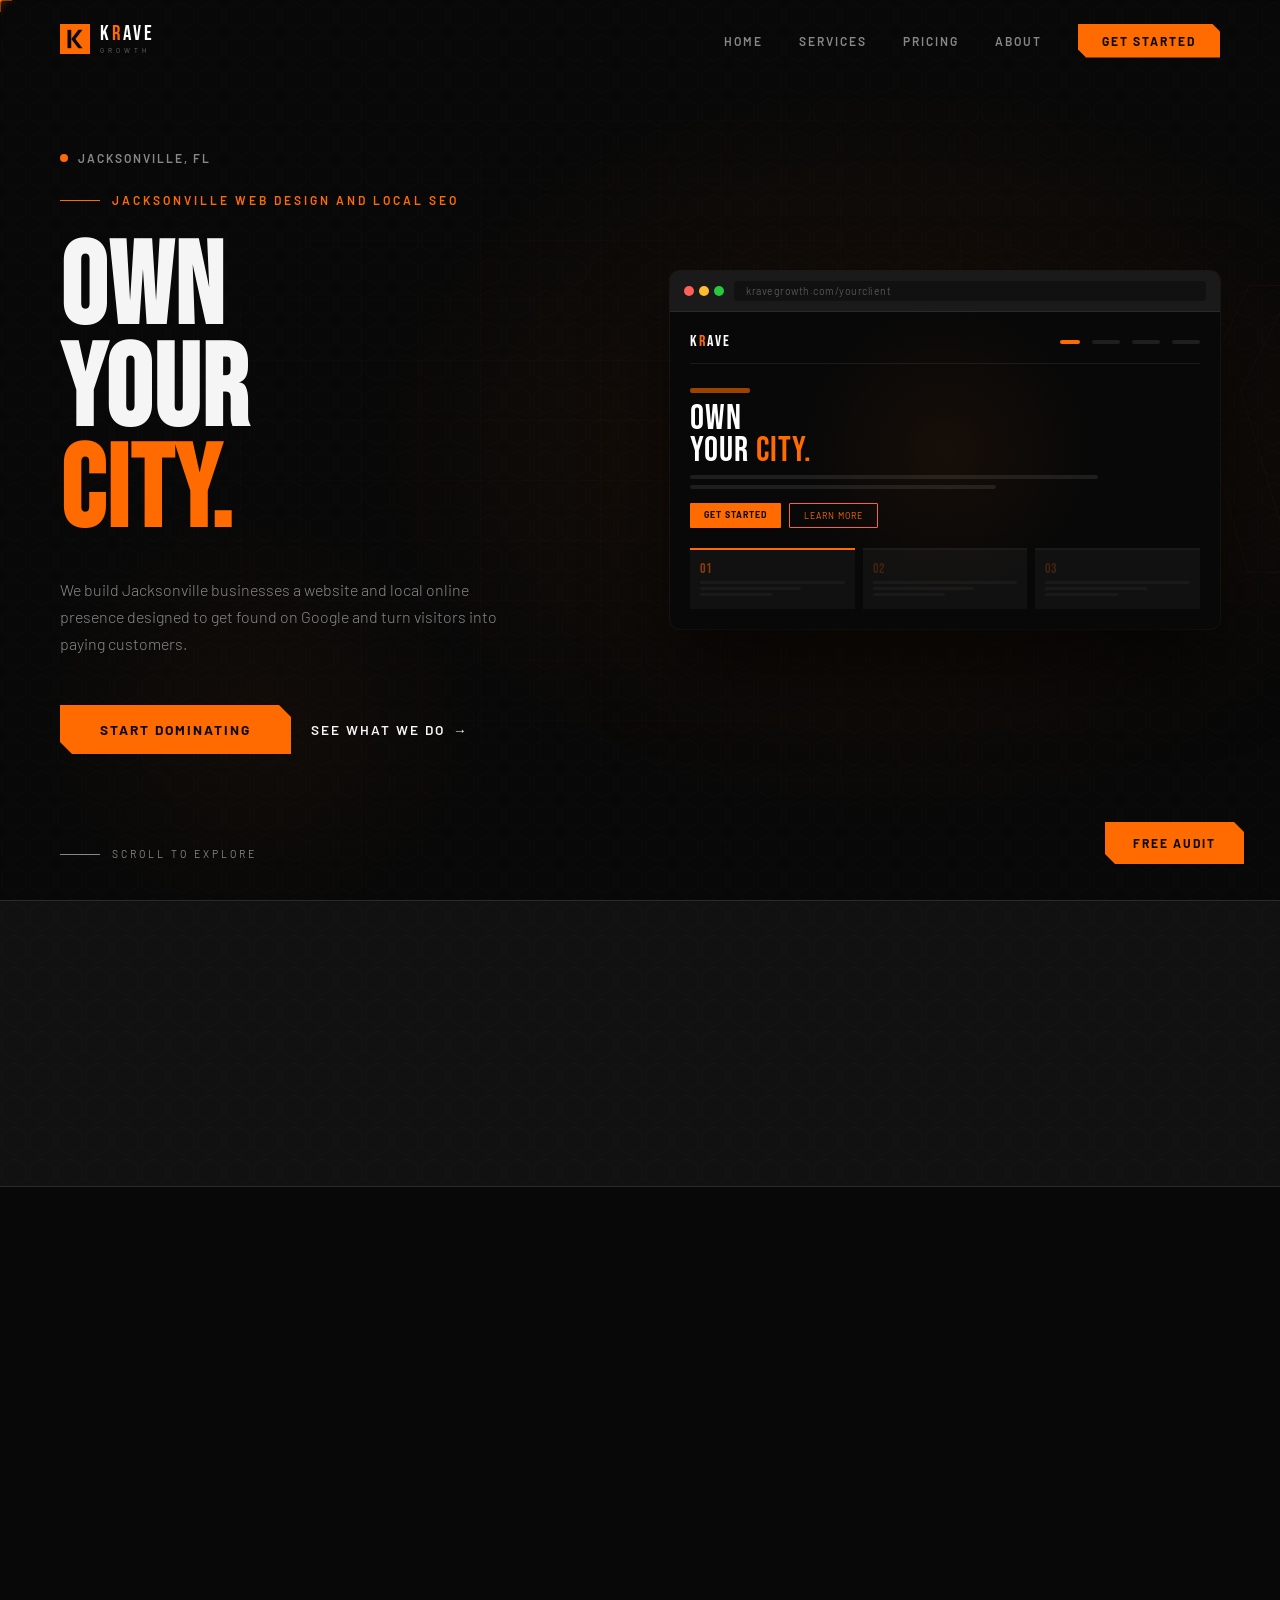
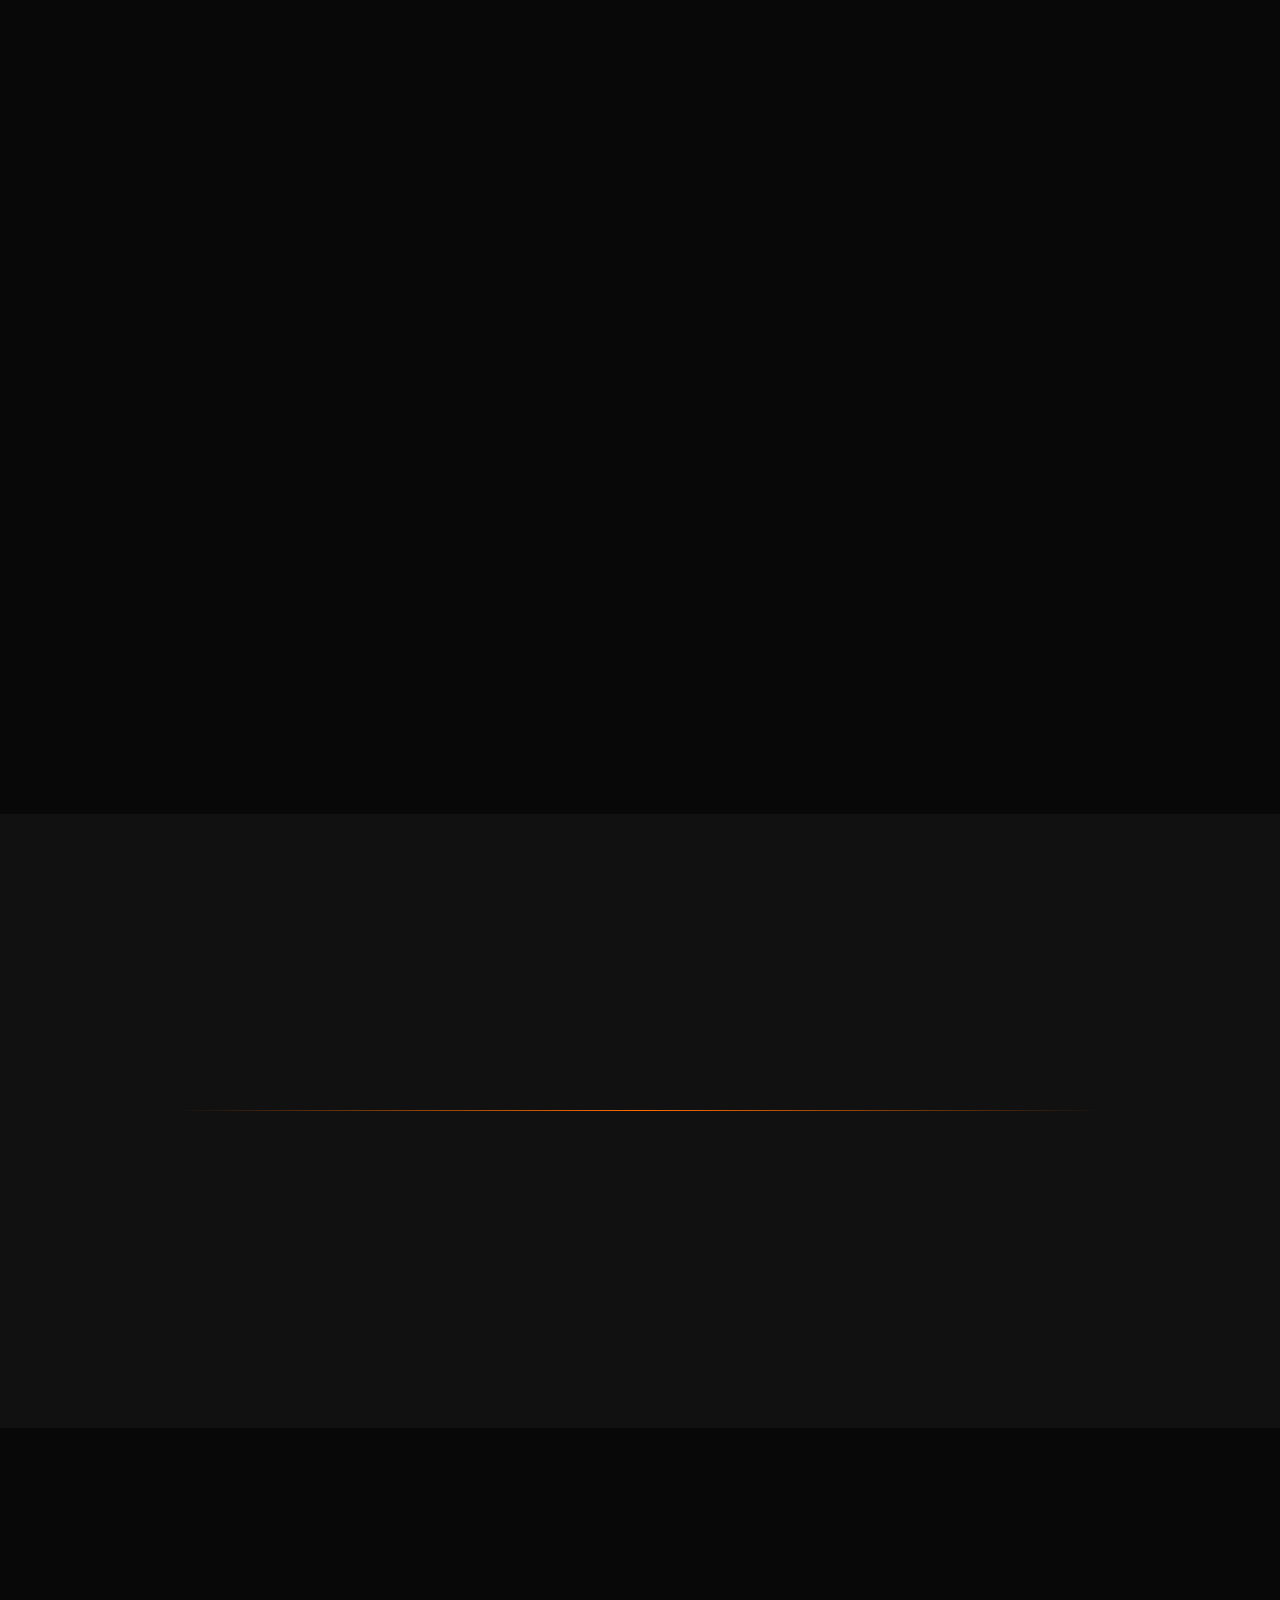
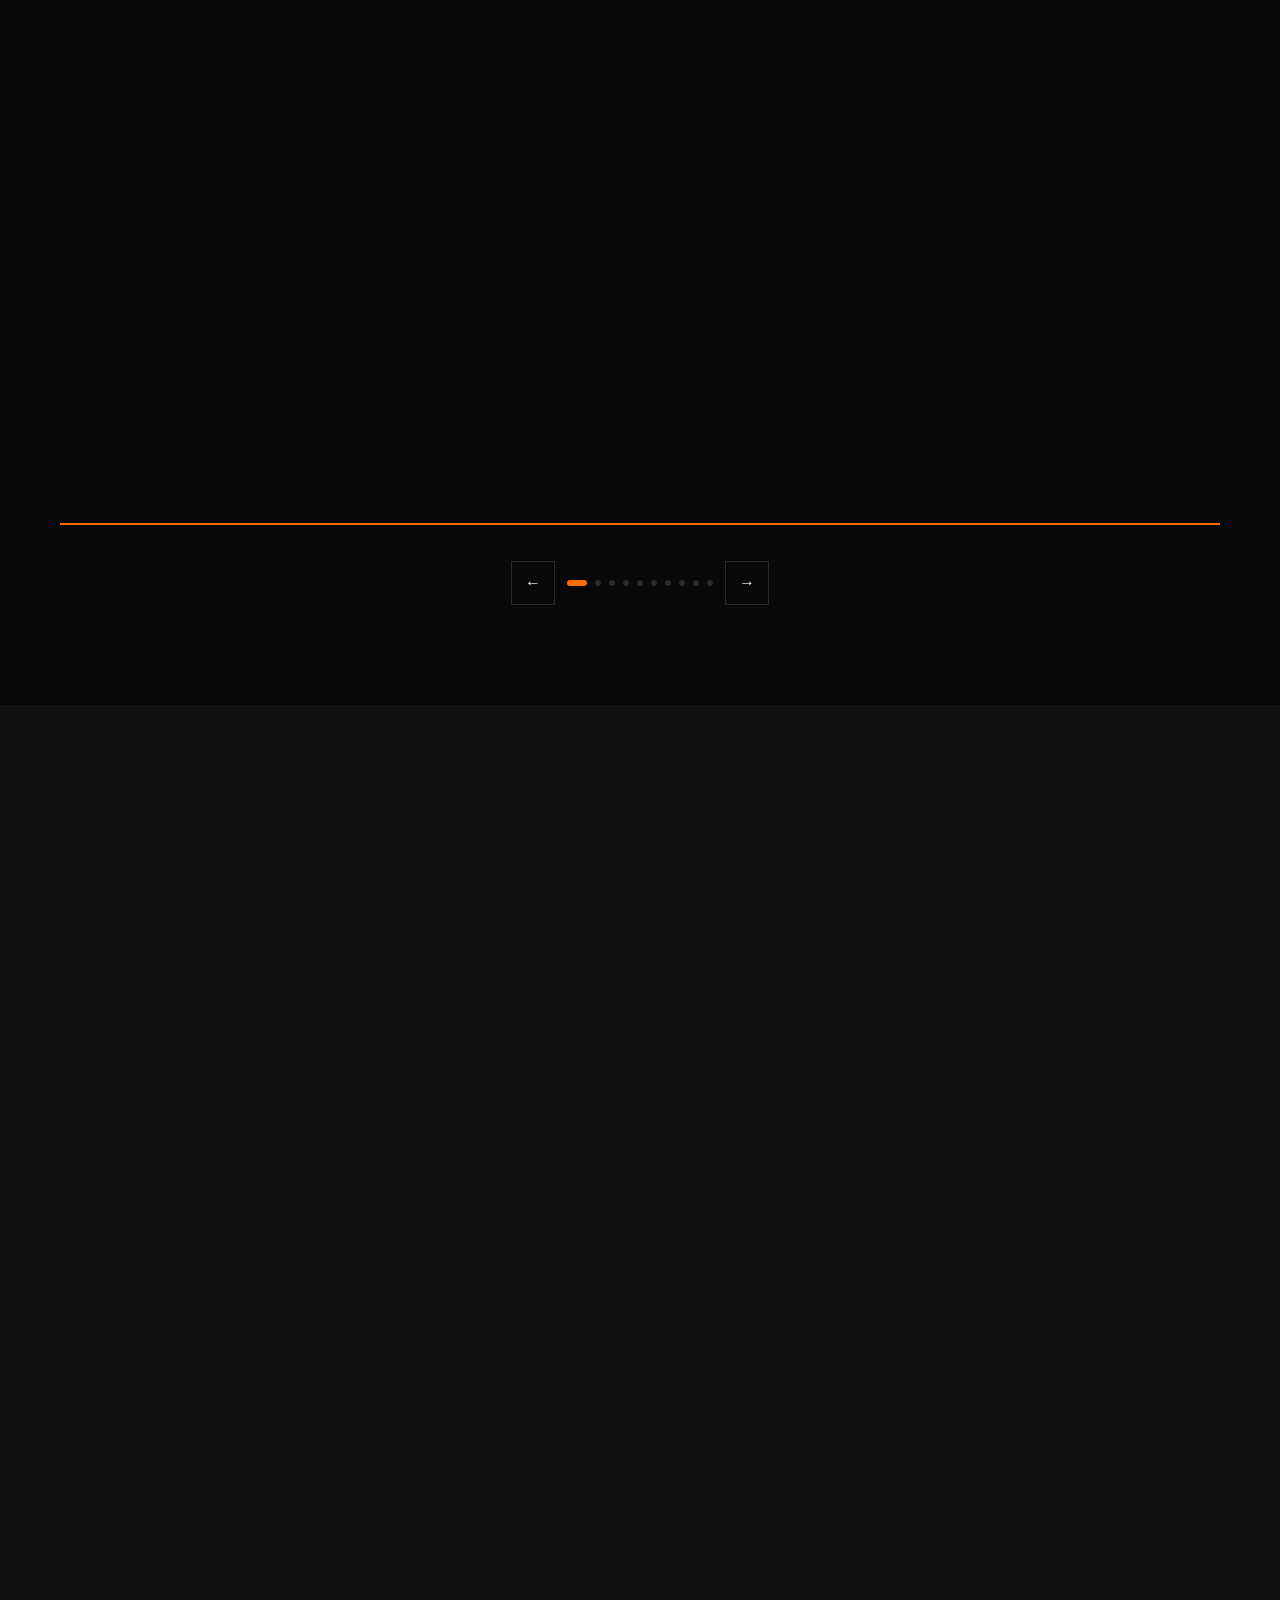
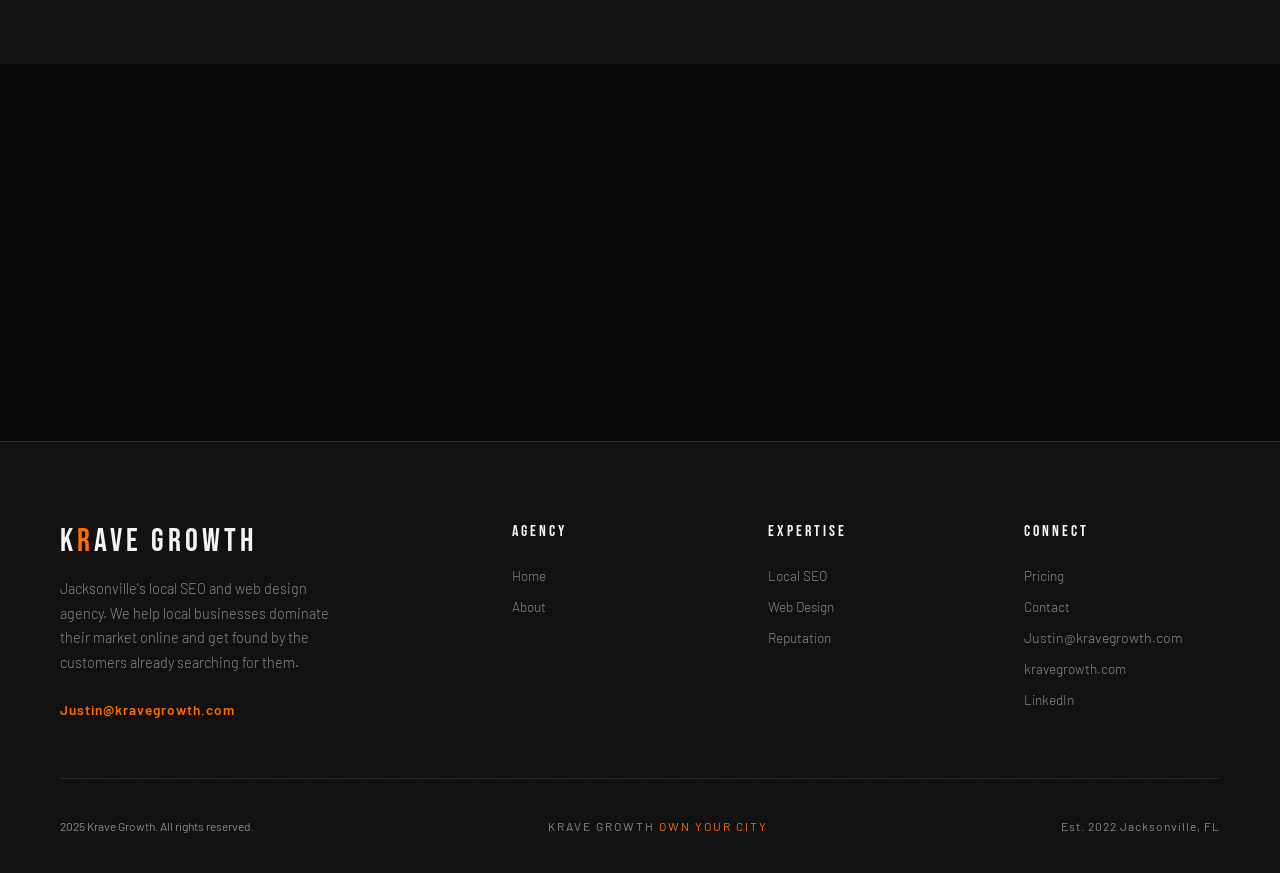
<file: index.html>
<!DOCTYPE html>
<html lang="en">
<head>
<meta charset="UTF-8">
<meta name="viewport" content="width=device-width, initial-scale=1.0">
<title>Krave Growth | Own Your City | Jacksonville, FL</title>
<meta name="description" content="Krave Growth helps Jacksonville local businesses dominate search results and build powerful websites. Local SEO and Web Design in Jacksonville, FL.">
<link rel="stylesheet" href="style.css">
<style>
#hero { min-height:100vh; display:flex; align-items:center; position:relative; overflow:hidden; padding:0 60px; background-image:url("data:image/svg+xml,%3Csvg xmlns='http://www.w3.org/2000/svg' width='28' height='32'%3E%3Cpath d='M14 2 L26 9 L26 23 L14 30 L2 23 L2 9 Z' fill='none' stroke='%23ffffff' stroke-width='0.4' stroke-opacity='0.04'/%3E%3C/svg%3E"); background-size:28px 32px; }
.hero-bg { position:absolute; inset:0; background:radial-gradient(ellipse 60% 60% at 70% 50%,rgba(255,107,0,0.08) 0%,transparent 70%),radial-gradient(ellipse 30% 40% at 20% 80%,rgba(255,107,0,0.04) 0%,transparent 60%); }
.hero-grid { position:absolute; inset:0; background-image:linear-gradient(rgba(255,107,0,0.03) 1px,transparent 1px),linear-gradient(90deg,rgba(255,107,0,0.03) 1px,transparent 1px); background-size:60px 60px; mask-image:radial-gradient(ellipse 80% 80% at 50% 50%,black 0%,transparent 100%); }
.hero-ghost { position:absolute; right:-20px; top:50%; transform:translateY(-50%); font-family:'Bebas Neue',sans-serif; font-size:32vw; color:transparent; -webkit-text-stroke:1px rgba(255,107,0,0.05); line-height:1; pointer-events:none; user-select:none; }
.hero-inner { position:relative; z-index:2; display:grid; grid-template-columns:1fr 1fr; gap:60px; align-items:center; width:100%; }
.hero-content { max-width:580px; }
.hero-eyebrow { display:inline-flex; align-items:center; gap:12px; margin-bottom:32px; opacity:0; animation:fadeUp .8s ease forwards .2s; }
.hero-eyebrow-line { width:40px; height:1px; background:var(--orange); }
.hero-eyebrow span { font-size:.75rem; letter-spacing:3px; text-transform:uppercase; color:var(--orange); font-weight:600; }
.hero-title { font-family:'Bebas Neue',sans-serif; font-size:clamp(4rem,9vw,9rem); line-height:.88; letter-spacing:2px; margin-bottom:32px; opacity:0; animation:fadeUp .8s ease forwards .4s; }
.hero-title .accent { color:var(--orange); }
.hero-sub { font-size:1rem; font-weight:300; color:var(--gray); line-height:1.7; max-width:440px; margin-bottom:48px; opacity:0; animation:fadeUp .8s ease forwards .6s; }
.hero-actions { display:flex; gap:20px; align-items:center; opacity:0; animation:fadeUp .8s ease forwards .8s; }
.hero-location { display:inline-flex; align-items:center; gap:10px; margin-bottom:20px; opacity:0; animation:fadeUp .8s ease forwards .3s; }
.hero-location-dot { width:8px; height:8px; background:var(--orange); border-radius:50%; }
.hero-location span { font-size:.75rem; letter-spacing:2px; text-transform:uppercase; color:var(--gray); font-weight:600; }
.hero-scroll { position:absolute; bottom:40px; left:60px; display:flex; align-items:center; gap:12px; opacity:0; animation:fadeUp .8s ease forwards 1.2s; }
.hero-scroll-line { width:40px; height:1px; background:var(--gray); }
.hero-scroll span { font-size:.65rem; letter-spacing:3px; text-transform:uppercase; color:var(--gray); }

/* ── BROWSER MOCKUP ── */
.hero-mockup { opacity:0; animation:fadeUp .8s ease forwards 1s; position:relative; }
.mockup-browser { background:#111; border-radius:10px; overflow:hidden; box-shadow:0 40px 80px rgba(0,0,0,0.6), 0 0 0 1px rgba(255,255,255,0.06); }
.mockup-bar { background:#1a1a1a; padding:10px 14px; display:flex; align-items:center; gap:10px; border-bottom:1px solid #2a2a2a; }
.mockup-dots { display:flex; gap:5px; }
.mockup-dot { width:10px; height:10px; border-radius:50%; }
.mockup-dot.red { background:#ff5f57; }
.mockup-dot.yellow { background:#febc2e; }
.mockup-dot.green { background:#28c840; }
.mockup-url { background:#111; border-radius:4px; padding:4px 12px; font-size:.65rem; color:#555; flex:1; font-family:'Barlow',sans-serif; letter-spacing:.5px; }
.mockup-screen { background:#080808; padding:20px; min-height:280px; }
.mockup-nav { display:flex; justify-content:space-between; align-items:center; margin-bottom:24px; padding-bottom:12px; border-bottom:1px solid #1a1a1a; }
.mockup-logo-text { font-family:'Bebas Neue',sans-serif; font-size:1rem; letter-spacing:2px; color:#fff; }
.mockup-logo-text span { color:#FF6B00; }
.mockup-nav-links { display:flex; gap:12px; }
.mockup-nav-link { width:28px; height:4px; background:#1e1e1e; border-radius:2px; }
.mockup-nav-link.active { background:#FF6B00; width:20px; }
.mockup-hero-block { margin-bottom:20px; }
.mockup-tag { width:60px; height:5px; background:#FF6B00; border-radius:2px; margin-bottom:10px; opacity:.6; }
.mockup-h1 { font-family:'Bebas Neue',sans-serif; font-size:2.2rem; line-height:.9; letter-spacing:1px; color:#fff; margin-bottom:8px; }
.mockup-h1 .mo { color:#FF6B00; }
.mockup-body-line { height:4px; background:#1e1e1e; border-radius:2px; margin-bottom:6px; }
.mockup-body-line.w80 { width:80%; }
.mockup-body-line.w60 { width:60%; }
.mockup-btns { display:flex; gap:8px; margin-top:14px; }
.mockup-btn-primary { background:#FF6B00; padding:6px 14px; font-size:.55rem; font-family:'Barlow',sans-serif; font-weight:700; letter-spacing:1px; color:#080808; border-radius:1px; }
.mockup-btn-ghost { border:1px solid #FF6B00; padding:6px 14px; font-size:.55rem; font-family:'Barlow',sans-serif; color:#FF6B00; letter-spacing:1px; border-radius:1px; }
.mockup-cards { display:grid; grid-template-columns:repeat(3,1fr); gap:8px; margin-top:16px; }
.mockup-card { background:#111; padding:10px; border-top:2px solid #1a1a1a; }
.mockup-card.active { border-top-color:#FF6B00; }
.mockup-card-num { font-family:'Bebas Neue',sans-serif; font-size:.9rem; color:rgba(255,107,0,.2); margin-bottom:4px; }
.mockup-card.active .mockup-card-num { color:rgba(255,107,0,.5); }
.mockup-card-line { height:3px; background:#1a1a1a; border-radius:2px; margin-bottom:3px; }
.mockup-card-line.w70 { width:70%; }
.mockup-card-line.w50 { width:50%; }
.mockup-glow { position:absolute; top:50%; left:50%; transform:translate(-50%,-50%); width:300px; height:300px; background:radial-gradient(circle, rgba(255,107,0,0.06) 0%, transparent 70%); pointer-events:none; border-radius:50%; }

@media(max-width:768px){
  .hero-inner { grid-template-columns:1fr; gap:40px; }
  .hero-mockup { display:none; }
  .hero-title { font-size:clamp(4.5rem,18vw,7rem); }
  .hero-sub { font-size:.95rem; }
}

#stats { background:var(--black-2); background-image:url("data:image/svg+xml,%3Csvg xmlns='http://www.w3.org/2000/svg' width='28' height='32'%3E%3Cpath d='M14 2 L26 9 L26 23 L14 30 L2 23 L2 9 Z' fill='none' stroke='%23ffffff' stroke-width='0.4' stroke-opacity='0.04'/%3E%3C/svg%3E"); background-size:28px 32px; padding:60px; border-top:1px solid var(--gray-light); border-bottom:1px solid var(--gray-light); }
.stats-grid { display:grid; grid-template-columns:repeat(4,1fr); gap:0; }
.stat-item { padding:40px; text-align:center; border-right:1px solid var(--gray-light); }
.stat-item:last-child { border-right:none; }
.stat-num { font-family:'Bebas Neue',sans-serif; font-size:4rem; color:var(--orange); line-height:1; }
.stat-label { font-size:.7rem; letter-spacing:2px; text-transform:uppercase; color:var(--gray); margin-top:8px; }

#services-preview { background:var(--black); }
.services-header { display:grid; grid-template-columns:1fr 1fr; gap:60px; margin-bottom:70px; align-items:end; }
.services-intro { font-size:1rem; color:var(--gray); line-height:1.8; font-weight:300; }
.services-grid { display:grid; grid-template-columns:repeat(3,1fr); gap:2px; }
.service-card { background:var(--black-3); padding:44px 32px; position:relative; overflow:hidden; transition:all .4s; }
.service-card::before { content:''; position:absolute; bottom:0; left:0; right:0; height:2px; background:var(--orange); transform:scaleX(0); transform-origin:left; transition:transform .4s; }
.service-card:hover::before { transform:scaleX(1); }
.service-card:hover { background:#1e1e1e; transform:translateY(-4px); }
.service-num { font-family:'Bebas Neue',sans-serif; font-size:3rem; color:rgba(255,107,0,.1); margin-bottom:20px; line-height:1; transition:color .4s; }
.service-card:hover .service-num { color:rgba(255,107,0,.25); }
.service-name { font-family:'Bebas Neue',sans-serif; font-size:1.5rem; letter-spacing:1px; margin-bottom:12px; }
.service-desc { font-size:.88rem; color:var(--gray); line-height:1.7; font-weight:300; }
.services-more { margin-top:50px; text-align:center; }

#process { background:var(--black-2); }
.process-steps { display:grid; grid-template-columns:repeat(4,1fr); gap:0; margin-top:60px; position:relative; }
.process-steps::before { content:''; position:absolute; top:36px; left:10%; right:10%; height:1px; background:linear-gradient(90deg,transparent,var(--orange),transparent); }
.process-step { padding:30px 24px; text-align:center; position:relative; }
.process-circle { width:72px; height:72px; border:1px solid var(--orange); display:flex; align-items:center; justify-content:center; margin:0 auto 24px; position:relative; background:var(--black-2); transition:all .4s; }
.process-step:hover .process-circle { background:var(--orange-glow); }
.process-num { font-family:'Bebas Neue',sans-serif; font-size:1.6rem; color:var(--orange); }
.process-title { font-family:'Bebas Neue',sans-serif; font-size:1.2rem; letter-spacing:1px; margin-bottom:12px; }
.process-desc { font-size:.83rem; color:var(--gray); line-height:1.6; font-weight:300; }

#testimonials { background:var(--black); }
.carousel-wrap { position:relative; margin-top:60px; max-width:760px; margin-left:auto; margin-right:auto; }
.carousel-track { position:relative; min-height:220px; }
.carousel-slide { position:absolute; inset:0; opacity:0; transition:opacity .8s ease; pointer-events:none; }
.carousel-slide.active { opacity:1; pointer-events:auto; position:relative; }
.carousel-controls { display:flex; justify-content:center; gap:12px; margin-top:36px; align-items:center; }
.carousel-btn { width:44px; height:44px; border:1px solid var(--gray-light); background:transparent; color:var(--white); font-size:1rem; cursor:pointer; transition:all .3s; display:flex; align-items:center; justify-content:center; flex-shrink:0; }
.carousel-btn:hover { border-color:var(--orange); color:var(--orange); }
.carousel-dots { display:flex; gap:8px; flex-wrap:wrap; justify-content:center; }
.carousel-dot { width:6px; height:6px; background:var(--gray-light); border-radius:50%; cursor:pointer; transition:all .3s; }
.carousel-dot.active { background:var(--orange); width:20px; border-radius:3px; }
.testimonial-card { text-align:center; padding:52px 60px; }
.testimonial-author { justify-content:center; }
.carousel-progress { width:100%; height:2px; background:var(--gray-light); margin-top:28px; overflow:hidden; }
.carousel-progress-bar { height:100%; background:var(--orange); width:0%; transition:width 10s linear; }

#why { background:var(--black-2); }
.why-grid { display:grid; grid-template-columns:1fr 1fr; gap:80px; align-items:center; margin-top:60px; }
.why-box { background:var(--black-3); border:1px solid var(--gray-light); padding:60px 48px; position:relative; }
.why-box::after { content:''; position:absolute; bottom:-16px; right:-16px; width:100%; height:100%; border:1px solid rgba(255,107,0,0.2); z-index:-1; }
.why-big { font-family:'Bebas Neue',sans-serif; font-size:8rem; color:transparent; -webkit-text-stroke:1px rgba(255,107,0,0.15); line-height:1; margin-bottom:16px; }
.why-caption { font-size:.8rem; letter-spacing:2px; text-transform:uppercase; color:var(--gray); }
.why-points { display:flex; flex-direction:column; gap:24px; }
.why-point { display:flex; gap:20px; align-items:flex-start; padding:24px; background:var(--black-3); border-left:2px solid var(--orange); transition:all .4s; }
.why-point:hover { background:#1e1e1e; transform:translateX(6px); }
.why-point-title { font-weight:700; font-size:.9rem; letter-spacing:1px; text-transform:uppercase; margin-bottom:6px; }
.why-point-desc { font-size:.85rem; color:var(--gray); font-weight:300; line-height:1.5; }

@keyframes fadeUp { from{opacity:0;transform:translateY(30px)} to{opacity:1;transform:translateY(0)} }

@media(max-width:768px){
  #hero{padding:0 24px; min-height:100svh;}
  .hero-inner{grid-template-columns:1fr; gap:0;}
  .hero-ghost{display:none;}
  .hero-scroll{display:none;}
  .hero-mockup{display:none;}
  .hero-title{font-size:clamp(4.5rem,18vw,7rem);}
  .hero-sub{font-size:.95rem;}
  #stats{padding:32px 24px;}
  .stats-grid{grid-template-columns:repeat(2,1fr);}
  .stat-item{border-bottom:1px solid var(--gray-light); padding:24px 16px;}
  .stat-num{font-size:2.8rem;}
  .services-header{grid-template-columns:1fr; gap:24px; margin-bottom:40px;}
  .services-grid{grid-template-columns:1fr;}
  .service-card{padding:32px 24px;}
  .process-steps{grid-template-columns:1fr 1fr; gap:16px;}
  .process-steps::before{display:none;}
  .process-step{padding:20px 12px;}
  .process-circle{width:56px; height:56px;}
  .why-grid{grid-template-columns:1fr; gap:40px;}
  .why-box{padding:40px 28px;}
  .why-big{font-size:5rem;}
  .carousel-controls{margin-top:24px;}
  .testimonial-card{padding:36px 24px;}
  .carousel-wrap{max-width:100%;}
}

/* PACKAGES SNAPSHOT */
#packages-snap { background:var(--black-2); }
.snap-grid { display:grid; grid-template-columns:repeat(3,1fr); gap:3px; margin-top:60px; background:var(--gray-light); }
.snap-card { background:var(--black-3); padding:44px 32px; position:relative; transition:all .4s; }
.snap-card:hover { background:#1e1e1e; transform:translateY(-4px); }
.snap-card.snap-featured { background:#0d0d00; border-top:3px solid var(--orange); }
.snap-card.snap-featured::before { content:'MOST POPULAR'; position:absolute; top:-1px; right:20px; background:var(--orange); color:var(--black); font-size:.55rem; font-weight:700; letter-spacing:2px; padding:4px 12px; }
.snap-price { font-family:'Bebas Neue',sans-serif; font-size:3.5rem; color:var(--orange); line-height:1; margin-bottom:4px; }
.snap-name { font-family:'Bebas Neue',sans-serif; font-size:1.4rem; letter-spacing:1px; margin-bottom:12px; }
.snap-desc { font-size:.85rem; color:var(--gray); font-weight:300; line-height:1.6; margin-bottom:20px; }
.snap-features { list-style:none; display:flex; flex-direction:column; gap:8px; margin-bottom:28px; }
.snap-features li { font-size:.82rem; color:#ccc; display:flex; gap:10px; font-weight:300; }
.snap-features li::before { content:'▸'; color:var(--orange); font-size:.65rem; flex-shrink:0; margin-top:2px; }
.snap-link { font-size:.72rem; letter-spacing:2px; text-transform:uppercase; color:var(--orange); font-weight:700; text-decoration:none; border-bottom:1px solid rgba(255,107,0,0.3); padding-bottom:2px; transition:all .3s; }
.snap-link:hover { border-color:var(--orange); }

/* LEAD CAPTURE */
#lead-capture { background:var(--black); }
.audit-box { background:var(--black-3); border:1px solid rgba(255,107,0,0.3); padding:64px; display:grid; grid-template-columns:1fr 1fr; gap:80px; align-items:center; position:relative; overflow:hidden; }
.audit-box::before { content:''; position:absolute; top:0; left:0; right:0; height:3px; background:linear-gradient(90deg,var(--orange),transparent); }
.audit-ghost { position:absolute; right:-20px; bottom:-40px; font-family:'Bebas Neue',sans-serif; font-size:12rem; color:transparent; -webkit-text-stroke:1px rgba(255,107,0,0.04); line-height:1; pointer-events:none; }
.audit-title { font-family:'Bebas Neue',sans-serif; font-size:clamp(2.5rem,4vw,3.8rem); line-height:.95; margin-bottom:20px; }
.audit-title span { color:var(--orange); }
.audit-body { font-size:.95rem; color:var(--gray); font-weight:300; line-height:1.8; margin-bottom:28px; }
.audit-points { list-style:none; display:flex; flex-direction:column; gap:12px; }
.audit-points li { display:flex; gap:12px; align-items:flex-start; font-size:.88rem; color:#ccc; font-weight:300; }
.audit-points li::before { content:'▸'; color:var(--orange); flex-shrink:0; margin-top:2px; }
.audit-form { display:flex; flex-direction:column; gap:16px; }
.audit-input { background:var(--black-2); border:1px solid var(--gray-light); padding:14px 18px; font-family:'Barlow',sans-serif; font-size:.9rem; color:var(--white); transition:border-color .3s; outline:none; }
.audit-input:focus { border-color:var(--orange); }
.audit-input::placeholder { color:var(--gray); }
.audit-submit { background:var(--orange); color:var(--black); padding:16px; font-family:'Barlow',sans-serif; font-weight:700; font-size:.82rem; letter-spacing:2px; text-transform:uppercase; border:none; cursor:pointer; transition:all .3s; }
.audit-submit:hover { background:#ff8533; }
.audit-note { font-size:.75rem; color:var(--gray); font-style:italic; }

@media(max-width:768px){
  .snap-grid { grid-template-columns:1fr; }
  .audit-box { grid-template-columns:1fr; gap:40px; padding:36px 24px; }
  .audit-ghost { display:none; }
}
</style>
<link rel="icon" type="image/x-icon" href="favicon.ico">
<link rel="icon" type="image/png" sizes="192x192" href="favicon-192.png">
<link rel="apple-touch-icon" sizes="180x180" href="apple-touch-icon.png">
</head>
<body>



<div class="cursor" id="cursor"></div>
<div class="cursor-dot" id="cursorDot"></div>
<nav>
  <a href="index.html" class="nav-logo">
    <div class="nav-logo-mark">
      <svg viewBox="0 0 36 36" fill="none" xmlns="http://www.w3.org/2000/svg">
        <rect width="36" height="36" fill="#FF6B00"/>
        <rect x="9" y="7" width="4.5" height="22" fill="#080808"/>
        <polygon points="13.5,18 22,7 27,7 18.5,18" fill="#080808"/>
        <polygon points="13.5,18 22,29 27,29 18.5,18" fill="#080808"/>
      </svg>
    </div>
    <div class="nav-logo-words">
      <span class="nav-logo-top">K<span class="r">R</span>AVE</span>
      <span class="nav-logo-bot">GROWTH</span>
    </div>
  </a>
  <button class="nav-hamburger" id="hamburger" aria-label="Menu"><span class="bar bar1"></span><span class="bar bar2"></span><span class="bar bar3"></span></button>
  <ul class="nav-links">
    <li><a href="index.html">Home</a></li>
    <li><a href="services.html">Services</a></li>
    <li><a href="pricing.html">Pricing</a></li>
    <li><a href="about.html">About</a></li>
    <li><a href="contact.html" class="nav-cta">Get Started</a></li>
  </ul>
</nav>

<a href="index.html#lead-capture" class="float-cta">Free Audit</a>

<section id="hero">
  <div class="hero-bg"></div>
  <div class="hero-grid"></div>
  <div class="hero-ghost">K</div>
  <div class="hero-inner">
    <div class="hero-content">
      <div class="hero-location">
        <div class="hero-location-dot"></div>
        <span>Jacksonville, FL</span>
      </div>
      <div class="hero-eyebrow">
        <div class="hero-eyebrow-line"></div>
        <span>Jacksonville Web Design and Local SEO</span>
      </div>
      <h1 class="hero-title">
        OWN<br>
        YOUR<br>
        <span class="accent">CITY.</span>
      </h1>
      <p class="hero-sub">We build Jacksonville businesses a website and local online presence designed to get found on Google and turn visitors into paying customers.</p>
      <div class="hero-actions">
        <a href="contact.html" class="btn-primary">Start Dominating</a>
        <a href="services.html" class="btn-ghost">See What We Do</a>
      </div>
    </div>
    <div class="hero-mockup">
      <div class="mockup-glow"></div>
      <div class="mockup-browser">
        <div class="mockup-bar">
          <div class="mockup-dots">
            <div class="mockup-dot red"></div>
            <div class="mockup-dot yellow"></div>
            <div class="mockup-dot green"></div>
          </div>
          <div class="mockup-url">kravegrowth.com/yourclient</div>
        </div>
        <div class="mockup-screen">
          <div class="mockup-nav">
            <div class="mockup-logo-text">K<span>R</span>AVE</div>
            <div class="mockup-nav-links">
              <div class="mockup-nav-link active"></div>
              <div class="mockup-nav-link"></div>
              <div class="mockup-nav-link"></div>
              <div class="mockup-nav-link"></div>
            </div>
          </div>
          <div class="mockup-hero-block">
            <div class="mockup-tag"></div>
            <div class="mockup-h1">OWN<br>YOUR <span class="mo">CITY.</span></div>
            <div class="mockup-body-line w80"></div>
            <div class="mockup-body-line w60"></div>
            <div class="mockup-btns">
              <div class="mockup-btn-primary">GET STARTED</div>
              <div class="mockup-btn-ghost">LEARN MORE</div>
            </div>
          </div>
          <div class="mockup-cards">
            <div class="mockup-card active">
              <div class="mockup-card-num">01</div>
              <div class="mockup-card-line"></div>
              <div class="mockup-card-line w70"></div>
              <div class="mockup-card-line w50"></div>
            </div>
            <div class="mockup-card">
              <div class="mockup-card-num">02</div>
              <div class="mockup-card-line"></div>
              <div class="mockup-card-line w70"></div>
              <div class="mockup-card-line w50"></div>
            </div>
            <div class="mockup-card">
              <div class="mockup-card-num">03</div>
              <div class="mockup-card-line"></div>
              <div class="mockup-card-line w70"></div>
              <div class="mockup-card-line w50"></div>
            </div>
          </div>
        </div>
      </div>
    </div>
  </div>
  <div class="hero-scroll">
    <div class="hero-scroll-line"></div>
    <span>Scroll to explore</span>
  </div>
</section>

<div id="stats">
  <div class="stats-grid">
    <div class="stat-item reveal">
      <div class="stat-num"><span data-target="150" data-suffix="+">0</span></div>
      <div class="stat-label">Businesses Helped</div>
    </div>
    <div class="stat-item reveal">
      <div class="stat-num"><span data-target="98" data-suffix="%">0</span></div>
      <div class="stat-label">Client Retention</div>
    </div>
    <div class="stat-item reveal">
      <div class="stat-num"><span data-target="3" data-suffix=" yrs">0</span></div>
      <div class="stat-label">Years in Jacksonville</div>
    </div>
    <div class="stat-item reveal">
      <div class="stat-num">TOP <span data-target="3" data-suffix="">0</span></div>
      <div class="stat-label">Average Ranking Goal</div>
    </div>
  </div>
</div>

<section id="services-preview">
  <div class="services-header">
    <div>
      <div class="section-label reveal"><div class="section-label-line"></div><span>What We Do</span></div>
      <h2 class="section-title reveal">SERVICES THAT<br><span style="color:var(--orange)">MOVE</span><br>THE NEEDLE</h2>
    </div>
    <p class="services-intro reveal">Every service is built around one goal. Making sure your Jacksonville business shows up when customers search, looks better than the competition, and converts visitors into calls.</p>
  </div>
  <div class="services-grid reveal">
    <div class="service-card">
      <div class="service-num">01</div>
      <div class="service-name">Local SEO</div>
      <p class="service-desc">Dominate Google Maps and local search in Jacksonville. When someone searches your service nearby, you are the first name they see.</p>
    </div>
    <div class="service-card">
      <div class="service-num">02</div>
      <div class="service-name">Web Design</div>
      <p class="service-desc">Custom websites built to convert. Fast, mobile-first, and designed to make your Jacksonville business look like the obvious choice.</p>
    </div>
    <div class="service-card">
      <div class="service-num">03</div>
      <div class="service-name">Google Business</div>
      <p class="service-desc">Full setup and optimization of your Google Business Profile. The most powerful free tool for local visibility in Jacksonville.</p>
    </div>
    <div class="service-card">
      <div class="service-num">04</div>
      <div class="service-name">Reputation Management</div>
      <p class="service-desc">More 5-star reviews, better ratings, stronger trust. We build the online reputation that wins customers on sight.</p>
    </div>
    <div class="service-card">
      <div class="service-num">05</div>
      <div class="service-name">Citation Building</div>
      <p class="service-desc">Your business listed and consistent across every major directory online. Consistency equals credibility in Google's eyes.</p>
    </div>
    <div class="service-card">
      <div class="service-num">06</div>
      <div class="service-name">Monthly Reporting</div>
      <p class="service-desc">Every month you receive a clear report showing exactly where your business ranks on Google, what improved, and what we are working on next.</p>
    </div>
  </div>
  <div class="services-more reveal">
    <a href="services.html" class="btn-ghost">Explore All Services</a>
  </div>
</section>


<!-- PACKAGES SNAPSHOT -->
<section id="packages-snap">
  <div class="section-label reveal"><div class="section-label-line"></div><span>Simple Pricing</span></div>
  <h2 class="section-title reveal">CLEAR OFFERS.<br><span style="color:var(--orange)">NO CONFUSION.</span></h2>
  <div class="snap-grid reveal">
    <div class="snap-card">
      <div class="snap-price">$750</div>
      <div class="snap-name">Starter Website</div>
      <p class="snap-desc">For Jacksonville businesses that need a clean, professional website fast.</p>
      <ul class="snap-features">
        <li>5 to 6 page custom website</li>
        <li>Mobile responsive on all devices</li>
        <li>Contact form and Google Maps</li>
        <li>Basic on-page SEO setup</li>
        <li>Delivered in 1 to 2 weeks</li>
      </ul>
      <a href="pricing.html" class="snap-link">See full details</a>
    </div>
    <div class="snap-card snap-featured">
      <div class="snap-price">$1,999</div>
      <div class="snap-name">Core Business Website</div>
      <p class="snap-desc">For businesses ready to dominate local search and convert more visitors.</p>
      <ul class="snap-features">
        <li>8 to 12 page premium build</li>
        <li>Full local SEO optimization</li>
        <li>Google Business Profile setup</li>
        <li>Google Analytics and speed tuning</li>
        <li>Delivered in 2 to 3 weeks</li>
      </ul>
      <a href="pricing.html" class="snap-link">See full details</a>
    </div>
    <div class="snap-card">
      <div class="snap-price">$500<span style="font-size:1.4rem">/mo</span></div>
      <div class="snap-name">SEO Growth Plan</div>
      <p class="snap-desc">Already have a site? We handle your local SEO every month so you keep climbing.</p>
      <ul class="snap-features">
        <li>Monthly Google ranking report</li>
        <li>Google Business Profile management</li>
        <li>Citation building and cleanup</li>
        <li>One new blog post or page per month</li>
        <li>Month to month, no long term contract</li>
      </ul>
      <a href="pricing.html" class="snap-link">See full details</a>
    </div>
  </div>
</section>

<!-- FREE AUDIT LEAD CAPTURE -->
<section id="lead-capture">
  <div class="section-label reveal"><div class="section-label-line"></div><span>Free Audit</span></div>
  <div class="audit-box reveal">
    <div class="audit-ghost">FREE</div>
    <div>
      <h2 class="audit-title">GET YOUR FREE<br><span>WEBSITE AND<br>GOOGLE AUDIT</span></h2>
      <p class="audit-body">In 10 minutes we will show you exactly where your Jacksonville business stands online and what your competitors are doing that you are not.</p>
      <ul class="audit-points">
        <li>See how your site scores on Google speed and mobile</li>
        <li>Find out where you rank for your most important local searches</li>
        <li>See exactly what your top Jacksonville competitors are doing better</li>
        <li>Get a straight answer on what it would take to fix it</li>
      </ul>
    </div>
    <div>
      <div style="margin-bottom:24px;">
        <div style="font-family:'Bebas Neue',sans-serif;font-size:1.1rem;letter-spacing:2px;color:var(--orange);margin-bottom:8px;">No pitch. No pressure. No cost.</div>
        <div style="font-size:.85rem;color:var(--gray);font-weight:300;line-height:1.7;">Fill out your info and Justin will personally review your online presence and reach out within 24 hours with real findings.</div>
      </div>
      <form class="audit-form" id="auditForm" onsubmit="submitAudit(event)">
        <input class="audit-input" type="text" placeholder="Your Name" required>
        <input class="audit-input" type="text" placeholder="Business Name" required>
        <input class="audit-input" type="tel" placeholder="Phone Number" required>
        <input class="audit-input" type="email" placeholder="Email Address" required>
        <input class="audit-input" type="text" placeholder="Business Type (e.g. Plumber, Dentist)">
        <button class="audit-submit" type="submit">Send Me My Free Audit</button>
        <p class="audit-note">Jacksonville businesses only. Justin reviews every submission personally.</p>
      </form>
      <div id="auditSuccess" style="display:none;background:rgba(255,107,0,0.08);border:1px solid rgba(255,107,0,0.3);padding:28px;text-align:center;">
        <div style="font-family:'Bebas Neue',sans-serif;font-size:1.6rem;color:var(--orange);margin-bottom:8px;">YOU ARE ON THE LIST</div>
        <div style="font-size:.9rem;color:var(--gray);font-weight:300;line-height:1.7;">Justin will personally review your site and reach out within 24 hours. Check your email.</div>
      </div>
    </div>
  </div>
</section>

<section id="process">
  <div class="section-label reveal"><div class="section-label-line"></div><span>How It Works</span></div>
  <h2 class="section-title reveal">THE <span style="color:var(--orange)">PROCESS</span></h2>
  <div class="process-steps">
    <div class="process-step reveal">
      <div class="process-circle"><div class="process-num">01</div></div>
      <div class="process-title">Free Audit</div>
      <p class="process-desc">We analyze your current online presence, your Jacksonville competitors, and your biggest opportunities in the local market.</p>
    </div>
    <div class="process-step reveal">
      <div class="process-circle"><div class="process-num">02</div></div>
      <div class="process-title">Strategy</div>
      <p class="process-desc">A custom roadmap built specifically for your business, your neighborhood, and your industry in Jacksonville.</p>
    </div>
    <div class="process-step reveal">
      <div class="process-circle"><div class="process-num">03</div></div>
      <div class="process-title">Execution</div>
      <p class="process-desc">We get to work on SEO, your website, your listings, and your reviews. Everything running at the same time.</p>
    </div>
    <div class="process-step reveal">
      <div class="process-circle"><div class="process-num">04</div></div>
      <div class="process-title">Dominate</div>
      <p class="process-desc">Watch your rankings climb, your phone ring, and your business grow month over month in the Jacksonville market.</p>
    </div>
  </div>
</section>

<section id="testimonials">
  <div class="section-label reveal"><div class="section-label-line"></div><span>Client Results</span></div>
  <h2 class="section-title reveal">WHAT OUR<br><span style="color:var(--orange)">CLIENTS</span><br>SAY</h2>
  <div class="carousel-wrap reveal">
    <div class="carousel-track" id="carouselTrack">
      <div class="carousel-slide">
        <div class="testimonial-card">
          <div class="testimonial-stars">★★★★★</div>
          <p class="testimonial-text">"Within 60 days we went from page 4 to the top 3 on Google Maps. My phone has not stopped ringing. Best investment I have made for my business."</p>
          <div class="testimonial-author"><div class="testimonial-avatar">M</div><div><div class="testimonial-name">Marcus T.</div><div class="testimonial-biz">HVAC Company</div></div></div>
        </div>
      </div>
      <div class="carousel-slide">
        <div class="testimonial-card">
          <div class="testimonial-stars">★★★★★</div>
          <p class="testimonial-text">"Krave Growth built us a website that actually converts. We are getting 3 times the leads we were before. Justin knows exactly what he is doing."</p>
          <div class="testimonial-author"><div class="testimonial-avatar">S</div><div><div class="testimonial-name">Sandra R.</div><div class="testimonial-biz">Roofing Company</div></div></div>
        </div>
      </div>
      <div class="carousel-slide">
        <div class="testimonial-card">
          <div class="testimonial-stars">★★★★★</div>
          <p class="testimonial-text">"I was invisible online. Now when anyone in Jacksonville searches for landscaping, I show up first. The results speak for themselves."</p>
          <div class="testimonial-author"><div class="testimonial-avatar">D</div><div><div class="testimonial-name">David K.</div><div class="testimonial-biz">Landscaping Business</div></div></div>
        </div>
      </div>
      <div class="carousel-slide">
        <div class="testimonial-card">
          <div class="testimonial-stars">★★★★★</div>
          <p class="testimonial-text">"Justin is the real deal. He does not overpromise and he delivers exactly what he says he will. In 90 days my business went from nowhere on Google to top 3."</p>
          <div class="testimonial-author"><div class="testimonial-avatar">R</div><div><div class="testimonial-name">Ray M.</div><div class="testimonial-biz">Auto Repair Shop</div></div></div>
        </div>
      </div>
      <div class="carousel-slide">
        <div class="testimonial-card">
          <div class="testimonial-stars">★★★★★</div>
          <p class="testimonial-text">"Most agencies talk in circles. Justin talks in results. He told me exactly what he would do, did it, and showed me the numbers. Simple as that."</p>
          <div class="testimonial-author"><div class="testimonial-avatar">L</div><div><div class="testimonial-name">Lisa P.</div><div class="testimonial-biz">Hair Salon Owner</div></div></div>
        </div>
      </div>
      <div class="carousel-slide">
        <div class="testimonial-card">
          <div class="testimonial-stars">★★★★★</div>
          <p class="testimonial-text">"The new website alone tripled our online inquiries. When you add the SEO on top of it we are fully booked two weeks out for the first time ever."</p>
          <div class="testimonial-author"><div class="testimonial-avatar">T</div><div><div class="testimonial-name">Tony G.</div><div class="testimonial-biz">Plumbing Company</div></div></div>
        </div>
      </div>
      <div class="carousel-slide">
        <div class="testimonial-card">
          <div class="testimonial-stars">★★★★★</div>
          <p class="testimonial-text">"We had no online presence whatsoever. Krave built us a site and got us ranking in under 60 days. Our Jacksonville customers can finally find us."</p>
          <div class="testimonial-author"><div class="testimonial-avatar">A</div><div><div class="testimonial-name">Andre W.</div><div class="testimonial-biz">Electrical Contractor</div></div></div>
        </div>
      </div>
      <div class="carousel-slide">
        <div class="testimonial-card">
          <div class="testimonial-stars">★★★★★</div>
          <p class="testimonial-text">"I called three agencies before Krave. All of them talked over my head. Justin explained everything in plain terms and delivered every single thing he promised."</p>
          <div class="testimonial-author"><div class="testimonial-avatar">P</div><div><div class="testimonial-name">Patricia M.</div><div class="testimonial-biz">Cleaning Service</div></div></div>
        </div>
      </div>
      <div class="carousel-slide">
        <div class="testimonial-card">
          <div class="testimonial-stars">★★★★★</div>
          <p class="testimonial-text">"My restaurant went from barely any online reviews to over 80 five-star reviews in four months. The difference in foot traffic has been unreal."</p>
          <div class="testimonial-author"><div class="testimonial-avatar">C</div><div><div class="testimonial-name">Carlos V.</div><div class="testimonial-biz">Restaurant Owner</div></div></div>
        </div>
      </div>
      <div class="carousel-slide">
        <div class="testimonial-card">
          <div class="testimonial-stars">★★★★★</div>
          <p class="testimonial-text">"Krave Growth is the first agency that actually felt like a partner. Justin checks in regularly, the reports are clear, and the results are real."</p>
          <div class="testimonial-author"><div class="testimonial-avatar">B</div><div><div class="testimonial-name">Brenda H.</div><div class="testimonial-biz">Dental Practice</div></div></div>
        </div>
      </div>
    </div>
  </div>
  <div class="carousel-progress"><div class="carousel-progress-bar" id="progressBar"></div></div>
  <div class="carousel-controls">
    <button class="carousel-btn" id="prevBtn">&#8592;</button>
    <div class="carousel-dots" id="carouselDots"></div>
    <button class="carousel-btn" id="nextBtn">&#8594;</button>
  </div>
</section>

<section id="why">
  <div class="why-grid">
    <div class="why-visual reveal-left">
      <div class="why-box">
        <div class="why-big">WHY</div>
        <div class="why-caption">The Krave Difference</div>
      </div>
    </div>
    <div class="reveal-right">
      <div class="section-label"><div class="section-label-line"></div><span>Why Krave Growth</span></div>
      <h2 class="section-title" style="margin-bottom:36px;">WE ARE NOT<br>AN <span style="color:var(--orange)">AGENCY.</span><br>WE ARE YOUR<br>PARTNER.</h2>
      <div class="why-points">
        <div class="why-point">
          <div><div class="why-point-title">Jacksonville Focus</div><div class="why-point-desc">We do not try to rank you nationally. We own Jacksonville first. Targeted, measurable, real results for your local market.</div></div>
        </div>
        <div class="why-point">
          <div><div class="why-point-title">Direct Access</div><div class="why-point-desc">You work directly with Justin. No account managers, no middlemen, no runaround.</div></div>
        </div>
        <div class="why-point">
          <div><div class="why-point-title">Total Transparency</div><div class="why-point-desc">Monthly reports show exactly where you rank on Google, what changed, and what comes next. No confusion.</div></div>
        </div>
      </div>
    </div>
  </div>
</section>

<div class="cta-band reveal">
  <div class="cta-band-text">
    <h2 class="cta-band-title">READY TO <span>OWN</span><br>JACKSONVILLE?</h2>
    <p class="cta-band-sub">Get a free 10 minute website and Google ranking audit for your Jacksonville business. We tell you exactly where you stand and what it would take to get ahead of your competitors.</p>
  </div>
  <div class="cta-band-action">
    <a href="contact.html" class="btn-primary">Get My Free Audit</a>
  </div>
</div>

<footer>
  <div class="footer-top">
    <div>
      <div class="footer-brand-logo">K<span>R</span>AVE GROWTH</div>
      <p class="footer-brand-desc">Jacksonville's local SEO and web design agency. We help local businesses dominate their market online and get found by the customers already searching for them.</p>
      <span class="footer-brand-email">Justin&#64;kravegrowth.com</span>
    </div>
    <div>
      <div class="footer-col-title">Agency</div>
      <ul class="footer-col-links">
        <li><a href="index.html">Home</a></li>
        <li><a href="about.html">About</a></li>
      </ul>
    </div>
    <div>
      <div class="footer-col-title">Expertise</div>
      <ul class="footer-col-links">
        <li><a href="services.html">Local SEO</a></li>
        <li><a href="services.html">Web Design</a></li>
        <li><a href="services.html">Reputation</a></li>
      </ul>
    </div>
    <div>
      <div class="footer-col-title">Connect</div>
      <ul class="footer-col-links">
        <li><a href="pricing.html">Pricing</a></li>
        <li><a href="contact.html">Contact</a></li>
        <li><span style="color:rgba(255,255,255,.5);font-size:.88rem;font-weight:300;">Justin&#64;kravegrowth.com</span></li>
        <li><a href="https://kravegrowth.com">kravegrowth.com</a></li>
        <li><a href="#">LinkedIn</a></li>
      </ul>
    </div>
  </div>
  <div class="footer-bottom">
    <div class="footer-copy">2025 Krave Growth. All rights reserved.</div>
    <div class="footer-tagline">Krave Growth <span>Own Your City</span></div>
    <div class="footer-est">Est. 2022 Jacksonville, FL</div>
  </div>
</footer>

<div class="nav-mobile-menu" id="mobileMenu">
  <a href="index.html" onclick="closeMobile()">Home</a>
  <a href="services.html" onclick="closeMobile()">Services</a>
  <a href="pricing.html" onclick="closeMobile()">Pricing</a>
  <a href="about.html" onclick="closeMobile()">About</a>
  <a href="contact.html" class="mobile-cta" onclick="closeMobile()">Get Started</a>
</div>
<script src="main.js"></script>
<script>
// TESTIMONIAL CAROUSEL — single card fade, 10s interval
const track = document.getElementById('carouselTrack');
const slides = Array.from(track.querySelectorAll('.carousel-slide'));
const dotsContainer = document.getElementById('carouselDots');
const progressBar = document.getElementById('progressBar');
let current = 0;
let autoTimer;
let progressTimer;

// Set first slide active
slides[0].classList.add('active');

// Build dots
slides.forEach((_, i) => {
  const dot = document.createElement('div');
  dot.className = 'carousel-dot' + (i === 0 ? ' active' : '');
  dot.addEventListener('click', () => { goTo(i); resetAuto(); });
  dotsContainer.appendChild(dot);
});

function goTo(index) {
  slides[current].classList.remove('active');
  dotsContainer.querySelectorAll('.carousel-dot').forEach((d,i) => d.classList.toggle('active', i === index));
  current = (index + slides.length) % slides.length;
  slides[current].classList.add('active');
  resetProgress();
}

function resetProgress() {
  progressBar.style.transition = 'none';
  progressBar.style.width = '0%';
  requestAnimationFrame(() => {
    requestAnimationFrame(() => {
      progressBar.style.transition = 'width 10s linear';
      progressBar.style.width = '100%';
    });
  });
}

function resetAuto() {
  clearInterval(autoTimer);
  autoTimer = setInterval(() => goTo(current + 1), 10000);
}

document.getElementById('prevBtn').addEventListener('click', () => { goTo(current - 1); resetAuto(); });
document.getElementById('nextBtn').addEventListener('click', () => { goTo(current + 1); resetAuto(); });

resetAuto();
resetProgress();
</script>
</body>
</html>
</file>
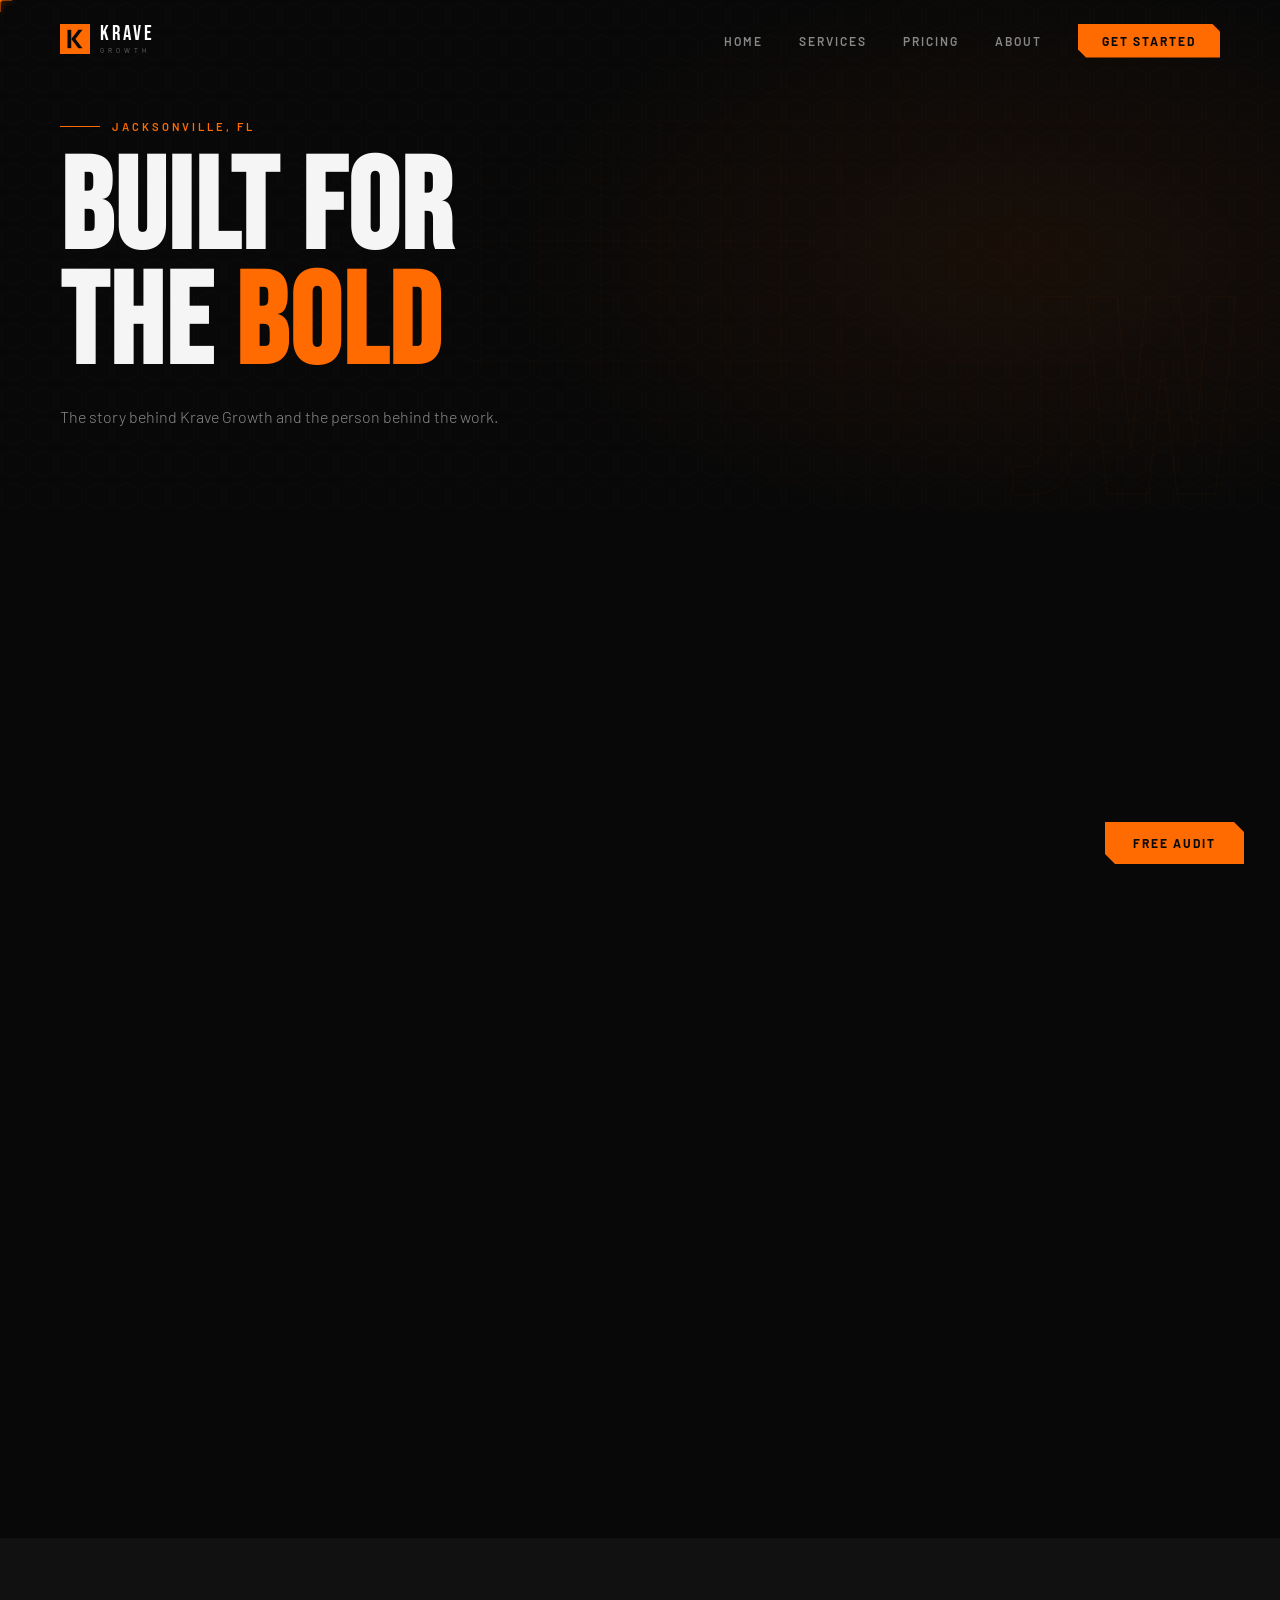
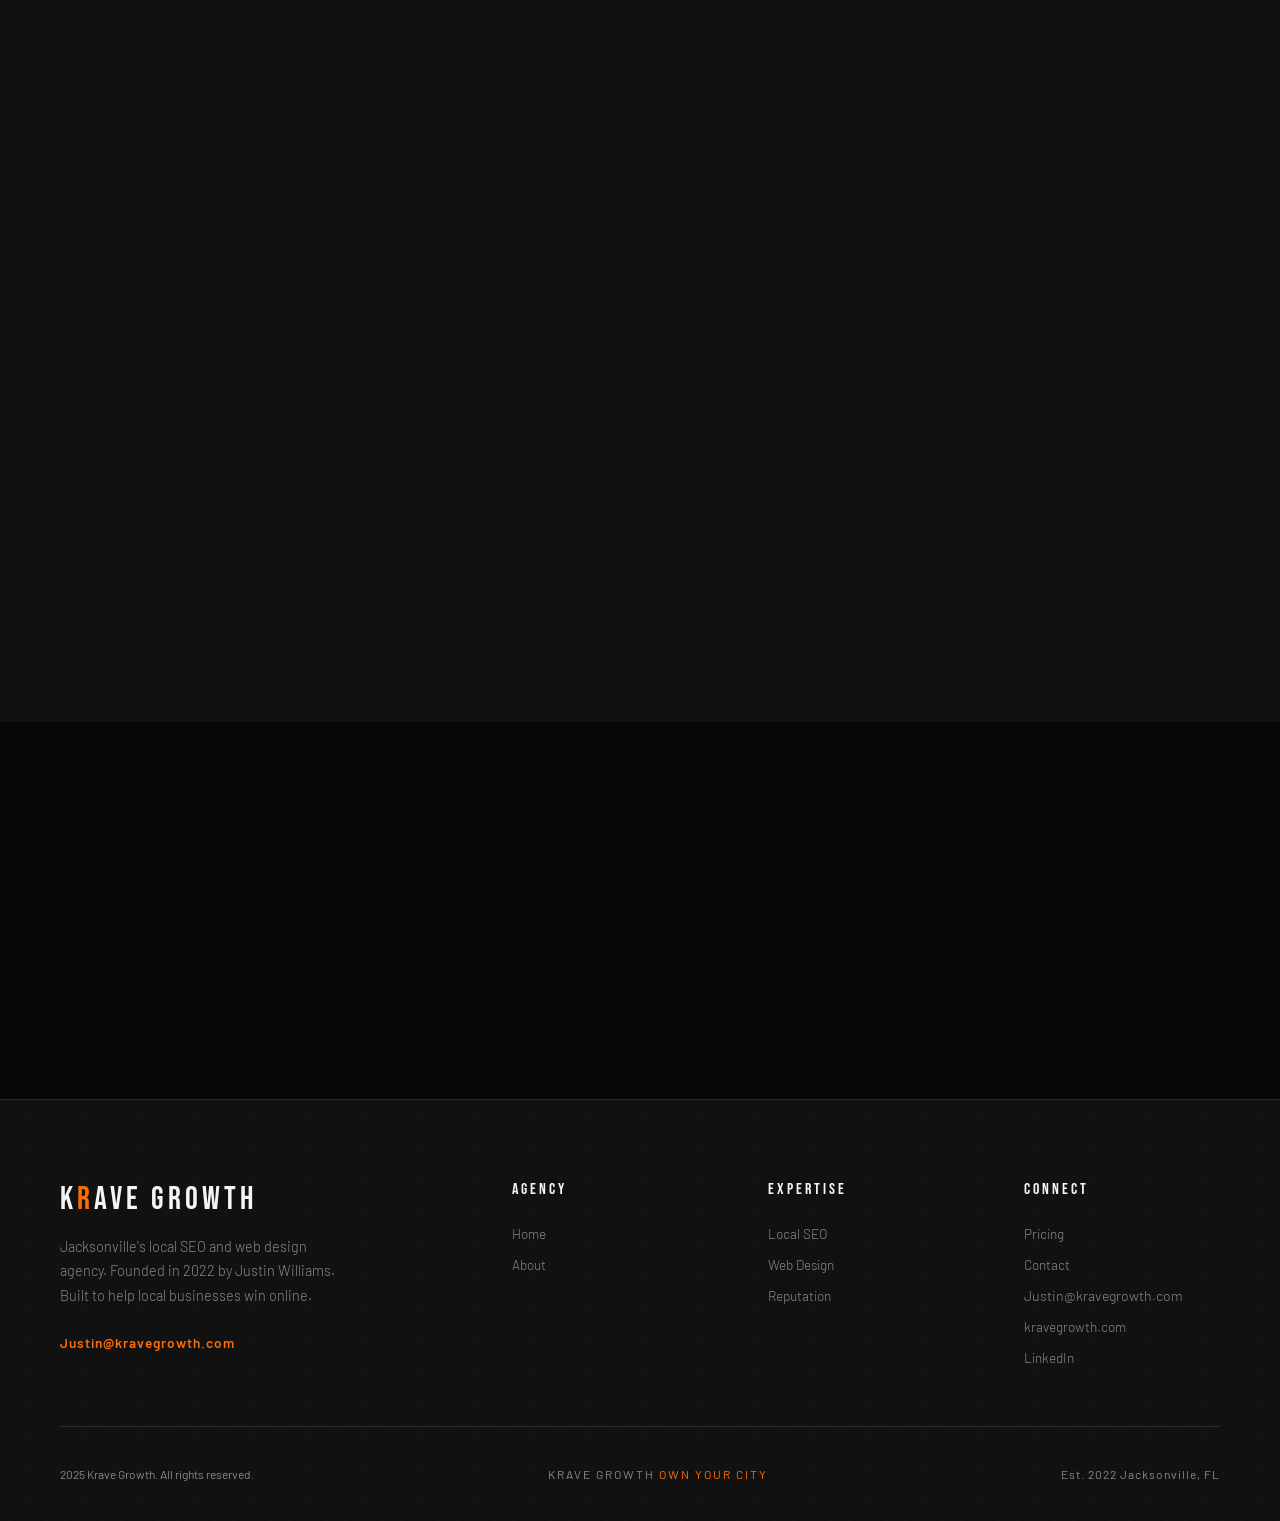
<file: about.html>
<!DOCTYPE html>
<html lang="en">
<head>
<meta charset="UTF-8">
<meta name="viewport" content="width=device-width, initial-scale=1.0">
<title>About | Krave Growth | Jacksonville, FL</title>
<link rel="stylesheet" href="/style.css">
<style>
.about-story { background:var(--black); }
.story-grid { display:grid; grid-template-columns:1fr 1.4fr; gap:100px; align-items:center; margin-top:70px; }
.story-visual { position:relative; }
.story-box { background:var(--black-3); border:1px solid var(--gray-light); padding:60px 48px; position:relative; }
.story-box::after { content:''; position:absolute; bottom:-20px; right:-20px; width:100%; height:100%; border:1px solid rgba(255,107,0,0.15); z-index:-1; }
.story-photo-placeholder { width:100%; aspect-ratio:3/4; background:var(--black-2); border:1px dashed rgba(255,107,0,0.2); display:flex; flex-direction:column; align-items:center; justify-content:center; gap:12px; margin-bottom:28px; }
.story-photo-text { font-size:.65rem; letter-spacing:2px; text-transform:uppercase; color:var(--gray); text-align:center; }
.story-monogram { font-family:'Bebas Neue',sans-serif; font-size:5rem; color:transparent; -webkit-text-stroke:1px rgba(255,107,0,0.2); line-height:1; }
.story-name { font-family:'Bebas Neue',sans-serif; font-size:1.8rem; letter-spacing:2px; margin-bottom:4px; }
.story-title { font-size:.72rem; letter-spacing:3px; text-transform:uppercase; color:var(--orange); margin-bottom:20px; }
.story-founded { padding-top:20px; border-top:1px solid var(--gray-light); display:flex; align-items:center; gap:16px; }
.story-founded-year { font-family:'Bebas Neue',sans-serif; font-size:3rem; color:var(--orange); line-height:1; }
.story-founded-label { font-size:.68rem; letter-spacing:2px; text-transform:uppercase; color:var(--gray); line-height:1.7; }

.story-content h2 { font-family:'Bebas Neue',sans-serif; font-size:clamp(3rem,5vw,4.5rem); line-height:.95; margin-bottom:28px; }
.story-content h2 span { color:var(--orange); }
.story-body { font-size:1rem; color:var(--gray); line-height:1.9; font-weight:300; margin-bottom:20px; }

/* JUSTIN SECTION */
.justin-section { background:var(--black-2); }
.justin-grid { display:grid; grid-template-columns:1.2fr 1fr; gap:80px; align-items:center; margin-top:60px; }
.justin-content h2 { font-family:'Bebas Neue',sans-serif; font-size:clamp(2.5rem,4.5vw,4rem); line-height:.95; margin-bottom:28px; }
.justin-content h2 span { color:var(--orange); }
.justin-body { font-size:1rem; color:var(--gray); line-height:1.9; font-weight:300; margin-bottom:28px; }
.justin-tags { display:flex; flex-wrap:wrap; gap:10px; }
.justin-tag { background:var(--black-3); border:1px solid var(--gray-light); padding:8px 16px; font-size:.72rem; letter-spacing:2px; text-transform:uppercase; color:var(--gray); transition:all .3s; }
.justin-tag:hover { border-color:var(--orange); color:var(--orange); }
.justin-visual { position:relative; }
.justin-box { background:var(--black-3); border:1px solid var(--gray-light); padding:44px; text-align:center; position:relative; }
.justin-box::after { content:''; position:absolute; top:-12px; left:-12px; width:100%; height:100%; border:1px solid rgba(255,107,0,0.1); z-index:-1; }
.justin-initial { font-family:'Bebas Neue',sans-serif; font-size:10rem; color:transparent; -webkit-text-stroke:1px rgba(255,107,0,0.2); line-height:1; margin-bottom:12px; }
.justin-box-name { font-family:'Bebas Neue',sans-serif; font-size:1.6rem; letter-spacing:2px; margin-bottom:4px; }
.justin-box-role { font-size:.68rem; letter-spacing:3px; text-transform:uppercase; color:var(--orange); margin-bottom:20px; }
.justin-box-location { font-size:.8rem; color:var(--gray); font-weight:300; }
.justin-box-location span { color:var(--orange); }

.mission { background:var(--black); }
.mission-inner { max-width:800px; margin:0 auto; text-align:center; }
.mission-quote { font-family:'Bebas Neue',sans-serif; font-size:clamp(2.5rem,5vw,4.5rem); line-height:1.05; color:var(--white); margin-bottom:24px; }
.mission-quote span { color:var(--orange); }
.mission-sub { font-size:1rem; color:var(--gray); line-height:1.8; font-weight:300; }

.values-section { background:var(--black-2); }
.values-grid { display:grid; grid-template-columns:repeat(2,1fr); gap:3px; margin-top:60px; }
.value-card { background:var(--black-3); padding:52px 44px; position:relative; overflow:hidden; transition:all .4s; }
.value-card::before { content:''; position:absolute; left:0; top:0; bottom:0; width:3px; background:var(--orange); transform:scaleY(0); transform-origin:top; transition:transform .4s; }
.value-card:hover::before { transform:scaleY(1); }
.value-card:hover { background:#1e1e1e; }
.value-num { font-family:'Bebas Neue',sans-serif; font-size:4rem; color:rgba(255,107,0,.08); margin-bottom:16px; line-height:1; transition:color .4s; }
.value-card:hover .value-num { color:rgba(255,107,0,.2); }
.value-title { font-family:'Bebas Neue',sans-serif; font-size:1.8rem; letter-spacing:1px; margin-bottom:14px; }
.value-desc { font-size:.92rem; color:var(--gray); line-height:1.8; font-weight:300; }

.milestones { background:var(--black); }
.timeline { display:flex; flex-direction:column; gap:0; margin-top:60px; max-width:700px; }
.timeline-item { display:grid; grid-template-columns:80px 1fr; gap:40px; position:relative; padding-bottom:48px; }
.timeline-item:last-child { padding-bottom:0; }
.timeline-item::before { content:''; position:absolute; left:79px; top:8px; bottom:0; width:1px; background:rgba(255,255,255,.08); }
.timeline-item:last-child::before { display:none; }
.timeline-year { font-family:'Bebas Neue',sans-serif; font-size:1.3rem; color:var(--orange); padding-top:2px; text-align:right; }
.timeline-content { padding-left:24px; }
.timeline-content h4 { font-weight:700; font-size:.95rem; margin-bottom:8px; letter-spacing:.5px; }
.timeline-content p { font-size:.87rem; color:var(--gray); font-weight:300; line-height:1.6; }

.testimonials-about { background:var(--black-2); }

@media(max-width:768px){
  .story-grid,.justin-grid{grid-template-columns:1fr; gap:40px;}
  .values-grid{grid-template-columns:1fr;}
  .timeline-item{grid-template-columns:70px 1fr; gap:16px;}
  .story-box{padding:32px 24px;}
  .story-monogram{font-size:5rem;}
  .story-founded-year{font-size:2.2rem;}
  .justin-box{padding:32px 24px;}
  .justin-initial{font-size:7rem;}
  .value-card{padding:36px 28px;}
  .mission-quote{font-size:clamp(2rem,8vw,3.5rem);}
  .testimonials-grid{grid-template-columns:1fr;}
}
</style>
</head>
<body>



<div class="cursor" id="cursor"></div>
<div class="cursor-dot" id="cursorDot"></div>
<nav>
  <a href="index.html" class="nav-logo">
    <div class="nav-logo-mark">
      <svg viewBox="0 0 36 36" fill="none" xmlns="http://www.w3.org/2000/svg">
        <rect width="36" height="36" fill="#FF6B00"/>
        <rect x="9" y="7" width="4.5" height="22" fill="#080808"/>
        <polygon points="13.5,18 22,7 27,7 18.5,18" fill="#080808"/>
        <polygon points="13.5,18 22,29 27,29 18.5,18" fill="#080808"/>
      </svg>
    </div>
    <div class="nav-logo-words">
      <div class="nav-logo-top">K<span>R</span>AVE</div>
      <div class="nav-logo-bot">GROWTH</div>
    </div>
  </a>
  <button class="nav-hamburger" id="hamburger" aria-label="Menu"><span class="bar bar1"></span><span class="bar bar2"></span><span class="bar bar3"></span></button>
  <ul class="nav-links">
    <li><a href="index.html">Home</a></li>
    <li><a href="services.html">Services</a></li>
    <li><a href="pricing.html">Pricing</a></li>
    <li><a href="about.html">About</a></li>
    <li><a href="contact.html" class="nav-cta">Get Started</a></li>
  </ul>
</nav>
<a href="contact.html" class="float-cta">Free Audit</a>

<div class="page-hero">
  <div class="page-hero-bg"></div>
  <div class="page-hero-grid"></div>
  <div class="page-hero-ghost">JW</div>
  <div class="page-hero-content">
    <div class="page-eyebrow"><div class="page-eyebrow-line"></div><span>Jacksonville, FL</span></div>
    <h1 class="page-title">BUILT FOR<br>THE <span class="accent">BOLD</span></h1>
    <p class="page-sub">The story behind Krave Growth and the person behind the work.</p>
  </div>
</div>

<!-- STORY -->
<section class="about-story">
  <div class="story-grid">
    <div class="story-visual reveal-left">
      <div class="story-box">
        <img src="[data-uri]" alt="Justin Williams, Founder of Krave Growth" style="width:100%;aspect-ratio:3/4;object-fit:cover;object-position:center top;display:block;margin-bottom:28px;">
        <div class="story-name">Justin Williams</div>
        <div class="story-title">Founder and CEO, Krave Growth</div>
        <div class="story-founded">
          <div class="story-founded-year">2022</div>
          <div class="story-founded-label">Founded in 2022<br>Built from the ground up<br>Jacksonville, FL</div>
        </div>
      </div>
    </div>
    <div class="story-content reveal-right">
      <div class="section-label"><div class="section-label-line"></div><span>Our Story</span></div>
      <h2>BUILT ON A<br><span>BELIEF.</span></h2>
      <p class="story-body">Every local business deserves to be found. Too many great businesses in Jacksonville with real skill and real value are invisible online while their competitors show up first simply because they understood the digital side.</p>
      <p class="story-body">Justin Williams founded Krave Growth in 2022 with one mission: level the playing field for local businesses. No corporate fluff, no cookie-cutter strategies, no disappearing after the contract is signed. Just real work, honest communication, and real results.</p>
      <p class="story-body">Krave Growth focuses exclusively on local SEO and web design because doing one thing exceptionally well beats doing everything average. When you work with us, you work directly with Justin. No handoffs, no runaround.</p>
    </div>
  </div>
</section>

<!-- JUSTIN SECTION -->
<section class="justin-section">
  <div class="section-label reveal"><div class="section-label-line"></div><span>The Person Behind It</span></div>
  <div class="justin-grid">
    <div class="justin-content reveal-left">
      <h2>JACKSONVILLE<br>BORN AND<br><span>BRED.</span></h2>
      <p class="justin-body">I am a Business Finance major at the University of North Florida, born and raised right here in Jacksonville. I wrestle for the UNF club team and compete with the same mindset I bring to every client project. You show up, you put in the work, and you do not stop until you win.</p>
      <p class="justin-body">I started Krave Growth because I have a deep passion for helping people grow. I do not want to succeed in front of people. I want to succeed with them. When your business wins, I win. That is the only way I know how to operate.</p>
      <p class="justin-body">Every business owner I work with in Jacksonville gets my full attention, my honest opinion, and everything I have. No shortcuts.</p>
      <div class="justin-tags">
        <div class="justin-tag">UNF Business Finance</div>
        <div class="justin-tag">Jacksonville Native</div>
        <div class="justin-tag">UNF Wrestling</div>
        <div class="justin-tag">Founded 2022</div>
        <div class="justin-tag">Built to Help People</div>
      </div>
    </div>
    <div class="justin-visual reveal-right">
      <div class="justin-box">
        <div class="justin-initial">J</div>
        <div class="justin-box-name">Justin Williams</div>
        <div class="justin-box-role">Founder and CEO</div>
        <div class="justin-box-location">Based in <span>Jacksonville, FL</span></div>
      </div>
    </div>
  </div>
</section>

<!-- MISSION -->
<section class="mission">
  <div class="mission-inner reveal">
    <div class="section-label" style="justify-content:center;"><div class="section-label-line"></div><span>Our Mission</span><div class="section-label-line"></div></div>
    <h2 class="mission-quote">"MAKE EVERY JACKSONVILLE BUSINESS <span>IMPOSSIBLE</span> TO IGNORE ONLINE."</h2>
    <p class="mission-sub">We exist to help local businesses dominate their market. Not just show up. Dominate. Get found first, look better than the competition, convert more visitors, and grow month over month.</p>
  </div>
</section>

<!-- VALUES -->
<section class="values-section">
  <div class="section-label reveal"><div class="section-label-line"></div><span>What We Stand For</span></div>
  <h2 class="section-title reveal">OUR<br><span style="color:var(--orange)">VALUES</span></h2>
  <div class="values-grid reveal">
    <div class="value-card">
      <div class="value-num">01</div>
      <div class="value-title">Transparency First</div>
      <p class="value-desc">You always know what we are doing, why we are doing it, and what the results are. No smoke and mirrors. No confusing reports. You get the full picture every single month.</p>
    </div>
    <div class="value-card">
      <div class="value-num">02</div>
      <div class="value-title">Results Over Reports</div>
      <p class="value-desc">We measure success in rankings, leads, and revenue. Not in the length of a monthly PDF. We care about moving the needle, not about looking busy.</p>
    </div>
    <div class="value-card">
      <div class="value-num">03</div>
      <div class="value-title">Jacksonville Obsessed</div>
      <p class="value-desc">We focus on Jacksonville and Northeast Florida. We know this market, we know the competition, and we know exactly what it takes to rank here.</p>
    </div>
    <div class="value-card">
      <div class="value-num">04</div>
      <div class="value-title">No Fluff. Ever.</div>
      <p class="value-desc">Straight talk, real work, honest timelines. If something is not working, we tell you. If we cannot help you, we will say so. We would rather lose a client than overpromise.</p>
    </div>
  </div>
</section>

<!-- TIMELINE -->
<section class="milestones">
  <div class="section-label reveal"><div class="section-label-line"></div><span>Our Journey</span></div>
  <h2 class="section-title reveal">HOW WE<br><span style="color:var(--orange)">GOT HERE</span></h2>
  <div class="timeline reveal">
    <div class="timeline-item">
      <div class="timeline-year">2022</div>
      <div class="timeline-content">
        <h4>Krave Growth Founded in Jacksonville</h4>
        <p>Justin Williams launches Krave Growth with a clear focus: help Jacksonville local businesses get found online and compete with the big players.</p>
      </div>
    </div>
    <div class="timeline-item">
      <div class="timeline-year">2023</div>
      <div class="timeline-content">
        <h4>Building the Process</h4>
        <p>Deep investment in local SEO strategy and building a repeatable system for getting Jacksonville businesses to rank fast. The Krave method takes shape.</p>
      </div>
    </div>
    <div class="timeline-item">
      <div class="timeline-year">2024</div>
      <div class="timeline-content">
        <h4>Web Design Added</h4>
        <p>Custom web design added to the offering, creating a complete local presence solution. SEO and design working together the way it was always meant to.</p>
      </div>
    </div>
    <div class="timeline-item">
      <div class="timeline-year">2025</div>
      <div class="timeline-content">
        <h4>Full Agency Launch</h4>
        <p>New website. Full service packages. Founder pricing program. The mission is the same. Make Jacksonville businesses impossible to ignore. Now scaling it.</p>
      </div>
    </div>
  </div>
</section>

<!-- TESTIMONIALS -->
<section class="testimonials-about">
  <div class="section-label reveal"><div class="section-label-line"></div><span>What People Say</span></div>
  <h2 class="section-title reveal">STRAIGHT FROM<br><span style="color:var(--orange)">THE CLIENTS</span></h2>
  <div class="testimonials-grid reveal">
    <div class="testimonial-card">
      <div class="testimonial-stars">★★★★★</div>
      <p class="testimonial-text">"Justin is the real deal. He does not overpromise and he delivers exactly what he says he will. In 90 days my business went from nowhere on Google to top 3."</p>
      <div class="testimonial-author"><div class="testimonial-avatar">R</div><div><div class="testimonial-name">Ray M.</div><div class="testimonial-biz">Auto Repair Shop</div></div></div>
    </div>
    <div class="testimonial-card">
      <div class="testimonial-stars">★★★★★</div>
      <p class="testimonial-text">"Most agencies talk in circles. Justin talks in results. He told me exactly what he would do, did it, and showed me the numbers. Simple as that."</p>
      <div class="testimonial-author"><div class="testimonial-avatar">L</div><div><div class="testimonial-name">Lisa P.</div><div class="testimonial-biz">Hair Salon Owner</div></div></div>
    </div>
    <div class="testimonial-card">
      <div class="testimonial-stars">★★★★★</div>
      <p class="testimonial-text">"The new website alone tripled our online inquiries. When you add the SEO on top of it we are fully booked two weeks out for the first time ever."</p>
      <div class="testimonial-author"><div class="testimonial-avatar">T</div><div><div class="testimonial-name">Tony G.</div><div class="testimonial-biz">Plumbing Company</div></div></div>
    </div>
  </div>
</section>

<div class="cta-band reveal">
  <div class="cta-band-text">
    <h2 class="cta-band-title">READY TO WORK<br>WITH <span>JUSTIN?</span></h2>
    <p class="cta-band-sub">Get a free look at your current online presence. Reach out directly and let's have an honest conversation about what it takes to own Jacksonville.</p>
  </div>
  <div class="cta-band-action">
    <a href="contact.html" class="btn-primary">Get In Touch</a>
  </div>
</div>

<footer>
  <div class="footer-top">
    <div>
      <div class="footer-brand-logo">K<span>R</span>AVE GROWTH</div>
      <p class="footer-brand-desc">Jacksonville's local SEO and web design agency. Founded in 2022 by Justin Williams. Built to help local businesses win online.</p>
      <span class="footer-brand-email">Justin&#64;kravegrowth.com</span>
    </div>
    <div>
      <div class="footer-col-title">Agency</div>
      <ul class="footer-col-links">
        <li><a href="index.html">Home</a></li>
        <li><a href="about.html">About</a></li>
      </ul>
    </div>
    <div>
      <div class="footer-col-title">Expertise</div>
      <ul class="footer-col-links">
        <li><a href="services.html">Local SEO</a></li>
        <li><a href="services.html">Web Design</a></li>
        <li><a href="services.html">Reputation</a></li>
      </ul>
    </div>
    <div>
      <div class="footer-col-title">Connect</div>
      <ul class="footer-col-links">
        <li><a href="pricing.html">Pricing</a></li>
        <li><a href="contact.html">Contact</a></li>
        <li><span style="color:rgba(255,255,255,.5);font-size:.88rem;font-weight:300;">Justin&#64;kravegrowth.com</span></li>
        <li><a href="https://kravegrowth.com">kravegrowth.com</a></li>
        <li><a href="#">LinkedIn</a></li>
      </ul>
    </div>
  </div>
  <div class="footer-bottom">
    <div class="footer-copy">2025 Krave Growth. All rights reserved.</div>
    <div class="footer-tagline">Krave Growth <span>Own Your City</span></div>
    <div class="footer-est">Est. 2022 Jacksonville, FL</div>
  </div>
</footer>
<div class="nav-mobile-menu" id="mobileMenu">
  <a href="index.html" onclick="closeMobile()">Home</a>
  <a href="services.html" onclick="closeMobile()">Services</a>
  <a href="pricing.html" onclick="closeMobile()">Pricing</a>
  <a href="about.html" onclick="closeMobile()">About</a>
  <a href="contact.html" class="mobile-cta" onclick="closeMobile()">Get Started</a>
</div>
<script src="main.js"></script>
</body>
</html>
</file>
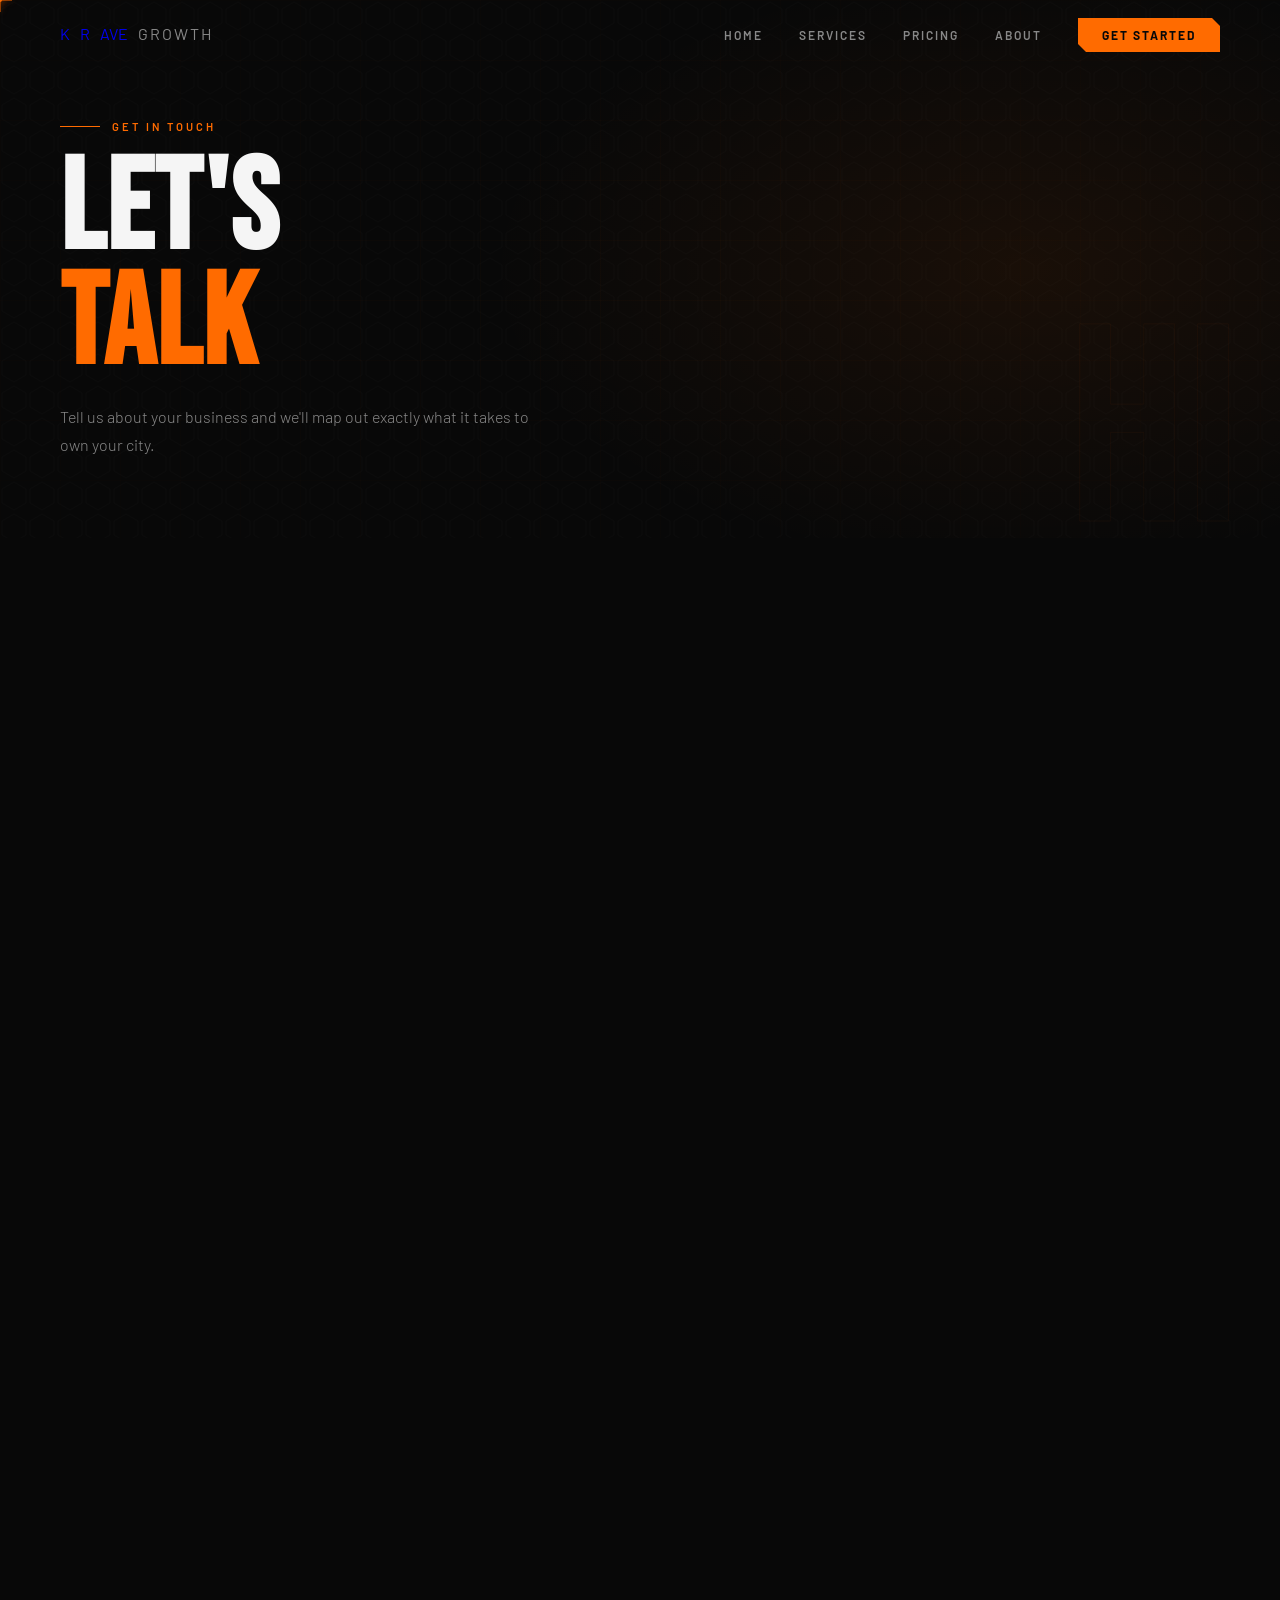
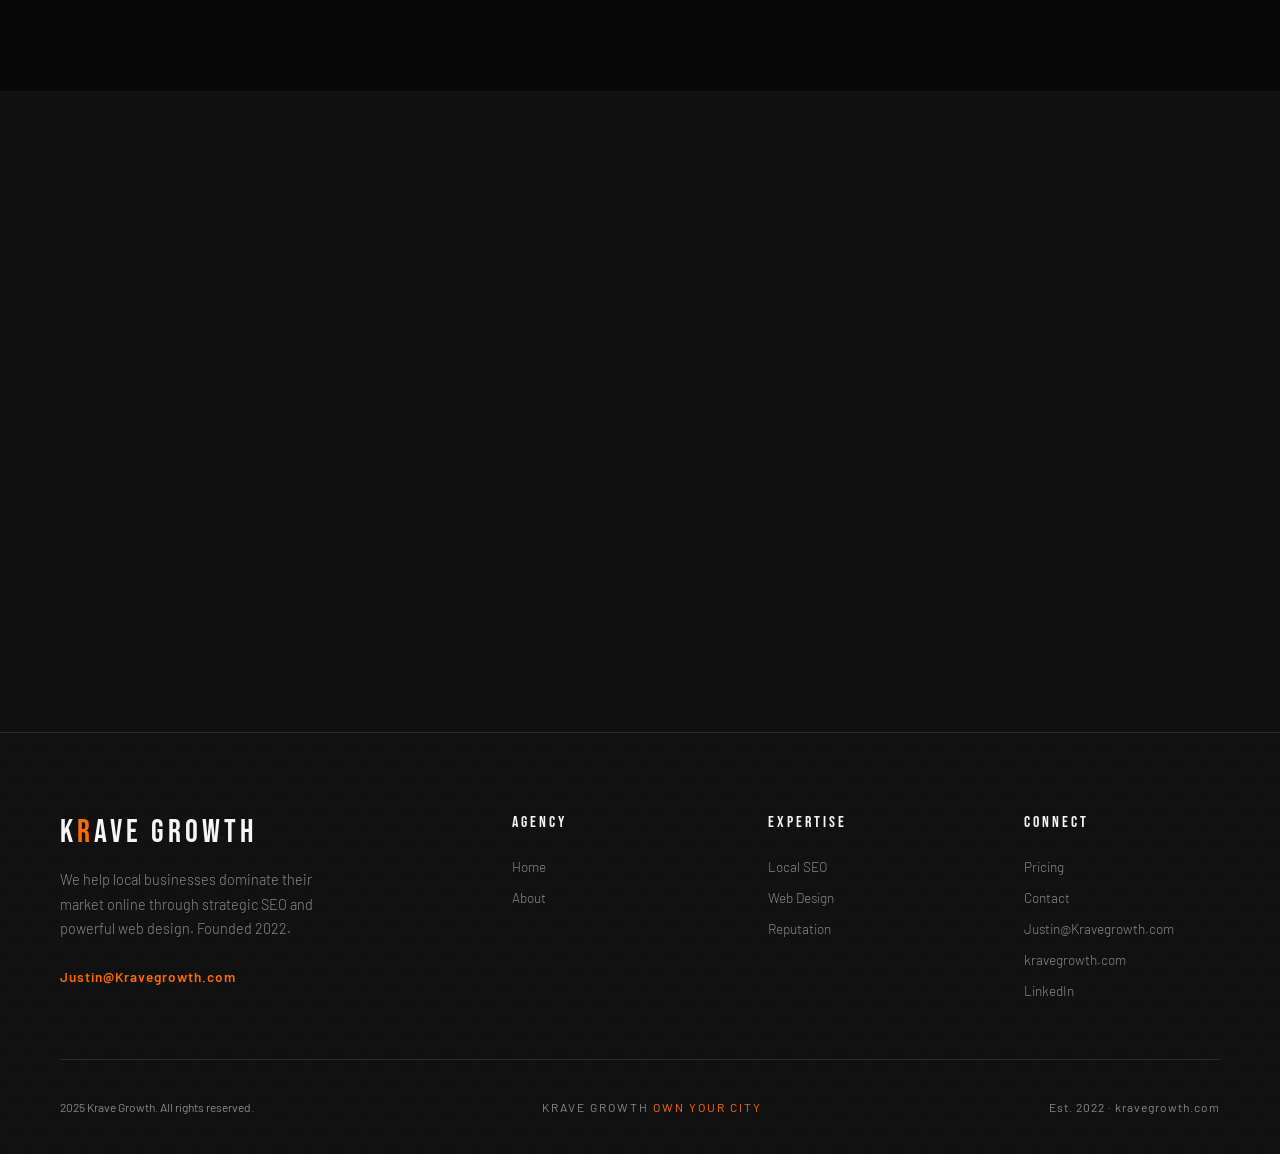
<file: contact (1).html>
<!DOCTYPE html>
<html lang="en">
<head>
<meta charset="UTF-8">
<meta name="viewport" content="width=device-width, initial-scale=1.0">
<title>Contact Krave Growth</title>
<link rel="stylesheet" href="style.css">
<style>
.contact-section { background:var(--black); }
.contact-grid { display:grid; grid-template-columns:1fr 1.3fr; gap:100px; margin-top:70px; }

.contact-left {}
.contact-tagline { font-size:1rem; color:var(--gray); line-height:1.8; font-weight:300; margin-bottom:48px; max-width:380px; }
.contact-items { display:flex; flex-direction:column; gap:28px; margin-bottom:56px; }
.contact-item { display:flex; gap:20px; align-items:flex-start; padding:24px; background:var(--black-3); border-left:2px solid var(--orange); transition:all .3s; }
.contact-item:hover { background:#1e1e1e; transform:translateX(6px); }
.ci-icon { font-size:1.3rem; flex-shrink:0; margin-top:2px; }
.ci-label { font-size:.65rem; letter-spacing:2px; text-transform:uppercase; color:var(--orange); font-weight:600; margin-bottom:4px; }
.ci-value { font-size:.95rem; font-weight:600; }
.ci-value a { color:var(--white); text-decoration:none; transition:color .3s; }
.ci-value a:hover { color:var(--orange); }

/* COPY TO CLIPBOARD */
.copy-email-btn {
  background: none;
  border: none;
  color: var(--white);
  font-family: 'Barlow', sans-serif;
  font-size: .95rem;
  font-weight: 600;
  cursor: pointer;
  padding: 0;
  display: flex;
  align-items: center;
  gap: 8px;
  transition: color .3s;
}
.copy-email-btn:hover { color: var(--orange); }
.copy-badge {
  display: none;
  font-size: .65rem;
  letter-spacing: 1px;
  text-transform: uppercase;
  color: var(--orange);
  font-weight: 700;
  background: rgba(255,107,0,.1);
  padding: 3px 8px;
  border: 1px solid var(--orange);
}
.copy-badge.show { display: inline-block; }

.response-box { background:var(--black-3); border:1px solid var(--gray-light); padding:28px; display:flex; align-items:center; gap:16px; }
.response-icon { font-size:1.8rem; }
.response-title { font-weight:700; font-size:.85rem; letter-spacing:1px; text-transform:uppercase; margin-bottom:4px; }
.response-desc { font-size:.82rem; color:var(--gray); font-weight:300; }

.contact-form-wrap {}
.form-header { margin-bottom:40px; }
.form-header h3 { font-family:'Bebas Neue',sans-serif; font-size:2rem; letter-spacing:1px; margin-bottom:8px; }
.form-header p { font-size:.88rem; color:var(--gray); font-weight:300; }

.contact-form { display:flex; flex-direction:column; gap:20px; }
.form-row { display:grid; grid-template-columns:1fr 1fr; gap:16px; }
.form-group { display:flex; flex-direction:column; gap:8px; }
.form-label { font-size:.65rem; letter-spacing:2px; text-transform:uppercase; color:var(--orange); font-weight:600; }
.form-input,.form-select,.form-textarea { background:var(--black-3); border:1px solid var(--gray-light); color:var(--white); padding:14px 16px; font-family:'Barlow',sans-serif; font-size:.9rem; font-weight:300; transition:border-color .3s,background .3s; outline:none; cursor:none; width:100%; }
.form-input:focus,.form-select:focus,.form-textarea:focus { border-color:var(--orange); background:#1a1a1a; }
.form-input::placeholder,.form-textarea::placeholder { color:var(--gray-light); }
.form-select { -webkit-appearance:none; background-image:url("data:image/svg+xml,%3Csvg xmlns='http://www.w3.org/2000/svg' width='12' height='8' viewBox='0 0 12 8'%3E%3Cpath d='M1 1l5 5 5-5' stroke='%23FF6B00' stroke-width='1.5' fill='none'/%3E%3C/svg%3E"); background-repeat:no-repeat; background-position:right 16px center; background-color:var(--black-3); padding-right:44px; cursor:none; }
.form-select option { background:var(--black-3); color:var(--white); }
.form-textarea { resize:none; height:130px; }
.form-submit { background:var(--orange); color:var(--black); border:none; padding:18px 52px; font-family:'Barlow',sans-serif; font-weight:700; font-size:.85rem; letter-spacing:2px; text-transform:uppercase; cursor:pointer; transition:all .3s; align-self:flex-start; clip-path:polygon(0 0,calc(100% - 10px) 0,100% 10px,100% 100%,10px 100%,0 calc(100% - 10px)); }
.form-submit:hover { background:var(--orange-bright); transform:translateY(-2px); box-shadow:0 16px 40px rgba(255,107,0,.3); }
.form-submit:disabled { opacity:.6; cursor:not-allowed; transform:none; }
.form-note { font-size:.78rem; color:var(--gray); font-weight:300; }

.success-msg { display:none; background:rgba(255,107,0,.1); border:1px solid var(--orange); padding:20px 24px; margin-top:20px; font-size:.9rem; color:var(--white); font-weight:300; }
.success-msg.show { display:block; }
.error-msg { display:none; background:rgba(255,0,0,.1); border:1px solid #ff4444; padding:20px 24px; margin-top:20px; font-size:.9rem; color:#ff4444; font-weight:300; }
.error-msg.show { display:block; }

.what-happens { background:var(--black-2); }
.steps-row { display:grid; grid-template-columns:repeat(3,1fr); gap:3px; margin-top:60px; }
.step-box { background:var(--black-3); padding:44px 36px; text-align:center; position:relative; overflow:hidden; transition:all .4s; }
.step-box:hover { background:#1e1e1e; transform:translateY(-4px); }
.step-num { font-family:'Bebas Neue',sans-serif; font-size:5rem; color:rgba(255,107,0,.08); position:absolute; top:-10px; right:16px; line-height:1; transition:color .4s; }
.step-box:hover .step-num { color:rgba(255,107,0,.18); }
.step-icon { font-size:2rem; margin-bottom:20px; position:relative; z-index:1; }
.step-title { font-family:'Bebas Neue',sans-serif; font-size:1.4rem; letter-spacing:1px; margin-bottom:12px; }
.step-desc { font-size:.88rem; color:var(--gray); line-height:1.6; font-weight:300; }

@media(max-width:768px){
  .contact-grid{grid-template-columns:1fr;}
  .form-row{grid-template-columns:1fr;}
  .steps-row{grid-template-columns:1fr;}
}
</style>
</head>
<body>

<div class="cursor" id="cursor"></div>
<div class="cursor-dot" id="cursorDot"></div>
<nav>
  <a href="index.html" class="nav-logo">K<span>R</span>AVE <span style="font-size:1rem;letter-spacing:2px;color:var(--gray)">GROWTH</span></a>
  <ul class="nav-links">
    <li><a href="index.html">Home</a></li>
    <li><a href="services.html">Services</a></li>
    <li><a href="pricing.html">Pricing</a></li>
    <li><a href="about.html">About</a></li>
    <li><a href="contact.html" class="nav-cta">Get Started</a></li>
  </ul>
</nav>

<div class="page-hero">
  <div class="page-hero-bg"></div>
  <div class="page-hero-grid"></div>
  <div class="page-hero-ghost">HI</div>
  <div class="page-hero-content">
    <div class="page-eyebrow"><div class="page-eyebrow-line"></div><span>Get In Touch</span></div>
    <h1 class="page-title">LET'S<br><span class="accent">TALK</span></h1>
    <p class="page-sub">Tell us about your business and we'll map out exactly what it takes to own your city.</p>
  </div>
</div>

<section class="contact-section">
  <div class="contact-grid">
    <div class="contact-left reveal-left">
      <p class="contact-tagline">Ready to dominate your local market? Reach out and you'll hear back from Justin directly within 24 hours with a free look at your current online presence.</p>
      <div class="contact-items">
        <div class="contact-item">
          <div class="ci-icon"></div>
          <div>
            <div class="ci-label">Email</div>
            <div class="ci-value">
              <button class="copy-email-btn" onclick="copyEmail(this)">
                Justin@Kravegrowth.com
                <span class="copy-badge" id="copyBadge">Copied</span>
              </button>
            </div>
          </div>
        </div>
        <div class="contact-item">
          <div class="ci-icon"></div>
          <div>
            <div class="ci-label">Website</div>
            <div class="ci-value"><a href="https://kravegrowth.com" target="_blank">kravegrowth.com</a></div>
          </div>
        </div>
        <div class="contact-item">
          <div class="ci-icon"></div>
          <div>
            <div class="ci-label">You're Working With</div>
            <div class="ci-value">Justin Williams Founder & CEO</div>
          </div>
        </div>
      </div>
      <div class="response-box">
        <div class="response-icon">⚡</div>
        <div>
          <div class="response-title">Fast Response Guaranteed</div>
          <div class="response-desc">Every message is read and responded to by Justin personally within 24 hours. Usually much faster.</div>
        </div>
      </div>
    </div>

    <div class="contact-form-wrap reveal-right">
      <div class="form-header">
        <h3>Send Us A Message</h3>
        <p>Fill out the form and we'll get back to you with a free audit of your current online presence.</p>
      </div>
      <!-- FORMSPREE FORM -->
      <form class="contact-form" id="contactForm" action="https://formspree.io/f/mqeykwzl" method="POST">
        <div class="form-row">
          <div class="form-group">
            <label class="form-label" for="firstName">First Name</label>
            <input type="text" class="form-input" placeholder="John" id="firstName" name="firstName" required>
          </div>
          <div class="form-group">
            <label class="form-label" for="lastName">Last Name</label>
            <input type="text" class="form-input" placeholder="Smith" id="lastName" name="lastName" required>
          </div>
        </div>
        <div class="form-group">
          <label class="form-label" for="bizName">Business Name</label>
          <input type="text" class="form-input" placeholder="Smith's Roofing Co." id="bizName" name="businessName" required>
        </div>
        <div class="form-group">
          <label class="form-label" for="email">Email Address</label>
          <input type="email" class="form-input" placeholder="john@yourcompany.com" id="email" name="email" required>
        </div>
        <div class="form-group">
          <label class="form-label" for="phone">Phone Number</label>
          <input type="tel" class="form-input" placeholder="(555) 000-0000" id="phone" name="phone">
        </div>
        <div class="form-group">
          <label class="form-label" for="service">Service You're Interested In</label>
          <select class="form-select" id="service" name="service">
            <option value="">Select a service...</option>
            <option>Local SEO</option>
            <option>Website Design</option>
            <option>Google Business Setup</option>
            <option>Reputation Management</option>
            <option>Full Growth Package</option>
            <option>Not Sure Yet Need Advice</option>
          </select>
        </div>
        <div class="form-group">
          <label class="form-label" for="city">Your City / Market</label>
          <input type="text" class="form-input" placeholder="e.g. Jacksonville, FL" id="city" name="city">
        </div>
        <div class="form-group">
          <label class="form-label" for="message">Tell Us About Your Business</label>
          <textarea class="form-textarea" placeholder="What do you do, where are you located, and what's your biggest challenge right now?" id="message" name="message" required></textarea>
        </div>
        <p class="form-note">By submitting this form you agree to be contacted by Krave Growth. We never share your information.</p>
        <button type="submit" class="form-submit" id="submitBtn">Send Message →</button>
        <div class="success-msg" id="successMsg">
          Message received. Justin will be in touch within 24 hours with your free audit.
        </div>
        <div class="error-msg" id="errorMsg">
          Something went wrong. Please email Justin@Kravegrowth.com directly.
        </div>
      </form>
    </div>
  </div>
</section>

<!-- WHAT HAPPENS NEXT -->
<section class="what-happens">
  <div class="section-label reveal"><div class="section-label-line"></div><span>What Happens Next</span></div>
  <h2 class="section-title reveal">AFTER YOU<br><span style="color:var(--orange)">REACH OUT</span></h2>
  <div class="steps-row reveal">
    <div class="step-box">
      <div class="step-num">01</div>
      <div class="step-icon"></div>
      <div class="step-title">You Hear Back Fast</div>
      <p class="step-desc">Justin personally responds to every inquiry within 24 hours usually same day. No bots, no form letters.</p>
    </div>
    <div class="step-box">
      <div class="step-num">02</div>
      <div class="step-icon"></div>
      <div class="step-title">Free Audit Delivered</div>
      <p class="step-desc">We take a real look at your current online presence rankings, website, Google Business, competitors and share what we find. No charge, no obligation.</p>
    </div>
    <div class="step-box">
      <div class="step-num">03</div>
      <div class="step-icon"></div>
      <div class="step-title">We Get To Work</div>
      <p class="step-desc">If it's a fit, we build your custom strategy and start executing immediately. No long onboarding. No waiting. We move fast.</p>
    </div>
  </div>
</section>

<footer>
  <div class="footer-top">
    <div>
      <div class="footer-brand-logo">K<span>R</span>AVE GROWTH</div>
      <p class="footer-brand-desc">We help local businesses dominate their market online through strategic SEO and powerful web design. Founded 2022.</p>
      <a href="mailto:Justin@Kravegrowth.com" class="footer-brand-email">Justin@Kravegrowth.com</a>
    </div>
    <div>
      <div class="footer-col-title">Agency</div>
      <ul class="footer-col-links">
        <li><a href="index.html">Home</a></li>
        <li><a href="about.html">About</a></li>
      </ul>
    </div>
    <div>
      <div class="footer-col-title">Expertise</div>
      <ul class="footer-col-links">
        <li><a href="services.html">Local SEO</a></li>
        <li><a href="services.html">Web Design</a></li>
        <li><a href="services.html">Reputation</a></li>
      </ul>
    </div>
    <div>
      <div class="footer-col-title">Connect</div>
      <ul class="footer-col-links">
        <li><a href="pricing.html">Pricing</a></li>
        <li><a href="contact.html">Contact</a></li>
        <li><a href="mailto:Justin@Kravegrowth.com">Justin@Kravegrowth.com</a></li>
        <li><a href="https://kravegrowth.com">kravegrowth.com</a></li>
        <li><a href="#">LinkedIn</a></li>
      </ul>
    </div>
  </div>
  <div class="footer-bottom">
    <div class="footer-copy">2025 Krave Growth. All rights reserved.</div>
    <div class="footer-tagline">Krave Growth <span>Own Your City</span></div>
    <div class="footer-est">Est. 2022 · kravegrowth.com</div>
  </div>
</footer>

<script src="main.js"></script>
<script>
// COPY EMAIL TO CLIPBOARD
function copyEmail(btn) {
  navigator.clipboard.writeText('Justin@Kravegrowth.com').then(function() {
    const badge = document.getElementById('copyBadge');
    badge.classList.add('show');
    setTimeout(function() { badge.classList.remove('show'); }, 2000);
  });
}

// FORMSPREE AJAX SUBMIT
const form = document.getElementById('contactForm');
const submitBtn = document.getElementById('submitBtn');
const successMsg = document.getElementById('successMsg');
const errorMsg = document.getElementById('errorMsg');

form.addEventListener('submit', async function(e) {
  e.preventDefault();
  submitBtn.textContent = 'Sending...';
  submitBtn.disabled = true;
  errorMsg.classList.remove('show');

  try {
    const response = await fetch(form.action, {
      method: 'POST',
      body: new FormData(form),
      headers: { 'Accept': 'application/json' }
    });

    if (response.ok) {
      successMsg.classList.add('show');
      submitBtn.textContent = 'Message Sent';
      submitBtn.style.background = '#1a6600';
      form.reset();
    } else {
      throw new Error('Form submission failed');
    }
  } catch (err) {
    errorMsg.classList.remove('show');
    void errorMsg.offsetWidth;
    errorMsg.classList.add('show');
    submitBtn.textContent = 'Send Message →';
    submitBtn.disabled = false;
  }
});
</script>
</body>
</html>
</file>
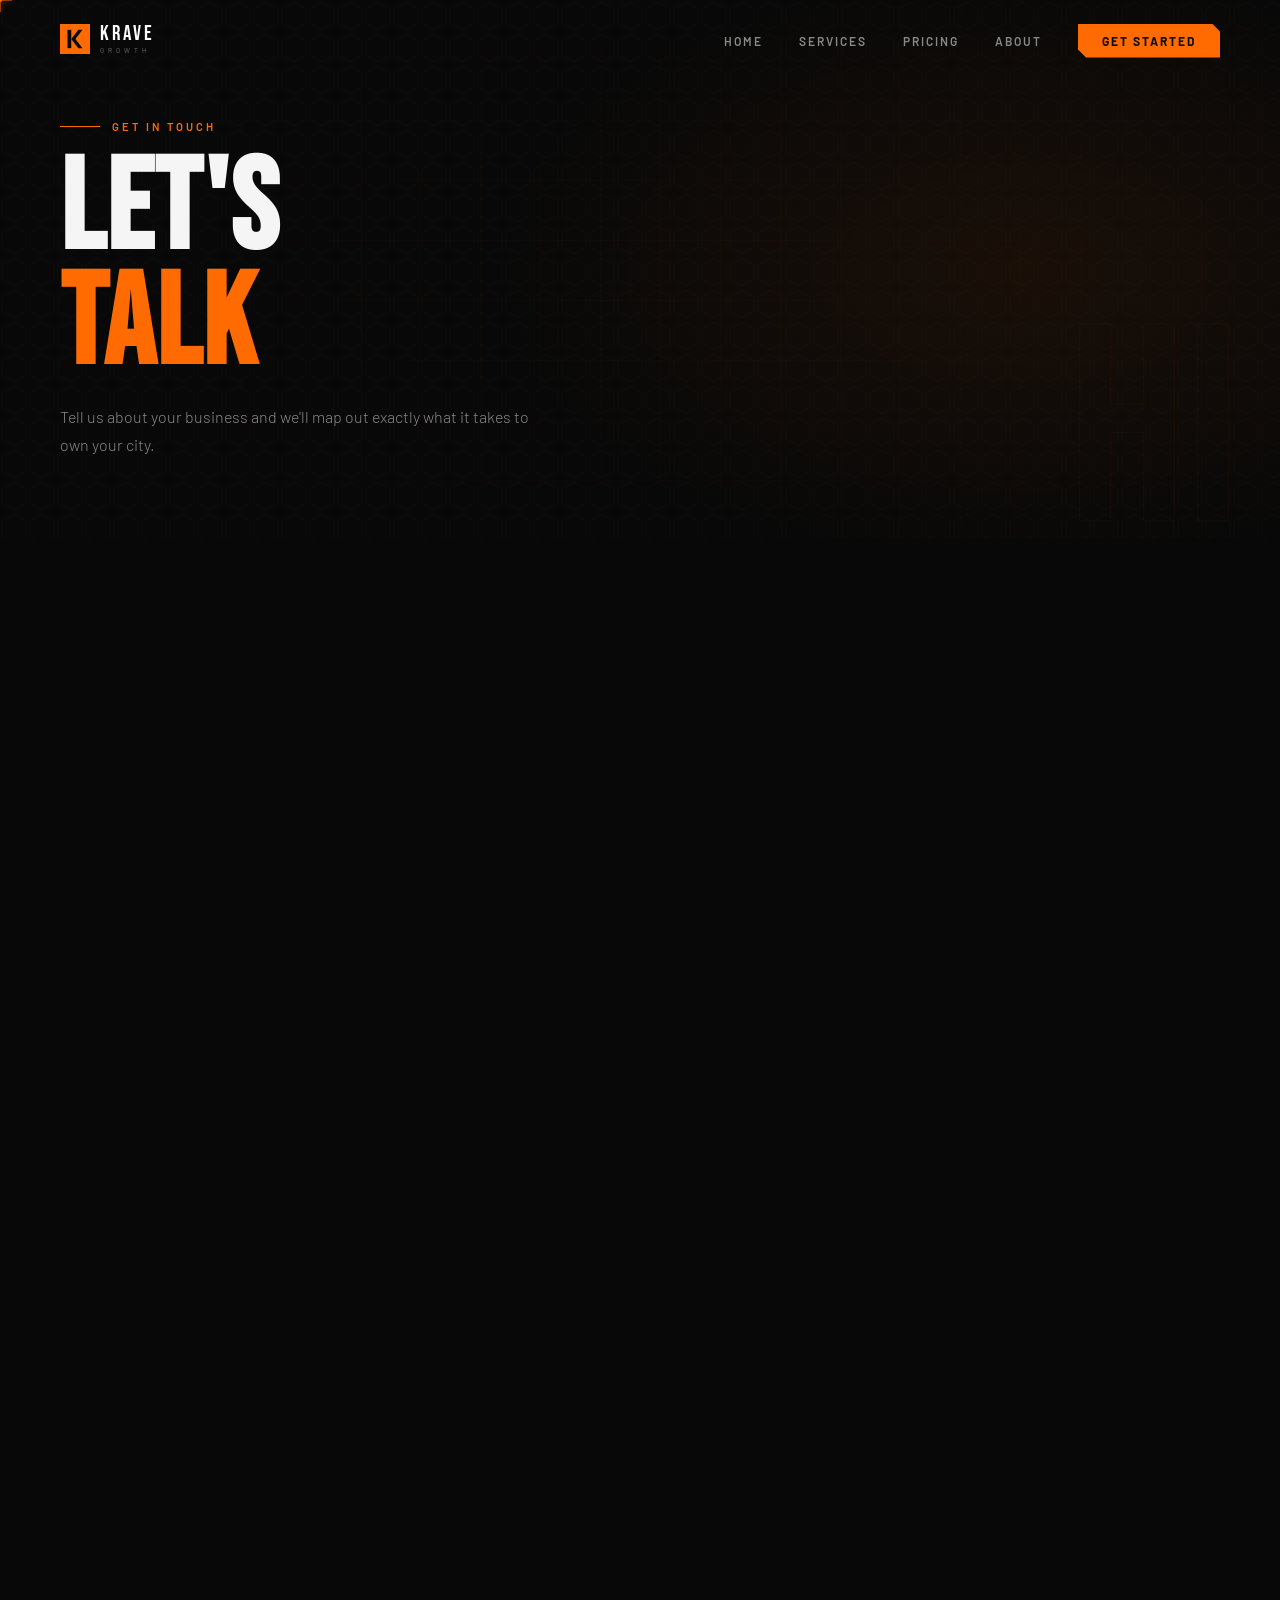
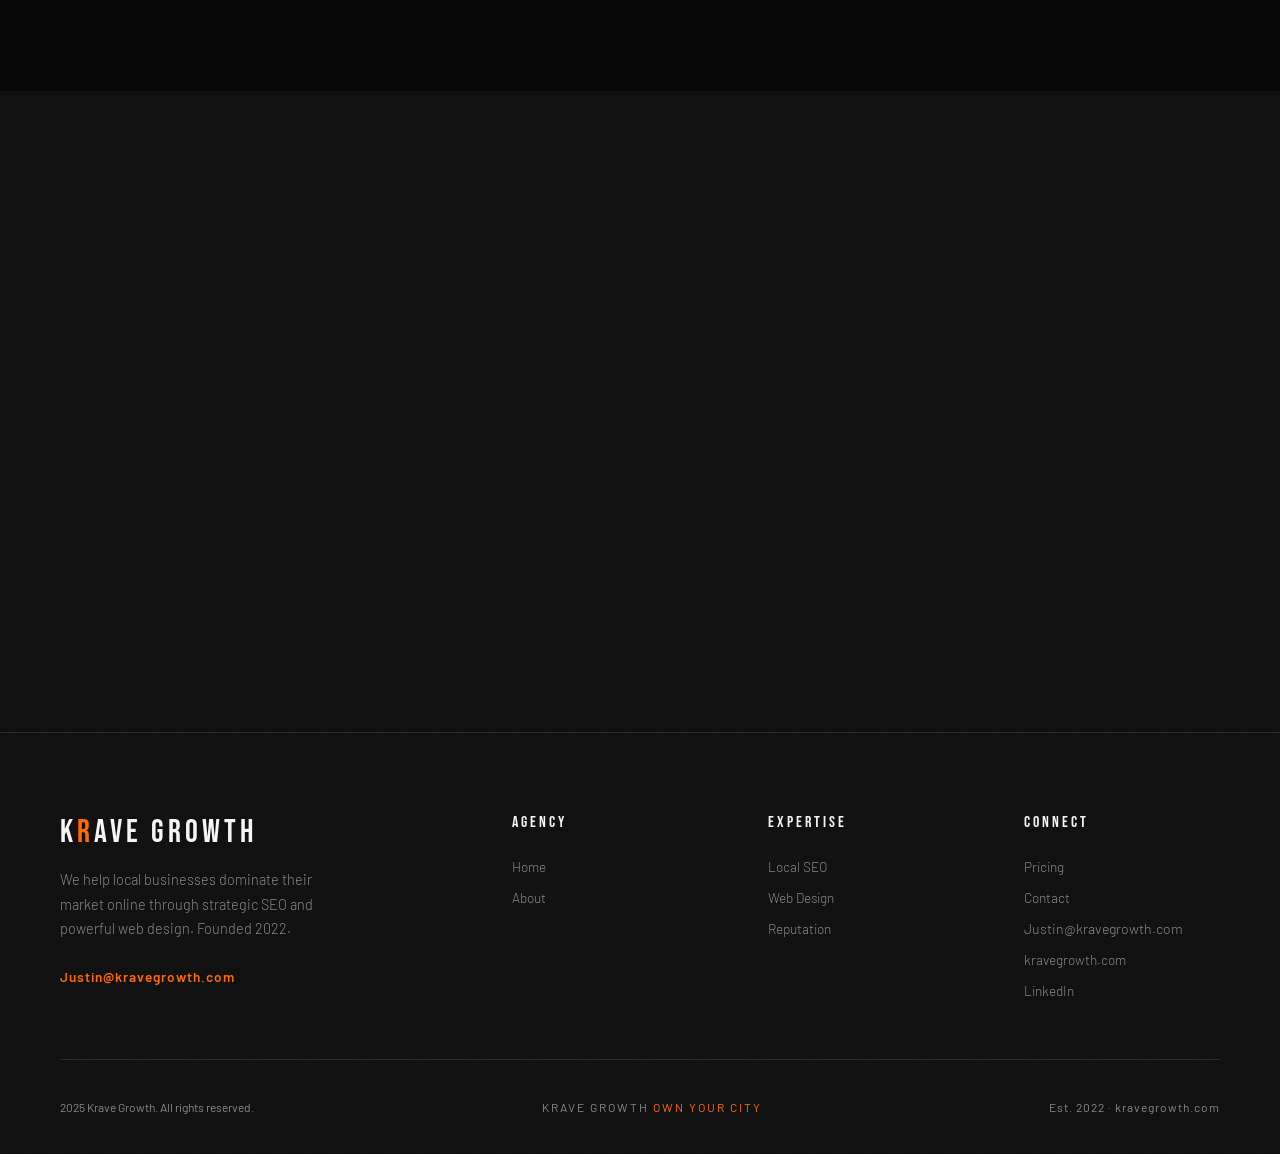
<file: contact.html>
<!DOCTYPE html>
<html lang="en">
<head>
<meta charset="UTF-8">
<meta name="viewport" content="width=device-width, initial-scale=1.0">
<title>Contact | Krave Growth | Jacksonville, FL</title>
<link rel="stylesheet" href="/style.css">
<style>
.contact-section { background:var(--black); }
.contact-grid { display:grid; grid-template-columns:1fr 1.3fr; gap:100px; margin-top:70px; }

.contact-left {}
.contact-tagline { font-size:1rem; color:var(--gray); line-height:1.8; font-weight:300; margin-bottom:48px; max-width:380px; }
.contact-items { display:flex; flex-direction:column; gap:28px; margin-bottom:56px; }
.contact-item { display:flex; gap:20px; align-items:flex-start; padding:24px; background:var(--black-3); border-left:2px solid var(--orange); transition:all .3s; }
.contact-item:hover { background:#1e1e1e; transform:translateX(6px); }
.ci-icon { font-size:1.3rem; flex-shrink:0; margin-top:2px; }
.ci-label { font-size:.65rem; letter-spacing:2px; text-transform:uppercase; color:var(--orange); font-weight:600; margin-bottom:4px; }
.ci-value { font-size:.95rem; font-weight:600; }
.ci-value a { color:var(--white); text-decoration:none; transition:color .3s; }
.ci-value a:hover { color:var(--orange); }

.response-box { background:var(--black-3); border:1px solid var(--gray-light); padding:28px; display:flex; align-items:center; gap:16px; }
.response-icon { font-size:1.8rem; }
.response-title { font-weight:700; font-size:.85rem; letter-spacing:1px; text-transform:uppercase; margin-bottom:4px; }
.response-desc { font-size:.82rem; color:var(--gray); font-weight:300; }

.contact-form-wrap {}
.form-header { margin-bottom:40px; }
.form-header h3 { font-family:'Bebas Neue',sans-serif; font-size:2rem; letter-spacing:1px; margin-bottom:8px; }
.form-header p { font-size:.88rem; color:var(--gray); font-weight:300; }

.contact-form { display:flex; flex-direction:column; gap:20px; }
.form-row { display:grid; grid-template-columns:1fr 1fr; gap:16px; }
.form-group { display:flex; flex-direction:column; gap:8px; }
.form-label { font-size:.65rem; letter-spacing:2px; text-transform:uppercase; color:var(--orange); font-weight:600; }
.form-input,.form-select,.form-textarea { background:var(--black-3); border:1px solid var(--gray-light); color:var(--white); padding:14px 16px; font-family:'Barlow',sans-serif; font-size:.9rem; font-weight:300; transition:border-color .3s,background .3s; outline:none; cursor:pointer; width:100%; }
.form-input:focus,.form-select:focus,.form-textarea:focus { border-color:var(--orange); background:#1a1a1a; }
.form-input::placeholder,.form-textarea::placeholder { color:var(--gray-light); }
.form-select { -webkit-appearance:none; background-image:url("data:image/svg+xml,%3Csvg xmlns='http://www.w3.org/2000/svg' width='12' height='8' viewBox='0 0 12 8'%3E%3Cpath d='M1 1l5 5 5-5' stroke='%23FF6B00' stroke-width='1.5' fill='none'/%3E%3C/svg%3E"); background-repeat:no-repeat; background-position:right 16px center; background-color:var(--black-3); padding-right:44px; cursor:pointer; }
.form-select option { background:var(--black-3); color:var(--white); }
.form-textarea { resize:none; height:130px; }
.form-submit { background:var(--orange); color:var(--black); border:none; padding:18px 52px; font-family:'Barlow',sans-serif; font-weight:700; font-size:.85rem; letter-spacing:2px; text-transform:uppercase; cursor:pointer; transition:all .3s; align-self:flex-start; clip-path:polygon(0 0,calc(100% - 10px) 0,100% 10px,100% 100%,10px 100%,0 calc(100% - 10px)); }
.form-submit:hover { background:var(--orange-bright); transform:translateY(-2px); box-shadow:0 16px 40px rgba(255,107,0,.3); }
.form-note { font-size:.78rem; color:var(--gray); font-weight:300; }

.success-msg { display:none; background:rgba(255,107,0,.1); border:1px solid var(--orange); padding:20px 24px; margin-top:20px; font-size:.9rem; color:var(--white); font-weight:300; }
.success-msg.show { display:block; }

.what-happens { background:var(--black-2); }
.steps-row { display:grid; grid-template-columns:repeat(3,1fr); gap:3px; margin-top:60px; }
.step-box { background:var(--black-3); padding:44px 36px; text-align:center; position:relative; overflow:hidden; transition:all .4s; }
.step-box:hover { background:#1e1e1e; transform:translateY(-4px); }
.step-num { font-family:'Bebas Neue',sans-serif; font-size:5rem; color:rgba(255,107,0,.08); position:absolute; top:-10px; right:16px; line-height:1; transition:color .4s; }
.step-box:hover .step-num { color:rgba(255,107,0,.18); }
.step-icon { font-size:2rem; margin-bottom:20px; position:relative; z-index:1; }
.step-title { font-family:'Bebas Neue',sans-serif; font-size:1.4rem; letter-spacing:1px; margin-bottom:12px; }
.step-desc { font-size:.88rem; color:var(--gray); line-height:1.6; font-weight:300; }

@media(max-width:768px){
  .contact-grid{grid-template-columns:1fr; gap:48px;}
  .form-row{grid-template-columns:1fr;}
  .steps-row{grid-template-columns:1fr;}
  .contact-item{padding:18px;}
  .form-submit{width:100%; text-align:center; padding:16px;}
  .response-box{padding:20px 18px;}
}
</style>
</head>
<body>



<div class="cursor" id="cursor"></div>
<div class="cursor-dot" id="cursorDot"></div>
<nav>
  <a href="index.html" class="nav-logo">
    <div class="nav-logo-mark">
      <svg viewBox="0 0 36 36" fill="none" xmlns="http://www.w3.org/2000/svg">
        <rect width="36" height="36" fill="#FF6B00"/>
        <rect x="9" y="7" width="4.5" height="22" fill="#080808"/>
        <polygon points="13.5,18 22,7 27,7 18.5,18" fill="#080808"/>
        <polygon points="13.5,18 22,29 27,29 18.5,18" fill="#080808"/>
      </svg>
    </div>
    <div class="nav-logo-words">
      <div class="nav-logo-top">K<span>R</span>AVE</div>
      <div class="nav-logo-bot">GROWTH</div>
    </div>
  </a>
  <button class="nav-hamburger" id="hamburger" aria-label="Menu"><span class="bar bar1"></span><span class="bar bar2"></span><span class="bar bar3"></span></button>
  <ul class="nav-links">
    <li><a href="index.html">Home</a></li>
    <li><a href="services.html">Services</a></li>
    <li><a href="pricing.html">Pricing</a></li>
    
    <li><a href="about.html">About</a></li>
    <li><a href="contact.html" class="nav-cta">Get Started</a></li>
  </ul>
</nav>

<div class="page-hero">
  <div class="page-hero-bg"></div>
  <div class="page-hero-grid"></div>
  <div class="page-hero-ghost">HI</div>
  <div class="page-hero-content">
    <div class="page-eyebrow"><div class="page-eyebrow-line"></div><span>Get In Touch</span></div>
    <h1 class="page-title">LET'S<br><span class="accent">TALK</span></h1>
    <p class="page-sub">Tell us about your business and we'll map out exactly what it takes to own your city.</p>
  </div>
</div>

<section class="contact-section">
  <div class="contact-grid">
    <div class="contact-left reveal-left">
      <p class="contact-tagline">Ready to dominate your local market? Reach out and you'll hear back from Justin directly within 24 hours with a free look at your current online presence.</p>
      <div class="contact-items">
        <div class="contact-item">
          <div class="ci-icon"></div>
          <div>
            <div class="ci-label">Email</div>
            <div class="ci-value">Justin&#64;kravegrowth.com</div>
          </div>
        </div>
        <div class="contact-item">
          <div class="ci-icon"></div>
          <div>
            <div class="ci-label">Website</div>
            <div class="ci-value"><a href="https://kravegrowth.com" target="_blank">kravegrowth.com</a></div>
          </div>
        </div>
        <div class="contact-item">
          <div class="ci-icon"></div>
          <div>
            <div class="ci-label">You're Working With</div>
            <div class="ci-value">Justin Williams Founder & CEO</div>
          </div>
        </div>
      </div>
      <div class="response-box">
        <div class="response-icon">⚡</div>
        <div>
          <div class="response-title">Fast Response Guaranteed</div>
          <div class="response-desc">Every message is read and responded to by Justin personally within 24 hours. Usually much faster.</div>
        </div>
      </div>
    </div>

    <div class="contact-form-wrap reveal-right">
      <div class="form-header">
        <h3>Send Us A Message</h3>
        <p>Fill out the form and we'll get back to you with a free audit of your current online presence.</p>
      </div>
      <div class="contact-form">
        <div class="form-row">
          <div class="form-group">
            <label class="form-label">First Name</label>
            <input type="text" class="form-input" placeholder="John" id="firstName">
          </div>
          <div class="form-group">
            <label class="form-label">Last Name</label>
            <input type="text" class="form-input" placeholder="Smith" id="lastName">
          </div>
        </div>
        <div class="form-group">
          <label class="form-label">Business Name</label>
          <input type="text" class="form-input" placeholder="Smith's Roofing Co." id="bizName">
        </div>
        <div class="form-group">
          <label class="form-label">Email Address</label>
          <input type="email" class="form-input" placeholder="john@yourcompany.com" id="email">
        </div>
        <div class="form-group">
          <label class="form-label">Phone Number</label>
          <input type="tel" class="form-input" placeholder="(555) 000-0000" id="phone">
        </div>
        <div class="form-group">
          <label class="form-label">Service You're Interested In</label>
          <select class="form-select" id="service">
            <option value="">Select a service...</option>
            <option>Local SEO</option>
            <option>Website Design</option>
            <option>Google Business Setup</option>
            <option>Reputation Management</option>
            <option>Full Growth Package</option>
            <option>Not Sure Yet Need Advice</option>
          </select>
        </div>
        <div class="form-group">
          <label class="form-label">Your City / Market</label>
          <input type="text" class="form-input" placeholder="e.g. Houston, TX" id="city">
        </div>
        <div class="form-group">
          <label class="form-label">Tell Us About Your Business</label>
          <textarea class="form-textarea" placeholder="What do you do, where are you located, and what's your biggest challenge right now?" id="message"></textarea>
        </div>
        <p class="form-note">By submitting this form you agree to be contacted by Krave Growth. We never share your information.</p>
        <button class="form-submit" onclick="handleSubmit()">Send Message →</button>
        <div class="success-msg" id="successMsg">
          ✓ Message received! Justin will be in touch within 24 hours with your free audit.
        </div>
      </div>
    </div>
  </div>
</section>

<!-- WHAT HAPPENS NEXT -->
<section class="what-happens">
  <div class="section-label reveal"><div class="section-label-line"></div><span>What Happens Next</span></div>
  <h2 class="section-title reveal">AFTER YOU<br><span style="color:var(--orange)">REACH OUT</span></h2>
  <div class="steps-row reveal">
    <div class="step-box">
      <div class="step-num">01</div>
      <div class="step-icon"></div>
      <div class="step-title">You Hear Back Fast</div>
      <p class="step-desc">Justin personally responds to every inquiry within 24 hours usually same day. No bots, no form letters.</p>
    </div>
    <div class="step-box">
      <div class="step-num">02</div>
      <div class="step-icon"></div>
      <div class="step-title">Free Audit Delivered</div>
      <p class="step-desc">We take a real look at your current online presence rankings, website, Google Business, competitors and share what we find. No charge, no obligation.</p>
    </div>
    <div class="step-box">
      <div class="step-num">03</div>
      <div class="step-icon"></div>
      <div class="step-title">We Get To Work</div>
      <p class="step-desc">If it's a fit, we build your custom strategy and start executing immediately. No long onboarding. No waiting. We move fast.</p>
    </div>
  </div>
</section>

<footer>
  <div class="footer-top">
    <div>
      <div class="footer-brand-logo">K<span>R</span>AVE GROWTH</div>
      <p class="footer-brand-desc">We help local businesses dominate their market online through strategic SEO and powerful web design. Founded 2022.</p>
      <span class="footer-brand-email">Justin&#64;kravegrowth.com</span>
    </div>
    <div>
      <div class="footer-col-title">Agency</div>
      <ul class="footer-col-links">
        <li><a href="index.html">Home</a></li>
        <li><a href="about.html">About</a></li>
        
      </ul>
    </div>
    <div>
      <div class="footer-col-title">Expertise</div>
      <ul class="footer-col-links">
        <li><a href="services.html">Local SEO</a></li>
        <li><a href="services.html">Web Design</a></li>
        <li><a href="services.html">Reputation</a></li>
      </ul>
    </div>
    <div>
      <div class="footer-col-title">Connect</div>
      <ul class="footer-col-links">
        <li><a href="pricing.html">Pricing</a></li>
        <li><a href="contact.html">Contact</a></li>
        <li><span style="color:rgba(255,255,255,.5);font-size:.88rem;font-weight:300;">Justin&#64;kravegrowth.com</span></li>
        <li><a href="https://kravegrowth.com">kravegrowth.com</a></li>
        <li><a href="#">LinkedIn</a></li>
      </ul>
    </div>
  </div>
  <div class="footer-bottom">
    <div class="footer-copy">2025 Krave Growth. All rights reserved.</div>
    <div class="footer-tagline">Krave Growth <span>Own Your City</span></div>
    <div class="footer-est">Est. 2022 · kravegrowth.com</div>
  </div>
</footer>

<div class="nav-mobile-menu" id="mobileMenu">
  <a href="index.html" onclick="closeMobile()">Home</a>
  <a href="services.html" onclick="closeMobile()">Services</a>
  <a href="pricing.html" onclick="closeMobile()">Pricing</a>
  <a href="about.html" onclick="closeMobile()">About</a>
  <a href="contact.html" class="mobile-cta" onclick="closeMobile()">Get Started</a>
</div>
<script src="main.js"></script>
</body>
</html>
</file>
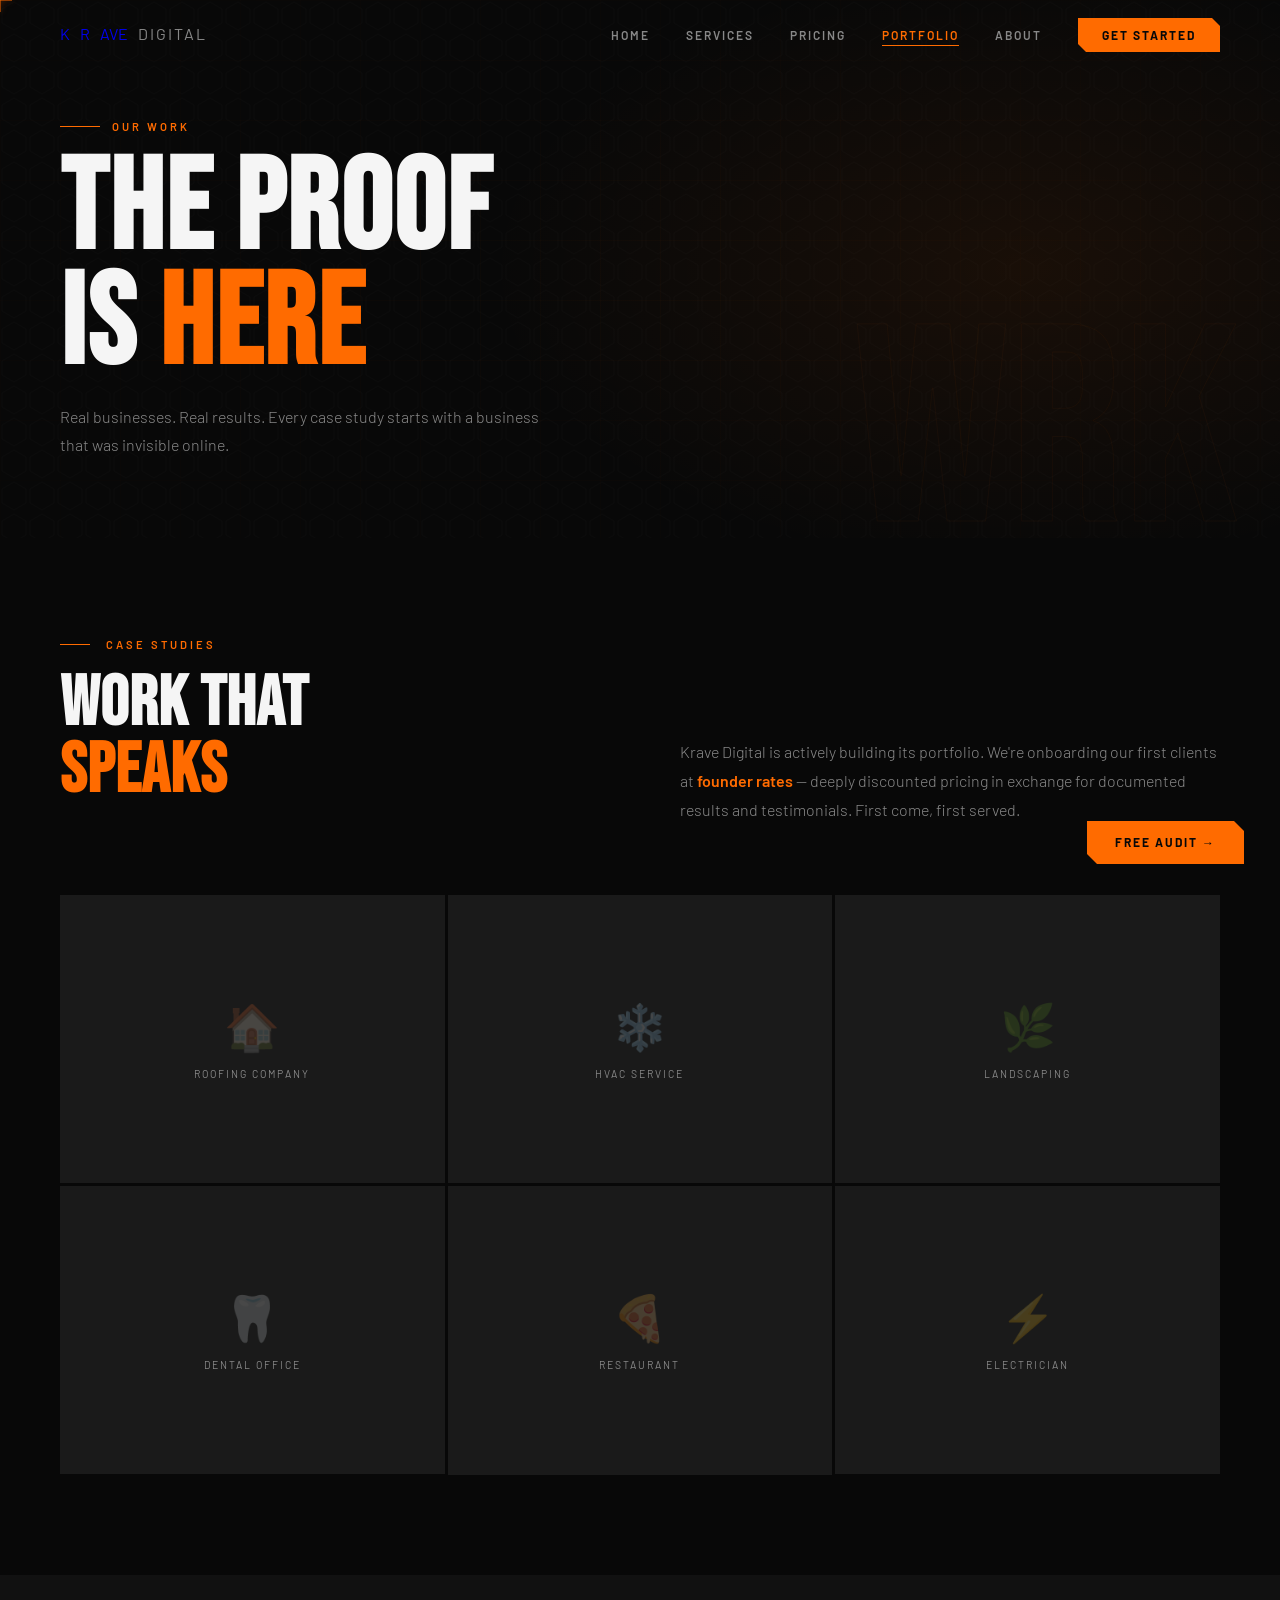
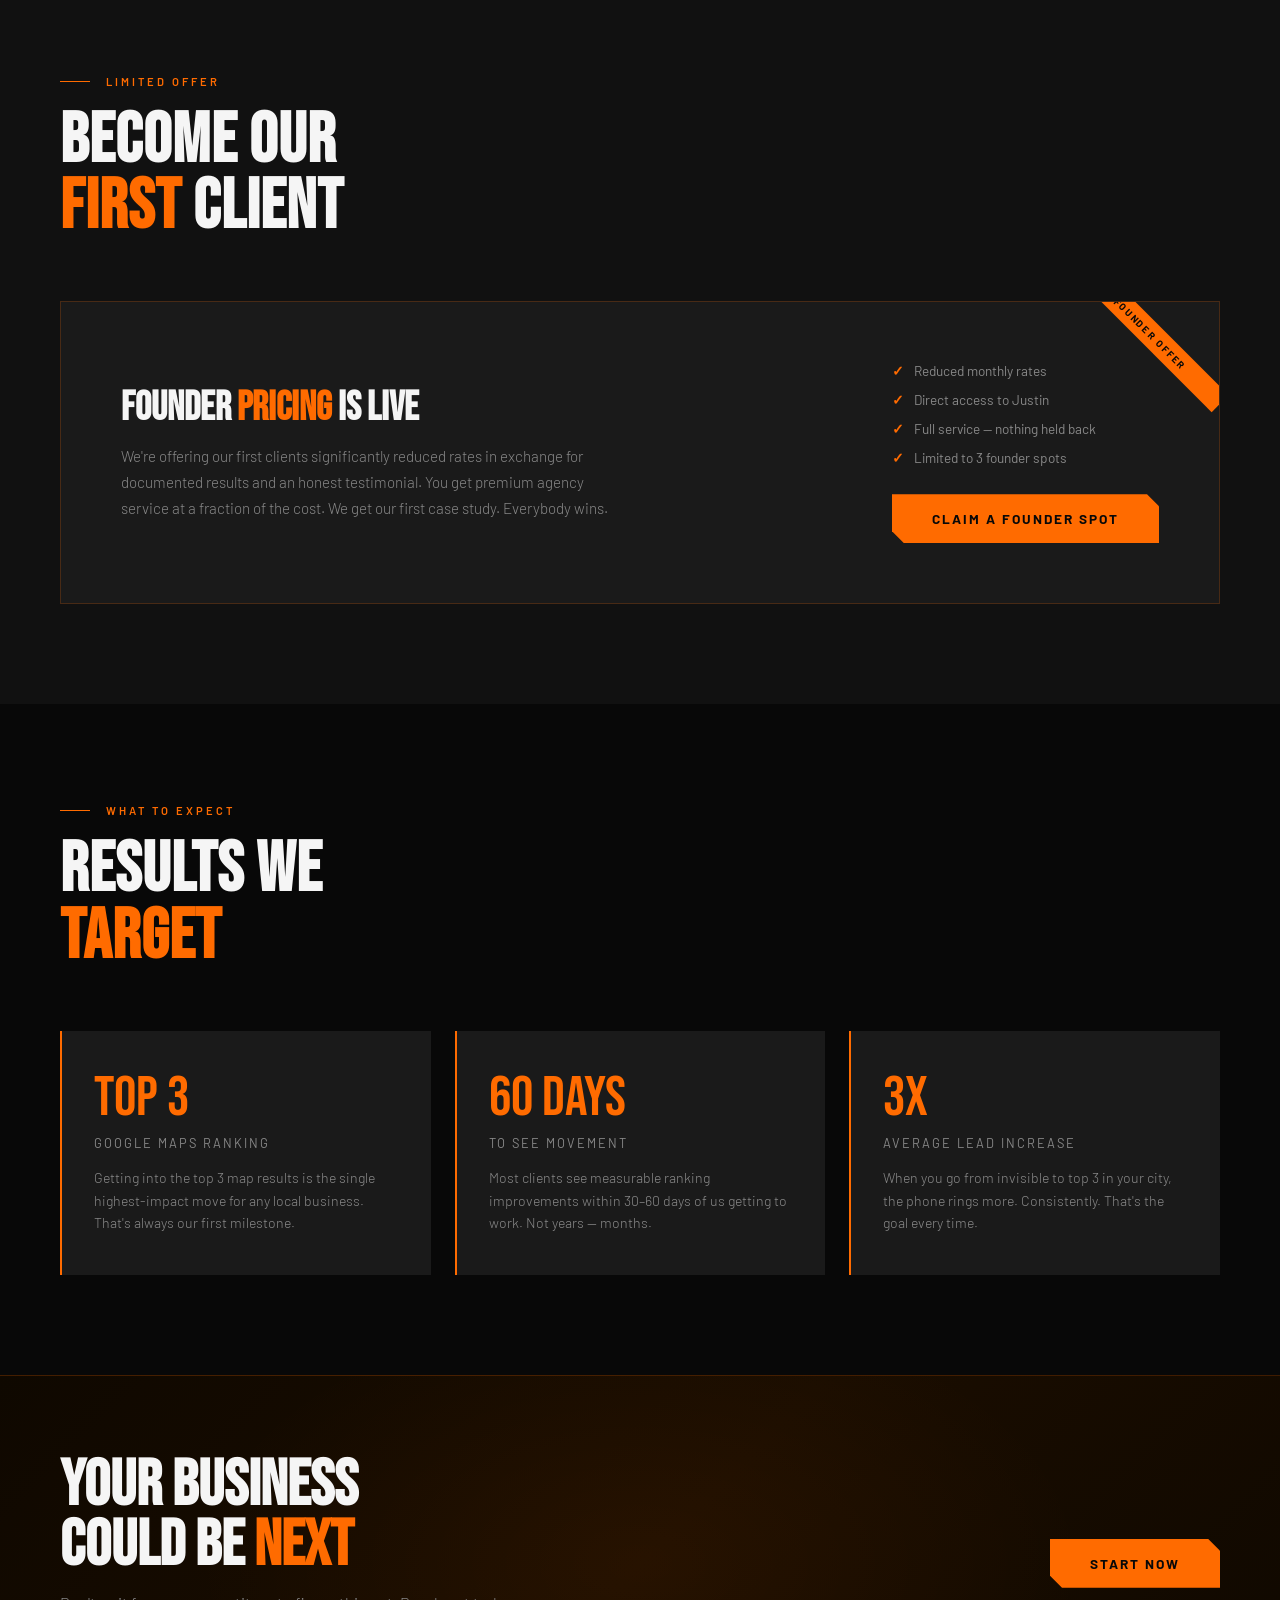
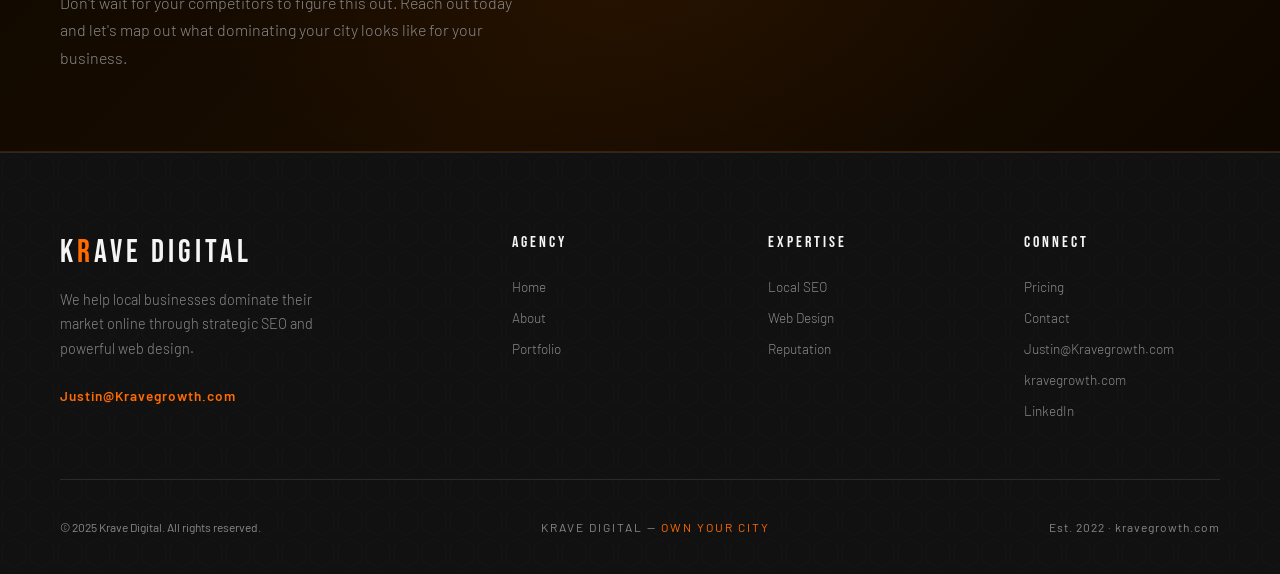
<file: portfolio.html>
<!DOCTYPE html>
<html lang="en">
<head>
<meta charset="UTF-8">
<meta name="viewport" content="width=device-width, initial-scale=1.0">
<title>Portfolio — Krave Digital</title>
<link rel="stylesheet" href="style.css">
<style>
.portfolio-intro { display:grid; grid-template-columns:1fr 1fr; gap:80px; align-items:end; margin-bottom:70px; }
.portfolio-intro-text { font-size:1rem; color:var(--gray); line-height:1.8; font-weight:300; }
.portfolio-intro-text strong { color:var(--orange); font-weight:600; }

.portfolio-grid { display:grid; grid-template-columns:repeat(3,1fr); gap:3px; }
.portfolio-item { position:relative; aspect-ratio:4/3; overflow:hidden; background:var(--black-3); display:flex; align-items:center; justify-content:center; }
.portfolio-inner { width:100%; height:100%; display:flex; flex-direction:column; align-items:center; justify-content:center; gap:14px; padding:36px; text-align:center; transition:all .4s; position:relative; }
.portfolio-inner::before { content:''; position:absolute; inset:0; background:linear-gradient(135deg,var(--black-3) 0%,#160d00 100%); opacity:0; transition:opacity .4s; }
.portfolio-item:hover .portfolio-inner::before { opacity:1; }
.p-icon { font-size:2.8rem; opacity:.2; transition:all .4s; position:relative; z-index:1; }
.portfolio-item:hover .p-icon { opacity:.7; transform:scale(1.15) translateY(-8px); }
.p-tag { font-size:.65rem; letter-spacing:2px; text-transform:uppercase; color:var(--gray); position:relative; z-index:1; transition:color .4s; }
.portfolio-item:hover .p-tag { color:var(--orange); }
.p-overlay { position:absolute; inset:0; display:flex; flex-direction:column; justify-content:flex-end; padding:24px; opacity:0; transition:opacity .4s; background:linear-gradient(to top,rgba(0,0,0,.8) 0%,transparent 60%); }
.portfolio-item:hover .p-overlay { opacity:1; }
.p-label { font-family:'Bebas Neue',sans-serif; font-size:1.3rem; letter-spacing:2px; }
.p-status { font-size:.65rem; letter-spacing:2px; text-transform:uppercase; color:var(--orange); margin-top:4px; }

.portfolio-featured { background:var(--black-2); }
.featured-banner { background:var(--black-3); border:1px solid rgba(255,107,0,0.2); padding:60px; display:flex; align-items:center; justify-content:space-between; gap:40px; margin-top:60px; position:relative; overflow:hidden; }
.featured-banner::before { content:'FOUNDER OFFER'; position:absolute; top:20px; right:-30px; background:var(--orange); color:var(--black); font-size:.6rem; font-weight:700; letter-spacing:2px; padding:6px 50px; transform:rotate(45deg); transform-origin:center; }
.featured-banner-text h3 { font-family:'Bebas Neue',sans-serif; font-size:2.5rem; margin-bottom:12px; }
.featured-banner-text h3 span { color:var(--orange); }
.featured-banner-text p { font-size:.95rem; color:var(--gray); line-height:1.7; font-weight:300; max-width:500px; }
.featured-banner-perks { display:flex; flex-direction:column; gap:12px; flex-shrink:0; }
.perk { display:flex; align-items:center; gap:10px; font-size:.85rem; color:var(--gray); }
.perk::before { content:'✓'; color:var(--orange); font-weight:700; }

.results-section { background:var(--black); }
.results-grid { display:grid; grid-template-columns:repeat(3,1fr); gap:24px; margin-top:60px; }
.result-card { background:var(--black-3); padding:40px 32px; border-left:2px solid var(--orange); }
.result-metric { font-family:'Bebas Neue',sans-serif; font-size:3.5rem; color:var(--orange); line-height:1; margin-bottom:8px; }
.result-label { font-size:.8rem; letter-spacing:2px; text-transform:uppercase; color:var(--gray); margin-bottom:16px; }
.result-desc { font-size:.88rem; color:var(--gray); font-weight:300; line-height:1.6; }

@media(max-width:768px){
  .portfolio-intro{grid-template-columns:1fr;}
  .portfolio-grid{grid-template-columns:repeat(2,1fr);}
  .featured-banner{flex-direction:column;}
  .results-grid{grid-template-columns:1fr;}
}
</style>
</head>
<body>
<div class="cursor" id="cursor"></div>
<div class="cursor-ring" id="cursorRing"></div>

<nav>
  <a href="index.html" class="nav-logo">K<span>R</span>AVE <span style="font-size:1rem;letter-spacing:2px;color:var(--gray)">DIGITAL</span></a>
  <ul class="nav-links">
    <li><a href="index.html">Home</a></li>
    <li><a href="services.html">Services</a></li>
    <li><a href="pricing.html">Pricing</a></li>
    <li><a href="portfolio.html">Portfolio</a></li>
    <li><a href="about.html">About</a></li>
    <li><a href="contact.html" class="nav-cta">Get Started</a></li>
  </ul>
</nav>
<a href="contact.html" class="float-cta">Free Audit →</a>

<div class="page-hero">
  <div class="page-hero-bg"></div>
  <div class="page-hero-grid"></div>
  <div class="page-hero-ghost">WRK</div>
  <div class="page-hero-content">
    <div class="page-eyebrow"><div class="page-eyebrow-line"></div><span>Our Work</span></div>
    <h1 class="page-title">THE PROOF<br>IS <span class="accent">HERE</span></h1>
    <p class="page-sub">Real businesses. Real results. Every case study starts with a business that was invisible online.</p>
  </div>
</div>

<section style="background:var(--black);">
  <div class="portfolio-intro reveal">
    <div>
      <div class="section-label"><div class="section-label-line"></div><span>Case Studies</span></div>
      <h2 class="section-title">WORK THAT<br><span style="color:var(--orange)">SPEAKS</span></h2>
    </div>
    <p class="portfolio-intro-text">Krave Digital is actively building its portfolio. We're onboarding our first clients at <strong>founder rates</strong> — deeply discounted pricing in exchange for documented results and testimonials. First come, first served.</p>
  </div>
  <div class="portfolio-grid reveal">
    <div class="portfolio-item">
      <div class="portfolio-inner"><div class="p-icon">🏠</div><div class="p-tag">Roofing Company</div></div>
      <div class="p-overlay"><div class="p-label">Roofing Co.</div><div class="p-status">Spot Available</div></div>
    </div>
    <div class="portfolio-item">
      <div class="portfolio-inner"><div class="p-icon">❄️</div><div class="p-tag">HVAC Service</div></div>
      <div class="p-overlay"><div class="p-label">HVAC Service</div><div class="p-status">Spot Available</div></div>
    </div>
    <div class="portfolio-item">
      <div class="portfolio-inner"><div class="p-icon">🌿</div><div class="p-tag">Landscaping</div></div>
      <div class="p-overlay"><div class="p-label">Landscaping</div><div class="p-status">Spot Available</div></div>
    </div>
    <div class="portfolio-item">
      <div class="portfolio-inner"><div class="p-icon">🦷</div><div class="p-tag">Dental Office</div></div>
      <div class="p-overlay"><div class="p-label">Dental Office</div><div class="p-status">Spot Available</div></div>
    </div>
    <div class="portfolio-item">
      <div class="portfolio-inner"><div class="p-icon">🍕</div><div class="p-tag">Restaurant</div></div>
      <div class="p-overlay"><div class="p-label">Restaurant</div><div class="p-status">Spot Available</div></div>
    </div>
    <div class="portfolio-item">
      <div class="portfolio-inner"><div class="p-icon">⚡</div><div class="p-tag">Electrician</div></div>
      <div class="p-overlay"><div class="p-label">Electrician</div><div class="p-status">Spot Available</div></div>
    </div>
  </div>
</section>

<section class="portfolio-featured">
  <div class="section-label reveal"><div class="section-label-line"></div><span>Limited Offer</span></div>
  <h2 class="section-title reveal">BECOME OUR<br><span style="color:var(--orange)">FIRST</span> CLIENT</h2>
  <div class="featured-banner reveal">
    <div class="featured-banner-text">
      <h3>Founder <span>Pricing</span> Is Live</h3>
      <p>We're offering our first clients significantly reduced rates in exchange for documented results and an honest testimonial. You get premium agency service at a fraction of the cost. We get our first case study. Everybody wins.</p>
    </div>
    <div>
      <div class="featured-banner-perks">
        <div class="perk">Reduced monthly rates</div>
        <div class="perk">Direct access to Justin</div>
        <div class="perk">Full service — nothing held back</div>
        <div class="perk">Limited to 3 founder spots</div>
      </div>
      <div style="margin-top:28px;">
        <a href="contact.html" class="btn-primary">Claim A Founder Spot</a>
      </div>
    </div>
  </div>
</section>

<section class="results-section">
  <div class="section-label reveal"><div class="section-label-line"></div><span>What To Expect</span></div>
  <h2 class="section-title reveal">RESULTS WE<br><span style="color:var(--orange)">TARGET</span></h2>
  <div class="results-grid reveal">
    <div class="result-card">
      <div class="result-metric">Top 3</div>
      <div class="result-label">Google Maps Ranking</div>
      <p class="result-desc">Getting into the top 3 map results is the single highest-impact move for any local business. That's always our first milestone.</p>
    </div>
    <div class="result-card">
      <div class="result-metric">60 Days</div>
      <div class="result-label">To See Movement</div>
      <p class="result-desc">Most clients see measurable ranking improvements within 30–60 days of us getting to work. Not years — months.</p>
    </div>
    <div class="result-card">
      <div class="result-metric">3x</div>
      <div class="result-label">Average Lead Increase</div>
      <p class="result-desc">When you go from invisible to top 3 in your city, the phone rings more. Consistently. That's the goal every time.</p>
    </div>
  </div>
</section>

<div class="cta-band reveal">
  <div class="cta-band-text">
    <h2 class="cta-band-title">YOUR BUSINESS<br>COULD BE <span>NEXT</span></h2>
    <p class="cta-band-sub">Don't wait for your competitors to figure this out. Reach out today and let's map out what dominating your city looks like for your business.</p>
  </div>
  <div class="cta-band-action">
    <a href="contact.html" class="btn-primary">Start Now</a>
  </div>
</div>

<footer>
  <div class="footer-top">
    <div>
      <div class="footer-brand-logo">K<span>R</span>AVE DIGITAL</div>
      <p class="footer-brand-desc">We help local businesses dominate their market online through strategic SEO and powerful web design.</p>
      <a href="mailto:Justin@Kravegrowth.com" class="footer-brand-email">Justin@Kravegrowth.com</a>
    </div>
    <div>
      <div class="footer-col-title">Agency</div>
      <ul class="footer-col-links">
        <li><a href="index.html">Home</a></li>
        <li><a href="about.html">About</a></li>
        <li><a href="portfolio.html">Portfolio</a></li>
      </ul>
    </div>
    <div>
      <div class="footer-col-title">Expertise</div>
      <ul class="footer-col-links">
        <li><a href="services.html">Local SEO</a></li>
        <li><a href="services.html">Web Design</a></li>
        <li><a href="services.html">Reputation</a></li>
      </ul>
    </div>
    <div>
      <div class="footer-col-title">Connect</div>
      <ul class="footer-col-links">
        <li><a href="pricing.html">Pricing</a></li>
        <li><a href="contact.html">Contact</a></li>
        <li><a href="mailto:Justin@Kravegrowth.com">Justin@Kravegrowth.com</a></li>
        <li><a href="https://kravegrowth.com">kravegrowth.com</a></li>
        <li><a href="#">LinkedIn</a></li>
      </ul>
    </div>
  </div>
  <div class="footer-bottom">
    <div class="footer-copy">© 2025 Krave Digital. All rights reserved.</div>
    <div class="footer-tagline">Krave Digital — <span>Own Your City</span></div>
    <div class="footer-est">Est. 2022 · kravegrowth.com</div>
  </div>
</footer>
<script src="main.js"></script>
</body>
</html>
</file>
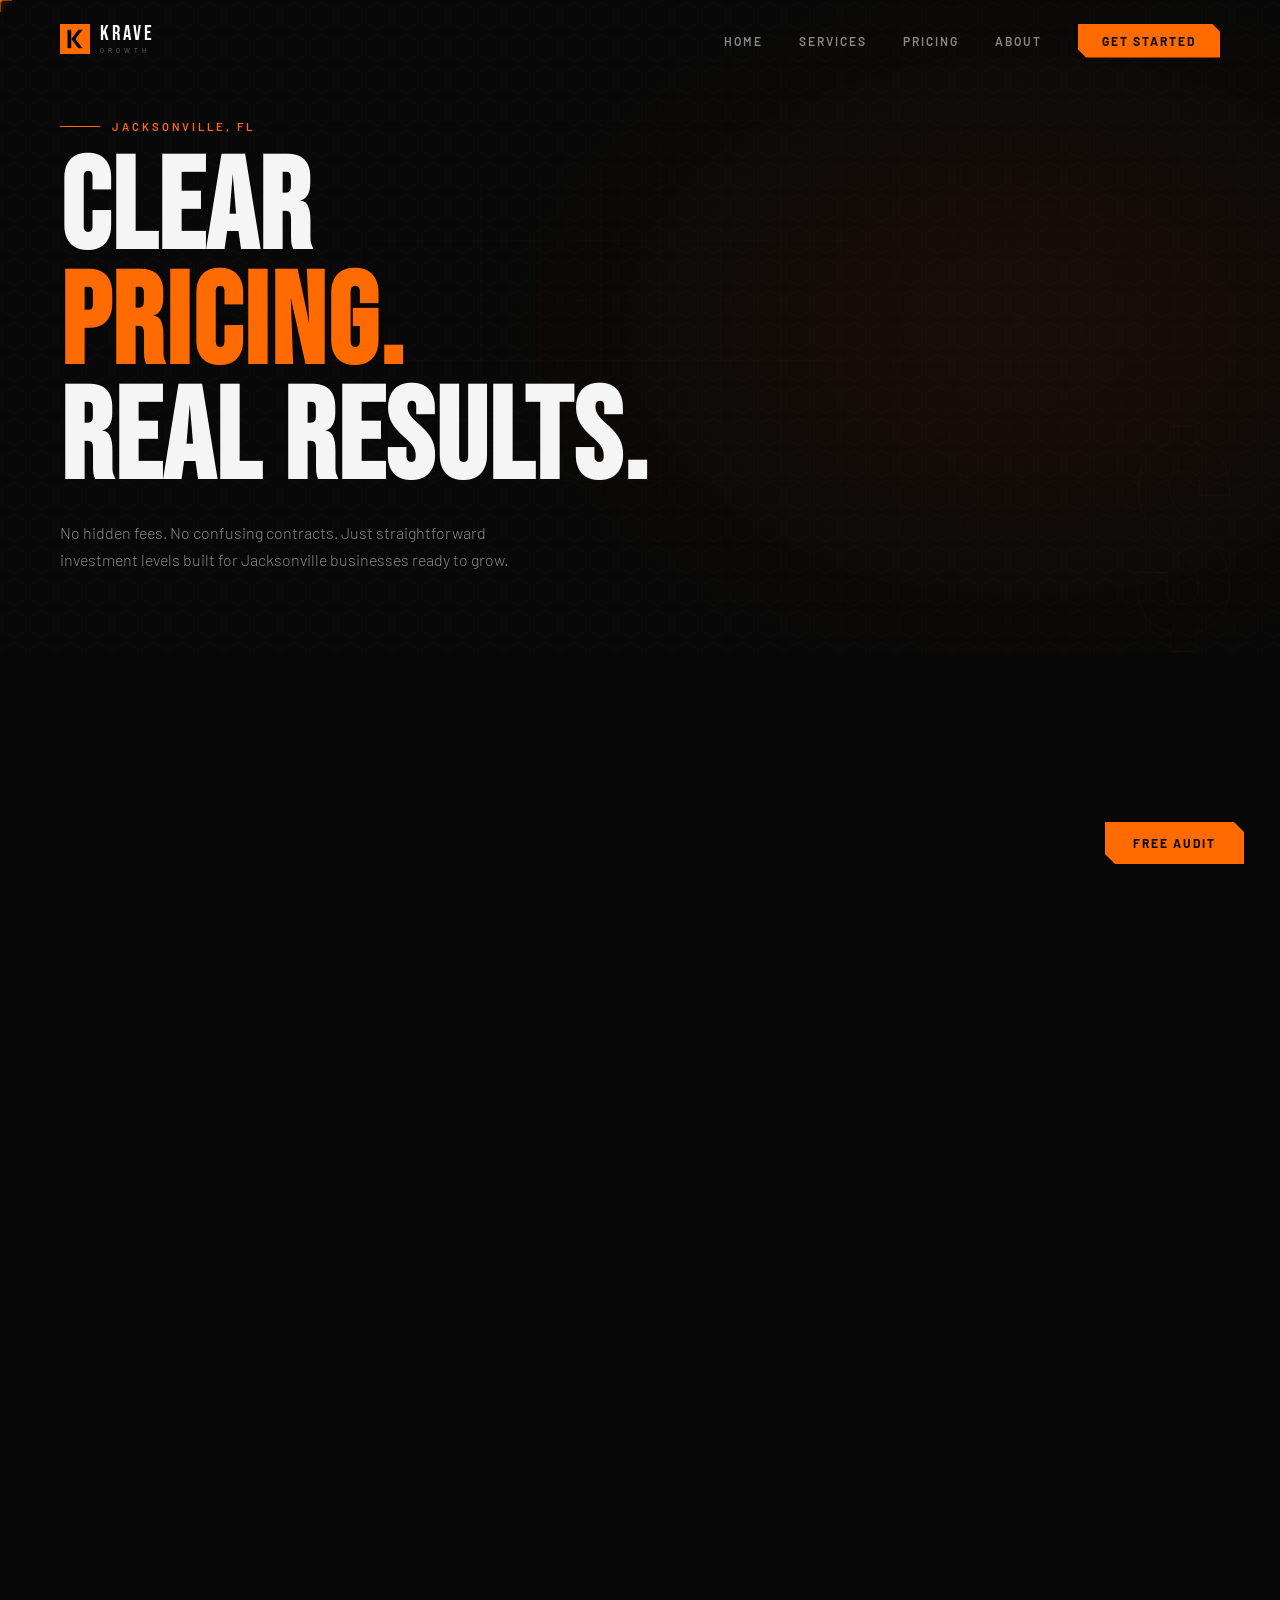
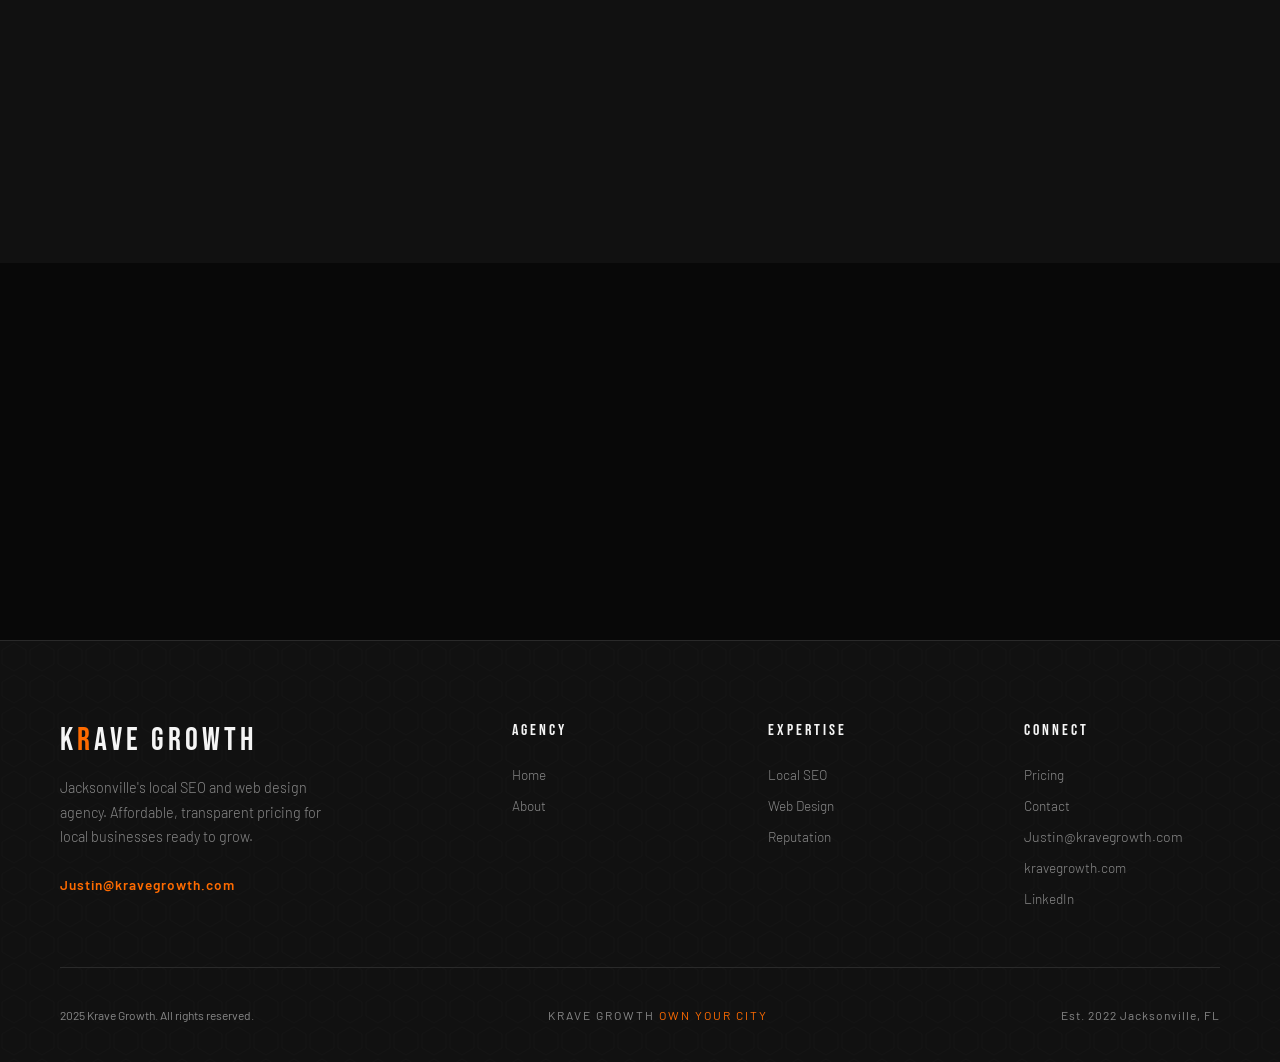
<file: pricing.html>
<!DOCTYPE html>
<html lang="en">
<head>
<meta charset="UTF-8">
<meta name="viewport" content="width=device-width, initial-scale=1.0">
<title>Pricing | Krave Growth | Jacksonville, FL</title>
<link rel="stylesheet" href="/style.css">
<style>
.pricing-intro { font-size:1rem; color:var(--gray); line-height:1.8; font-weight:300; max-width:580px; margin-top:16px; }

/* ONE TIME PACKAGES */
.packages-grid { display:grid; grid-template-columns:1fr 1fr; gap:3px; margin-top:60px; background:var(--gray-light); border:1px solid var(--gray-light); }
.pkg-card { background:var(--black-3); padding:52px 44px; position:relative; transition:all .4s; }
.pkg-card.featured { background:#0d0d00; border-top:3px solid var(--orange); }
.pkg-card.featured::before { content:'BEST VALUE'; position:absolute; top:-1px; right:24px; background:var(--orange); color:var(--black); font-size:.6rem; font-weight:700; letter-spacing:2px; padding:5px 16px; }
.pkg-tier { font-size:.65rem; letter-spacing:3px; text-transform:uppercase; color:var(--gray); font-weight:600; margin-bottom:8px; }
.pkg-name { font-family:'Bebas Neue',sans-serif; font-size:2.4rem; letter-spacing:2px; margin-bottom:20px; }
.pkg-price { font-family:'Bebas Neue',sans-serif; font-size:5rem; color:var(--orange); line-height:1; }
.pkg-price sup { font-size:2rem; vertical-align:super; }
.pkg-deposit { font-size:.78rem; color:var(--gray); margin-top:6px; margin-bottom:6px; font-weight:300; }
.pkg-delivery { display:inline-block; background:var(--gray-light); padding:7px 14px; font-size:.7rem; letter-spacing:2px; text-transform:uppercase; color:var(--gray); margin-bottom:28px; }
.pkg-delivery span { color:var(--orange); font-weight:700; }
.pkg-divider { height:1px; background:var(--gray-light); margin-bottom:28px; }
.pkg-desc { font-size:.9rem; color:var(--gray); font-weight:300; line-height:1.6; font-style:italic; margin-bottom:24px; }
.pkg-features { list-style:none; display:flex; flex-direction:column; gap:12px; margin-bottom:36px; }
.pkg-features li { font-size:.88rem; color:#ccc; display:flex; align-items:flex-start; gap:10px; line-height:1.4; font-weight:300; }
.pkg-features li::before { content:'▸'; color:var(--orange); font-size:.7rem; flex-shrink:0; margin-top:2px; }
.pkg-btn { width:100%; padding:15px; background:transparent; border:1px solid var(--orange); color:var(--orange); font-family:'Barlow',sans-serif; font-weight:700; font-size:.78rem; letter-spacing:2px; text-transform:uppercase; cursor:pointer; transition:all .3s; }
.pkg-btn:hover, .pkg-card.featured .pkg-btn { background:var(--orange); color:var(--black); }

/* COMPARISON BAR */
.compare-section { background:var(--black-2); }
.compare-bar { background:var(--black-3); border:1px solid var(--gray-light); padding:44px; }
.compare-title { font-family:'Bebas Neue',sans-serif; font-size:1.6rem; letter-spacing:2px; margin-bottom:32px; }
.comp-row { display:grid; grid-template-columns:160px 1fr 120px; align-items:center; gap:16px; margin-bottom:16px; }
.comp-label { font-size:.75rem; font-weight:600; color:#bbb; letter-spacing:1px; text-transform:uppercase; }
.comp-bar-wrap { height:5px; background:var(--gray-light); overflow:hidden; }
.comp-bar-fill { height:100%; background:var(--gray); transition:width 1.5s ease; }
.comp-bar-fill.orange { background:var(--orange); }
.comp-price { font-family:'Bebas Neue',sans-serif; font-size:1.1rem; color:var(--gray); }
.comp-price.highlight { color:var(--orange); }

/* BUNDLES */
.bundles-section { background:var(--black); }
.bundles-intro { font-size:1rem; color:var(--gray); font-weight:300; line-height:1.7; max-width:560px; margin-top:16px; margin-bottom:60px; }
.bundles-grid { display:grid; grid-template-columns:repeat(3,1fr); gap:20px; }
.bundle-card { background:var(--black-3); border:1px solid var(--gray-light); padding:44px 36px; position:relative; transition:all .4s; }
.bundle-card:hover { border-color:rgba(255,107,0,0.4); transform:translateY(-4px); }
.bundle-card.featured { border-color:var(--orange); background:linear-gradient(145deg,#111100,#0d0d00); }
.bundle-badge { position:absolute; top:-1px; left:50%; transform:translateX(-50%); background:var(--orange); color:var(--black); font-size:.6rem; font-weight:700; letter-spacing:2px; padding:5px 20px; white-space:nowrap; }
.bundle-name { font-family:'Bebas Neue',sans-serif; font-size:1.8rem; letter-spacing:1px; margin-bottom:8px; }
.bundle-tagline { font-size:.78rem; color:var(--gray); font-weight:300; margin-bottom:24px; }
.bundle-price-wrap { margin-bottom:8px; }
.bundle-price { font-family:'Bebas Neue',sans-serif; font-size:4rem; color:var(--orange); line-height:1; }
.bundle-price sup { font-size:1.6rem; vertical-align:super; }
.bundle-price-note { font-size:.75rem; color:var(--gray); font-weight:300; margin-bottom:6px; }
.bundle-savings { display:inline-block; background:rgba(255,107,0,0.12); border:1px solid rgba(255,107,0,0.3); color:var(--orange); font-size:.7rem; font-weight:700; letter-spacing:1px; padding:5px 12px; margin-bottom:24px; }
.bundle-divider { height:1px; background:var(--gray-light); margin-bottom:24px; }
.bundle-includes { list-style:none; display:flex; flex-direction:column; gap:10px; margin-bottom:32px; }
.bundle-includes li { font-size:.85rem; color:#ccc; display:flex; align-items:flex-start; gap:10px; font-weight:300; line-height:1.4; }
.bundle-includes li::before { content:'▸'; color:var(--orange); font-size:.65rem; flex-shrink:0; margin-top:2px; }
.bundle-btn { width:100%; padding:14px; background:transparent; border:1px solid var(--orange); color:var(--orange); font-family:'Barlow',sans-serif; font-weight:700; font-size:.75rem; letter-spacing:2px; text-transform:uppercase; cursor:pointer; transition:all .3s; }
.bundle-btn:hover, .bundle-card.featured .bundle-btn { background:var(--orange); color:var(--black); }

/* RETAINERS */
.retainers-section { background:var(--black-2); }
.retainers-intro { font-size:1rem; color:var(--gray); font-weight:300; line-height:1.7; max-width:560px; margin-top:16px; margin-bottom:60px; }
.retainers-grid { display:grid; grid-template-columns:1fr 1fr; gap:3px; background:var(--gray-light); }
.retainer-card { background:var(--black-3); padding:48px 40px; }
.retainer-card.highlight { background:#0a0800; border-left:3px solid var(--orange); }
.ret-name { font-family:'Bebas Neue',sans-serif; font-size:2rem; letter-spacing:1px; margin-bottom:8px; }
.ret-tagline { font-size:.8rem; color:var(--gray); font-weight:300; margin-bottom:20px; }
.ret-price { font-family:'Bebas Neue',sans-serif; font-size:4.5rem; color:var(--orange); line-height:1; }
.ret-price sup { font-size:1.8rem; vertical-align:super; }
.ret-period { font-size:.75rem; color:var(--gray); margin-bottom:8px; font-weight:300; }
.ret-who { font-size:.82rem; color:var(--gray); font-style:italic; font-weight:300; margin-bottom:28px; padding:14px; background:rgba(255,255,255,.03); border-left:2px solid var(--orange); line-height:1.5; }
.ret-divider { height:1px; background:var(--gray-light); margin-bottom:24px; }
.ret-features { list-style:none; display:flex; flex-direction:column; gap:12px; margin-bottom:32px; }
.ret-features li { font-size:.88rem; color:#ccc; display:flex; align-items:flex-start; gap:12px; line-height:1.5; font-weight:300; }
.ret-features li::before { content:'▸'; color:var(--orange); font-size:.65rem; flex-shrink:0; margin-top:3px; }
.ret-explain { background:rgba(255,107,0,0.05); border:1px solid rgba(255,107,0,0.15); padding:16px 20px; margin-bottom:28px; }
.ret-explain-title { font-size:.7rem; letter-spacing:2px; text-transform:uppercase; color:var(--orange); font-weight:600; margin-bottom:8px; }
.ret-explain-text { font-size:.82rem; color:var(--gray); font-weight:300; line-height:1.6; }
.ret-btn { width:100%; padding:14px; background:transparent; border:1px solid var(--orange); color:var(--orange); font-family:'Barlow',sans-serif; font-weight:700; font-size:.75rem; letter-spacing:2px; text-transform:uppercase; cursor:pointer; transition:all .3s; }
.ret-btn:hover, .retainer-card.highlight .ret-btn { background:var(--orange); color:var(--black); }

/* ADDONS */
.addons-section { background:var(--black); }
.addons-grid { display:grid; grid-template-columns:repeat(4,1fr); gap:3px; background:var(--gray-light); margin-top:60px; }
.addon-card { background:var(--black-3); padding:32px 28px; transition:all .4s; }
.addon-card:hover { background:#1e1e1e; }
.addon-name { font-family:'Bebas Neue',sans-serif; font-size:1.3rem; letter-spacing:1px; margin-bottom:8px; }
.addon-price { font-family:'Bebas Neue',sans-serif; font-size:2rem; color:var(--orange); margin-bottom:10px; }
.addon-desc { font-size:.82rem; color:var(--gray); font-weight:300; line-height:1.5; }

/* FAQ */
.faq-section { background:var(--black-2); }

@media(max-width:768px){
  .packages-grid,.retainers-grid{grid-template-columns:1fr;}
  .bundles-grid{grid-template-columns:1fr;}
  .addons-grid{grid-template-columns:1fr 1fr;}
  .comp-row{grid-template-columns:90px 1fr 70px; gap:8px;}
  .comp-label{font-size:.65rem;}
  .comp-price{font-size:.9rem;}
  .pkg-card,.retainer-card,.bundle-card{padding:36px 24px;}
  .pkg-price,.bundle-price{font-size:4rem;}
  .ret-price{font-size:3.5rem;}
  .compare-bar{padding:28px 20px;}
  .bundle-card.featured{transform:none;}
  .faq-list{max-width:100%;}
  .faq-question{font-size:.9rem;}
}
</style>
</head>
<body>



<div class="cursor" id="cursor"></div>
<div class="cursor-dot" id="cursorDot"></div>
<nav>
  <a href="index.html" class="nav-logo">
    <div class="nav-logo-mark">
      <svg viewBox="0 0 36 36" fill="none" xmlns="http://www.w3.org/2000/svg">
        <rect width="36" height="36" fill="#FF6B00"/>
        <rect x="9" y="7" width="4.5" height="22" fill="#080808"/>
        <polygon points="13.5,18 22,7 27,7 18.5,18" fill="#080808"/>
        <polygon points="13.5,18 22,29 27,29 18.5,18" fill="#080808"/>
      </svg>
    </div>
    <div class="nav-logo-words">
      <div class="nav-logo-top">K<span>R</span>AVE</div>
      <div class="nav-logo-bot">GROWTH</div>
    </div>
  </a>
  <button class="nav-hamburger" id="hamburger" aria-label="Menu"><span class="bar bar1"></span><span class="bar bar2"></span><span class="bar bar3"></span></button>
  <ul class="nav-links">
    <li><a href="index.html">Home</a></li>
    <li><a href="services.html">Services</a></li>
    <li><a href="pricing.html">Pricing</a></li>
    <li><a href="about.html">About</a></li>
    <li><a href="contact.html" class="nav-cta">Get Started</a></li>
  </ul>
</nav>
<a href="contact.html" class="float-cta">Free Audit</a>

<div class="page-hero">
  <div class="page-hero-bg"></div>
  <div class="page-hero-grid"></div>
  <div class="page-hero-ghost">$</div>
  <div class="page-hero-content">
    <div class="page-eyebrow"><div class="page-eyebrow-line"></div><span>Jacksonville, FL</span></div>
    <h1 class="page-title">CLEAR<br><span class="accent">PRICING.</span><br>REAL RESULTS.</h1>
    <p class="page-sub">No hidden fees. No confusing contracts. Just straightforward investment levels built for Jacksonville businesses ready to grow.</p>
  </div>
</div>

<!-- ONE TIME PACKAGES -->
<section style="background:var(--black);">
  <div class="section-label reveal"><div class="section-label-line"></div><span>Website Packages</span></div>
  <h2 class="section-title reveal">ONE TIME<br><span style="color:var(--orange)">INVESTMENT</span></h2>
  <p class="pricing-intro reveal">Every site is custom built for your Jacksonville business. No templates. No shortcuts. 50% deposit to begin, remaining balance at launch.</p>
  <div class="packages-grid reveal">
    <div class="pkg-card">
      <div class="pkg-tier">Tier 01</div>
      <div class="pkg-name">Starter</div>
      <div class="pkg-price"><sup>$</sup>750</div>
      <div class="pkg-deposit">One time payment. 50% deposit to begin.</div>
      <div class="pkg-delivery">Delivery in <span>1 to 2 weeks</span></div>
      <div class="pkg-divider"></div>
      <p class="pkg-desc">Perfect for new Jacksonville businesses that need a clean, professional website fast.</p>
      <ul class="pkg-features">
        <li>5 to 6 page custom website</li>
        <li>Mobile responsive on all devices</li>
        <li>Contact form and Google Maps</li>
        <li>Basic on-page SEO setup</li>
        <li>Domain and hosting guidance</li>
        <li>1 round of revisions</li>
      </ul>
      <button class="pkg-btn" onclick="window.location='contact.html'">Get Started</button>
    </div>
    <div class="pkg-card featured">
      <div class="pkg-tier">Tier 02</div>
      <div class="pkg-name">Core Business</div>
      <div class="pkg-price"><sup>$</sup>1,999</div>
      <div class="pkg-deposit">One time payment. 50% deposit to begin.</div>
      <div class="pkg-delivery">Delivery in <span>2 to 3 weeks</span></div>
      <div class="pkg-divider"></div>
      <p class="pkg-desc">For Jacksonville businesses that want a premium site built to rank and convert.</p>
      <ul class="pkg-features">
        <li>8 to 12 page custom build</li>
        <li>Premium design with scroll animations</li>
        <li>Full local SEO optimization</li>
        <li>Google Business Profile setup</li>
        <li>Lead capture and call to action strategy</li>
        <li>Speed optimization</li>
        <li>Google Analytics setup</li>
        <li>2 rounds of revisions</li>
      </ul>
      <button class="pkg-btn" onclick="window.location='contact.html'">Get Started</button>
    </div>
  </div>
</section>

<!-- COMPARISON -->
<section class="compare-section">
  <div class="section-label reveal"><div class="section-label-line"></div><span>Jacksonville Market</span></div>
  <h2 class="section-title reveal">HOW KRAVE<br><span style="color:var(--orange)">COMPARES</span></h2>
  <div class="compare-bar reveal">
    <div class="compare-title">Average Web Design Pricing in Jacksonville</div>
    <div class="comp-row">
      <div class="comp-label">Large Agencies</div>
      <div class="comp-bar-wrap"><div class="comp-bar-fill" style="width:100%"></div></div>
      <div class="comp-price">$5,000+</div>
    </div>
    <div class="comp-row">
      <div class="comp-label">Mid Agencies</div>
      <div class="comp-bar-wrap"><div class="comp-bar-fill" style="width:65%"></div></div>
      <div class="comp-price">$3,000+</div>
    </div>
    <div class="comp-row">
      <div class="comp-label">Freelancers</div>
      <div class="comp-bar-wrap"><div class="comp-bar-fill" style="width:32%"></div></div>
      <div class="comp-price">$1,200+</div>
    </div>
    <div class="comp-row">
      <div class="comp-label" style="color:var(--orange)">Krave Growth</div>
      <div class="comp-bar-wrap"><div class="comp-bar-fill orange" style="width:18%"></div></div>
      <div class="comp-price highlight">$750 to $1,999</div>
    </div>
  </div>
</section>

<!-- BUNDLES -->
<section class="bundles-section">
  <div class="section-label reveal"><div class="section-label-line"></div><span>Bundle Deals</span></div>
  <h2 class="section-title reveal">SAVE MORE<br><span style="color:var(--orange)">BUNDLE UP</span></h2>
  <p class="bundles-intro reveal">Combine your website with ongoing monthly services and save. These bundles are built for Jacksonville business owners who want everything handled from day one.</p>
  <div class="bundles-grid reveal">
    <div class="bundle-card">
      <div class="bundle-name">Launch Bundle</div>
      <div class="bundle-tagline">Get online and stay healthy</div>
      <div class="bundle-price-wrap">
        <div class="bundle-price"><sup>$</sup>750</div>
        <div class="bundle-price-note">one time website</div>
        <div class="bundle-price" style="font-size:2.5rem;margin-top:4px;">+ <sup style="font-size:1rem">$</sup>100<span style="font-size:1.2rem">/mo</span></div>
        <div class="bundle-price-note">ongoing maintenance</div>
      </div>
      <div class="bundle-savings">Save $50/mo vs buying separately</div>
      <div class="bundle-divider"></div>
      <ul class="bundle-includes">
        <li>Starter website (5 to 6 pages)</li>
        <li>Monthly security updates and backups</li>
        <li>Up to 2 content changes per month</li>
        <li>Monthly uptime monitoring</li>
        <li>Site stays fast and up to date</li>
      </ul>
      <button class="bundle-btn" onclick="window.location='contact.html'">Get This Bundle</button>
    </div>
    <div class="bundle-card featured">
      <div class="bundle-badge">MOST POPULAR</div>
      <div class="bundle-name">Growth Bundle</div>
      <div class="bundle-tagline">Get found and keep growing</div>
      <div class="bundle-price-wrap">
        <div class="bundle-price"><sup>$</sup>1,999</div>
        <div class="bundle-price-note">one time website</div>
        <div class="bundle-price" style="font-size:2.5rem;margin-top:4px;">+ <sup style="font-size:1rem">$</sup>450<span style="font-size:1.2rem">/mo</span></div>
        <div class="bundle-price-note">SEO Growth plan included</div>
      </div>
      <div class="bundle-savings">Save $50/mo vs buying separately</div>
      <div class="bundle-divider"></div>
      <ul class="bundle-includes">
        <li>Core Business website (8 to 12 pages)</li>
        <li>Monthly local SEO management</li>
        <li>Google Business Profile management</li>
        <li>Keyword ranking tracking</li>
        <li>Monthly performance report</li>
        <li>Citation building and cleanup</li>
      </ul>
      <button class="bundle-btn" onclick="window.location='contact.html'">Get This Bundle</button>
    </div>
    <div class="bundle-card">
      <div class="bundle-name">Dominator Bundle</div>
      <div class="bundle-tagline">Own Jacksonville completely</div>
      <div class="bundle-price-wrap">
        <div class="bundle-price"><sup>$</sup>1,999</div>
        <div class="bundle-price-note">one time website</div>
        <div class="bundle-price" style="font-size:2.5rem;margin-top:4px;">+ <sup style="font-size:1rem">$</sup>600<span style="font-size:1.2rem">/mo</span></div>
        <div class="bundle-price-note">full SEO plus maintenance</div>
      </div>
      <div class="bundle-savings">Save $50/mo vs buying separately</div>
      <div class="bundle-divider"></div>
      <ul class="bundle-includes">
        <li>Core Business website (8 to 12 pages)</li>
        <li>Everything in the Growth Bundle</li>
        <li>Monthly site maintenance and updates</li>
        <li>Reputation management</li>
        <li>Priority support and faster turnaround</li>
        <li>Bi-weekly check-ins with Justin</li>
      </ul>
      <button class="bundle-btn" onclick="window.location='contact.html'">Get This Bundle</button>
    </div>
  </div>
</section>

<!-- RETAINERS -->
<section class="retainers-section">
  <div class="section-label reveal"><div class="section-label-line"></div><span>Monthly Retainers</span></div>
  <h2 class="section-title reveal">KEEP<br><span style="color:var(--orange)">GROWING</span></h2>
  <p class="retainers-intro reveal">Already have a website or just finished one with us? These monthly plans keep your business moving forward in Jacksonville every single month.</p>
  <div class="retainers-grid reveal">
    <div class="retainer-card">
      <div class="ret-name">Maintenance Plan</div>
      <div class="ret-tagline">Keep your site healthy and up to date</div>
      <div class="ret-price"><sup>$</sup>150</div>
      <div class="ret-period">per month</div>
      <div class="ret-who">Best for businesses that have a website and want to make sure it stays fast, secure, and working correctly every month.</div>
      <div class="ret-explain">
        <div class="ret-explain-title">What this actually means</div>
        <div class="ret-explain-text">We check your site every month, apply security patches, back everything up, and handle small updates so you never have to worry about your site going down or getting hacked.</div>
      </div>
      <div class="ret-divider"></div>
      <ul class="ret-features">
        <li>Security updates and monthly backups</li>
        <li>Up to 2 content change requests per month (text, photos, hours)</li>
        <li>Monthly uptime monitoring so we catch problems before you do</li>
        <li>Plugin and platform updates kept current</li>
      </ul>
      <button class="ret-btn" onclick="window.location='contact.html'">Get Started</button>
    </div>
    <div class="retainer-card highlight">
      <div class="ret-name">SEO Growth Plan</div>
      <div class="ret-tagline">Active local SEO every month</div>
      <div class="ret-price"><sup>$</sup>500</div>
      <div class="ret-period">per month</div>
      <div class="ret-who">Best for Jacksonville businesses that want to rank higher on Google over time and get more calls and leads from local searches.</div>
      <div class="ret-explain">
        <div class="ret-explain-title">What this actually means</div>
        <div class="ret-explain-text">Every month we actively work on getting your business higher on Google search and Google Maps. We track your rankings, fix what is holding you back, and send you a clear report showing exactly what moved and why.</div>
      </div>
      <div class="ret-divider"></div>
      <ul class="ret-features">
        <li>Everything in the Maintenance Plan</li>
        <li>Monthly ranking report showing exactly where you appear on Google for your key searches</li>
        <li>Google Business Profile management and weekly posts</li>
        <li>Citation building so your business info is consistent across the web</li>
        <li>Keyword tracking so you can see progress month over month</li>
        <li>One new blog post or landing page per month to strengthen your local presence</li>
      </ul>
      <button class="ret-btn" onclick="window.location='contact.html'">Get Started</button>
    </div>
  </div>
</section>

<!-- ADD ONS -->
<section class="addons-section">
  <div class="section-label reveal"><div class="section-label-line"></div><span>Add Ons</span></div>
  <h2 class="section-title reveal">EXTRAS WHEN<br><span style="color:var(--orange)">YOU NEED THEM</span></h2>
  <div class="addons-grid reveal">
    <div class="addon-card">
      <div class="addon-name">Logo Design</div>
      <div class="addon-price">$350+</div>
      <div class="addon-desc">Custom brand mark, color palette, and logo file set ready to use anywhere.</div>
    </div>
    <div class="addon-card">
      <div class="addon-name">E-Commerce</div>
      <div class="addon-price">$1,200+</div>
      <div class="addon-desc">Full online store with product pages, cart, and payment processing built in.</div>
    </div>
    <div class="addon-card">
      <div class="addon-name">Booking System</div>
      <div class="addon-price">$400+</div>
      <div class="addon-desc">Online appointment scheduling so customers can book directly from your website.</div>
    </div>
    <div class="addon-card">
      <div class="addon-name">Rush Delivery</div>
      <div class="addon-price">+25%</div>
      <div class="addon-desc">Need it faster? Rush delivery cuts the standard timeline in half.</div>
    </div>
  </div>
</section>

<!-- FAQ -->
<section class="faq-section" style="background:var(--black-2);">
  <div class="section-label reveal"><div class="section-label-line"></div><span>Common Questions</span></div>
  <h2 class="section-title reveal">GOT<br><span style="color:var(--orange)">QUESTIONS?</span></h2>
  <div class="faq-list reveal">
    <div class="faq-item">
      <button class="faq-question">How long before I see results? <span class="faq-icon">+</span></button>
      <div class="faq-answer"><p>Most Jacksonville clients see their Google rankings start moving within 30 to 60 days. Significant results typically come by month 3. We will always be straight with you about timelines.</p></div>
    </div>
    <div class="faq-item">
      <button class="faq-question">Do I need a website already? <span class="faq-icon">+</span></button>
      <div class="faq-answer"><p>No. Our website packages build you one from scratch. If you already have a site, we will audit it and either optimize what you have or recommend a rebuild if it is hurting more than helping.</p></div>
    </div>
    <div class="faq-item">
      <button class="faq-question">Is there a contract? <span class="faq-icon">+</span></button>
      <div class="faq-answer"><p>Website builds are a one time project with a 50% deposit upfront and the rest due at launch. Monthly plans are month to month with no long term lock in required.</p></div>
    </div>
    <div class="faq-item">
      <button class="faq-question">What does the monthly report actually show me? <span class="faq-icon">+</span></button>
      <div class="faq-answer"><p>Every month you get a clear, simple report showing exactly where your business ranks on Google for the searches that matter to you, how many people visited your site, what improved from last month, and what we are working on next. No confusing numbers. No technical speak. Just a straight picture of where you stand.</p></div>
    </div>
    <div class="faq-item">
      <button class="faq-question">What Jacksonville industries do you work with? <span class="faq-icon">+</span></button>
      <div class="faq-answer"><p>Any local service business in Jacksonville and Northeast Florida. Roofers, plumbers, HVAC, dentists, restaurants, lawyers, salons, landscapers, gyms, auto repair, and more. If Jacksonville customers are searching for you, we can get you found.</p></div>
    </div>
    <div class="faq-item">
      <button class="faq-question">Can I start with just a website and add SEO later? <span class="faq-icon">+</span></button>
      <div class="faq-answer"><p>Absolutely. Many clients start with a website build and then add the SEO Growth Plan once the site is live. We make it easy to get started at whatever level makes sense for your budget right now.</p></div>
    </div>
  </div>
</section>

<div class="cta-band reveal">
  <div class="cta-band-text">
    <h2 class="cta-band-title">NOT SURE<br>WHICH <span>PLAN?</span></h2>
    <p class="cta-band-sub">Get a free 20-minute call with Justin. He will look at your current online presence and tell you exactly what makes sense for your Jacksonville business and your budget.</p>
  </div>
  <div class="cta-band-action">
    <a href="contact.html" class="btn-primary">Book A Free Call</a>
  </div>
</div>

<footer>
  <div class="footer-top">
    <div>
      <div class="footer-brand-logo">K<span>R</span>AVE GROWTH</div>
      <p class="footer-brand-desc">Jacksonville's local SEO and web design agency. Affordable, transparent pricing for local businesses ready to grow.</p>
      <span class="footer-brand-email">Justin&#64;kravegrowth.com</span>
    </div>
    <div>
      <div class="footer-col-title">Agency</div>
      <ul class="footer-col-links">
        <li><a href="index.html">Home</a></li>
        <li><a href="about.html">About</a></li>
      </ul>
    </div>
    <div>
      <div class="footer-col-title">Expertise</div>
      <ul class="footer-col-links">
        <li><a href="services.html">Local SEO</a></li>
        <li><a href="services.html">Web Design</a></li>
        <li><a href="services.html">Reputation</a></li>
      </ul>
    </div>
    <div>
      <div class="footer-col-title">Connect</div>
      <ul class="footer-col-links">
        <li><a href="pricing.html">Pricing</a></li>
        <li><a href="contact.html">Contact</a></li>
        <li><span style="color:rgba(255,255,255,.5);font-size:.88rem;font-weight:300;">Justin&#64;kravegrowth.com</span></li>
        <li><a href="https://kravegrowth.com">kravegrowth.com</a></li>
        <li><a href="#">LinkedIn</a></li>
      </ul>
    </div>
  </div>
  <div class="footer-bottom">
    <div class="footer-copy">2025 Krave Growth. All rights reserved.</div>
    <div class="footer-tagline">Krave Growth <span>Own Your City</span></div>
    <div class="footer-est">Est. 2022 Jacksonville, FL</div>
  </div>
</footer>
<div class="nav-mobile-menu" id="mobileMenu">
  <a href="index.html" onclick="closeMobile()">Home</a>
  <a href="services.html" onclick="closeMobile()">Services</a>
  <a href="pricing.html" onclick="closeMobile()">Pricing</a>
  <a href="about.html" onclick="closeMobile()">About</a>
  <a href="contact.html" class="mobile-cta" onclick="closeMobile()">Get Started</a>
</div>
<script src="main.js"></script>
</body>
</html>
</file>
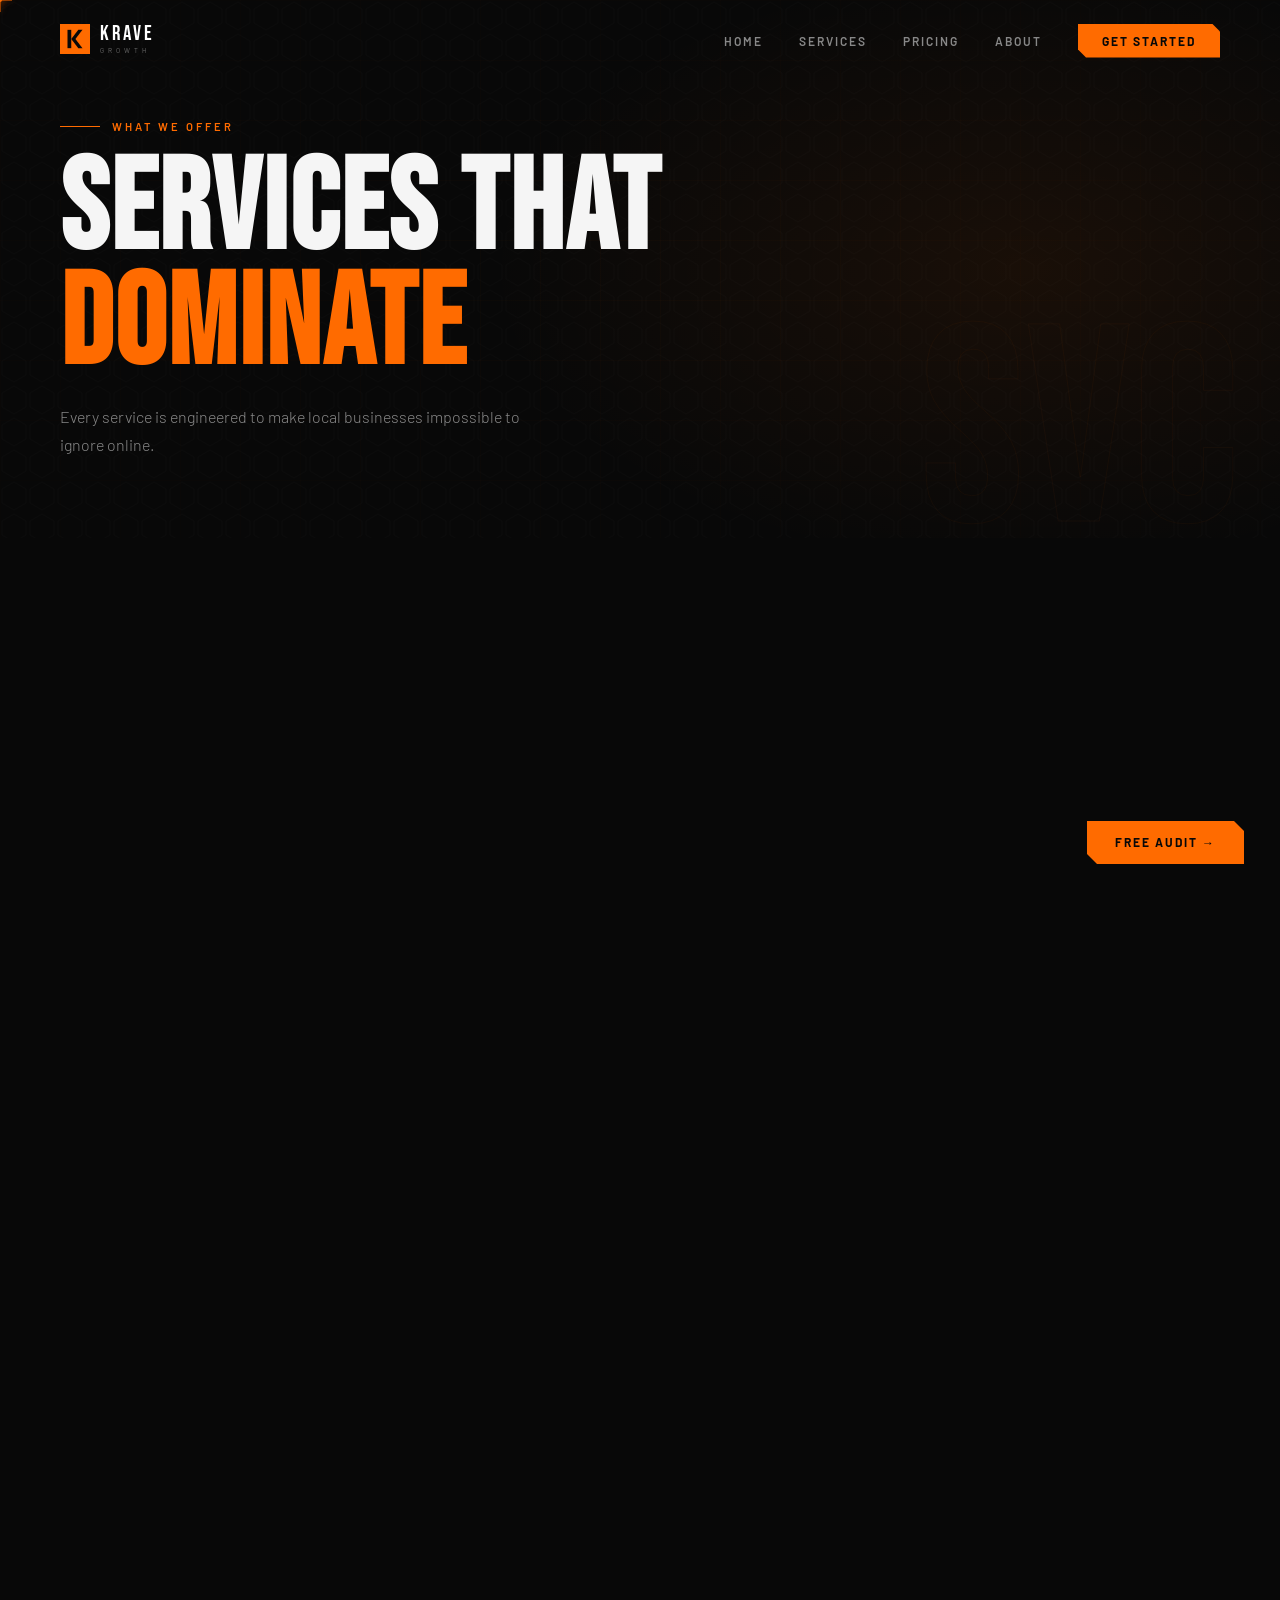
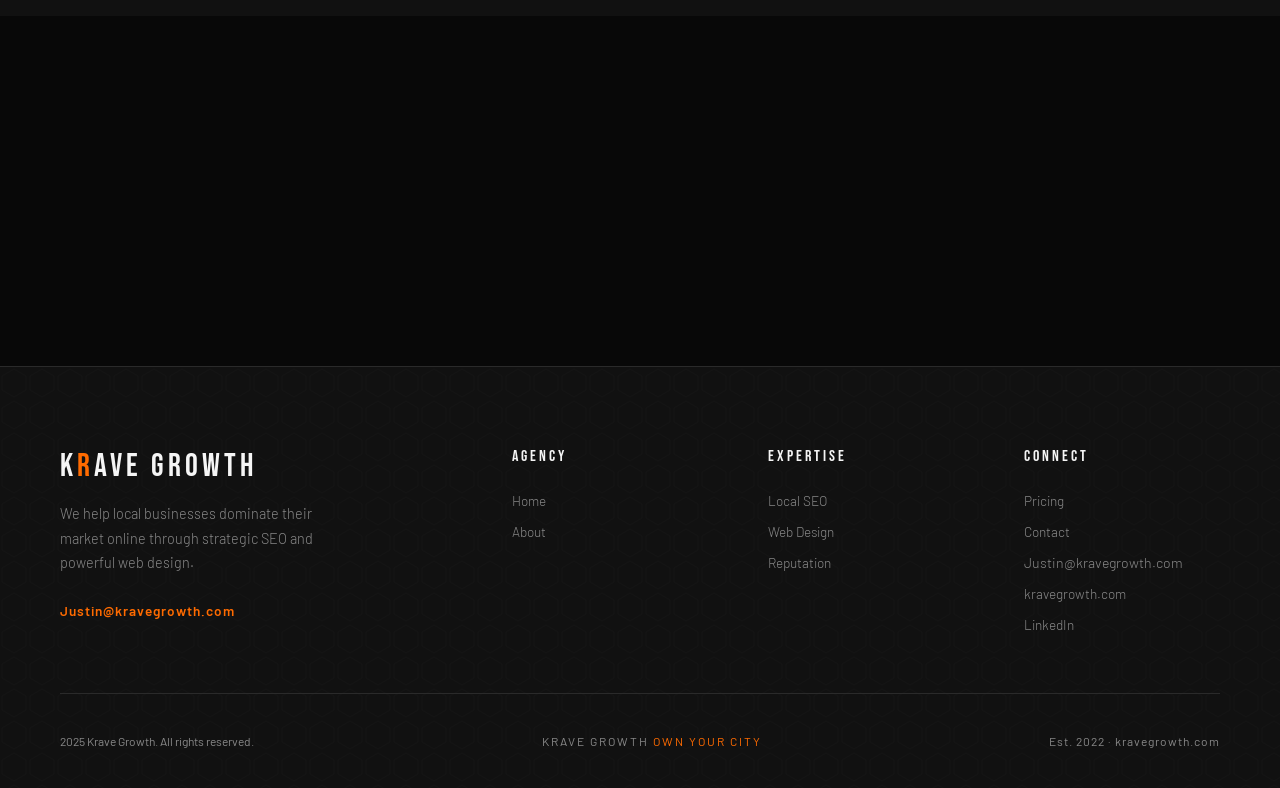
<file: services.html>
<!DOCTYPE html>
<html lang="en">
<head>
<meta charset="UTF-8">
<meta name="viewport" content="width=device-width, initial-scale=1.0">
<title>Services | Krave Growth | Jacksonville, FL</title>
<link rel="stylesheet" href="/style.css">
<style>
.services-full { display:grid; grid-template-columns:repeat(2,1fr); gap:2px; margin-top:70px; }
.service-full-card { background:var(--black-3); padding:56px 48px; position:relative; overflow:hidden; transition:all .4s; }
.service-full-card::after { content:''; position:absolute; top:0; right:0; bottom:0; width:2px; background:var(--orange); transform:scaleY(0); transform-origin:top; transition:transform .4s; }
.service-full-card:hover::after { transform:scaleY(1); }
.service-full-card:hover { background:#1e1e1e; }
.sfc-top { display:flex; justify-content:space-between; align-items:flex-start; margin-bottom:28px; }
.sfc-icon { font-size:2.5rem; }
.sfc-num { font-family:'Bebas Neue',sans-serif; font-size:4rem; color:rgba(255,107,0,.08); line-height:1; transition:color .4s; }
.service-full-card:hover .sfc-num { color:rgba(255,107,0,.2); }
.sfc-name { font-family:'Bebas Neue',sans-serif; font-size:2rem; letter-spacing:1px; margin-bottom:16px; }
.sfc-desc { font-size:.95rem; color:var(--gray); line-height:1.8; font-weight:300; margin-bottom:28px; }
.sfc-features { list-style:none; display:flex; flex-direction:column; gap:10px; }
.sfc-features li { font-size:.85rem; color:var(--gray); display:flex; align-items:center; gap:10px; font-weight:300; }
.sfc-features li::before { content:'▸'; color:var(--orange); font-size:.7rem; }

.industries { background:var(--black-2); }
.industries-grid { display:grid; grid-template-columns:repeat(4,1fr); gap:16px; margin-top:60px; }
.industry-item { background:var(--black-3); padding:32px 24px; text-align:center; border:1px solid var(--gray-light); transition:all .4s; }
.industry-item:hover { border-color:var(--orange); transform:translateY(-4px); }
.industry-icon { font-size:2rem; margin-bottom:12px; }
.industry-name { font-family:'Bebas Neue',sans-serif; font-size:1.1rem; letter-spacing:1px; }

@media(max-width:768px){
  .services-full{grid-template-columns:1fr;}
  .industries-grid{grid-template-columns:repeat(2,1fr);}
  .service-full-card{padding:36px 24px;}
  .sfc-name{font-size:1.6rem;}
  .industry-item{padding:24px 16px;}
}
</style>
</head>
<body>



<div class="cursor" id="cursor"></div>
<div class="cursor-dot" id="cursorDot"></div>
<nav>
  <a href="index.html" class="nav-logo">
    <div class="nav-logo-mark">
      <svg viewBox="0 0 36 36" fill="none" xmlns="http://www.w3.org/2000/svg">
        <rect width="36" height="36" fill="#FF6B00"/>
        <rect x="9" y="7" width="4.5" height="22" fill="#080808"/>
        <polygon points="13.5,18 22,7 27,7 18.5,18" fill="#080808"/>
        <polygon points="13.5,18 22,29 27,29 18.5,18" fill="#080808"/>
      </svg>
    </div>
    <div class="nav-logo-words">
      <div class="nav-logo-top">K<span>R</span>AVE</div>
      <div class="nav-logo-bot">GROWTH</div>
    </div>
  </a>
  <button class="nav-hamburger" id="hamburger" aria-label="Menu"><span class="bar bar1"></span><span class="bar bar2"></span><span class="bar bar3"></span></button>
  <ul class="nav-links">
    <li><a href="index.html">Home</a></li>
    <li><a href="services.html">Services</a></li>
    <li><a href="pricing.html">Pricing</a></li>
    
    <li><a href="about.html">About</a></li>
    <li><a href="contact.html" class="nav-cta">Get Started</a></li>
  </ul>
</nav>
<a href="contact.html" class="float-cta">Free Audit →</a>

<div class="page-hero">
  <div class="page-hero-bg"></div>
  <div class="page-hero-grid"></div>
  <div class="page-hero-ghost">SVC</div>
  <div class="page-hero-content">
    <div class="page-eyebrow"><div class="page-eyebrow-line"></div><span>What We Offer</span></div>
    <h1 class="page-title">SERVICES THAT<br><span class="accent">DOMINATE</span></h1>
    <p class="page-sub">Every service is engineered to make local businesses impossible to ignore online.</p>
  </div>
</div>

<section style="background:var(--black);">
  <div class="section-label reveal"><div class="section-label-line"></div><span>Our Services</span></div>
  <h2 class="section-title reveal">EVERYTHING YOU<br>NEED TO <span style="color:var(--orange)">WIN</span></h2>
  <div class="services-full reveal">
    <div class="service-full-card">
      <div class="sfc-top"><div class="sfc-icon"></div><div class="sfc-num">01</div></div>
      <div class="sfc-name">Local SEO</div>
      <p class="sfc-desc">We optimize every signal Google uses to rank local businesses from your website to your backlinks to your map listing. The result: you show up when it matters most.</p>
      <ul class="sfc-features">
        <li>Google Maps top 3 ranking strategy</li>
        <li>Local keyword research & targeting</li>
        <li>On-page SEO optimization</li>
        <li>Local backlink acquisition</li>
        <li>Competitor gap analysis</li>
      </ul>
    </div>
    <div class="service-full-card">
      <div class="sfc-top"><div class="sfc-icon"></div><div class="sfc-num">02</div></div>
      <div class="sfc-name">Web Design</div>
      <p class="sfc-desc">Your website is your hardest working employee. We build custom sites that load fast, look premium, and convert visitors into paying customers on every device.</p>
      <ul class="sfc-features">
        <li>Custom design no templates</li>
        <li>Mobile-first, fully responsive</li>
        <li>Speed optimized (sub 2s load)</li>
        <li>Conversion-focused layout</li>
        <li>SEO-ready from day one</li>
      </ul>
    </div>
    <div class="service-full-card">
      <div class="sfc-top"><div class="sfc-icon"></div><div class="sfc-num">03</div></div>
      <div class="sfc-name">Google Business Optimization</div>
      <p class="sfc-desc">Your Google Business Profile is the most powerful free tool for local visibility. Most businesses set it up once and forget it. We make it work every single day.</p>
      <ul class="sfc-features">
        <li>Full profile setup & optimization</li>
        <li>Category & attribute optimization</li>
        <li>Photo strategy & uploading</li>
        <li>Q&A management</li>
        <li>Weekly post scheduling</li>
      </ul>
    </div>
    <div class="service-full-card">
      <div class="sfc-top"><div class="sfc-icon"></div><div class="sfc-num">04</div></div>
      <div class="sfc-name">Reputation Management</div>
      <p class="sfc-desc">Reviews are currency. We build systems that generate a steady stream of 5-star reviews while monitoring and responding to everything said about your business online.</p>
      <ul class="sfc-features">
        <li>Review generation system</li>
        <li>Multi-platform monitoring</li>
        <li>Response management</li>
        <li>Negative review strategy</li>
        <li>Rating improvement roadmap</li>
      </ul>
    </div>
    <div class="service-full-card">
      <div class="sfc-top"><div class="sfc-icon"></div><div class="sfc-num">05</div></div>
      <div class="sfc-name">Citation Building</div>
      <p class="sfc-desc">Consistent NAP (Name, Address, Phone) data across the web is a foundational ranking signal. We build and clean your citations across 50+ directories fast.</p>
      <ul class="sfc-features">
        <li>50+ directory submissions</li>
        <li>NAP consistency audit & fix</li>
        <li>Niche-specific directories</li>
        <li>Duplicate listing removal</li>
        <li>Ongoing citation monitoring</li>
      </ul>
    </div>
    <div class="service-full-card">
      <div class="sfc-top"><div class="sfc-icon"></div><div class="sfc-num">06</div></div>
      <div class="sfc-name">Monthly Reporting</div>
      <p class="sfc-desc">No fluff, no jargon, no smoke and mirrors. Every month you get a clear picture of exactly where you rank, what's improving, and what the next 30 days look like.</p>
      <ul class="sfc-features">
        <li>Keyword ranking snapshots</li>
        <li>Google Business insights</li>
        <li>Traffic & lead tracking</li>
        <li>Competitor position updates</li>
        <li>Next month's action plan</li>
      </ul>
    </div>
  </div>
</section>

<section class="industries">
  <div class="section-label reveal"><div class="section-label-line"></div><span>Industries We Serve</span></div>
  <h2 class="section-title reveal">WE WORK WITH<br><span style="color:var(--orange)">ANY</span> LOCAL BUSINESS</h2>
  <div class="industries-grid reveal">
    <div class="industry-item"><div class="industry-icon"></div><div class="industry-name">Roofing</div></div>
    <div class="industry-item"><div class="industry-icon"></div><div class="industry-name">HVAC</div></div>
    <div class="industry-item"><div class="industry-icon"></div><div class="industry-name">Landscaping</div></div>
    <div class="industry-item"><div class="industry-icon"></div><div class="industry-name">Dental</div></div>
    <div class="industry-item"><div class="industry-icon"></div><div class="industry-name">Restaurants</div></div>
    <div class="industry-item"><div class="industry-icon"></div><div class="industry-name">Electricians</div></div>
    <div class="industry-item"><div class="industry-icon"></div><div class="industry-name">Plumbing</div></div>
    <div class="industry-item"><div class="industry-icon"></div><div class="industry-name">Salons</div></div>
    <div class="industry-item"><div class="industry-icon"></div><div class="industry-name">Fitness</div></div>
    <div class="industry-item"><div class="industry-icon"></div><div class="industry-name">Auto Repair</div></div>
    <div class="industry-item"><div class="industry-icon"></div><div class="industry-name">Veterinary</div></div>
    <div class="industry-item"><div class="industry-icon"></div><div class="industry-name">Legal</div></div>
  </div>
</section>

<div class="cta-band reveal">
  <div class="cta-band-text">
    <h2 class="cta-band-title">DON'T SEE YOUR<br><span>INDUSTRY?</span></h2>
    <p class="cta-band-sub">If you're a local business, we can help. Reach out and let's talk about what dominating your market looks like for you specifically.</p>
  </div>
  <div class="cta-band-action">
    <a href="contact.html" class="btn-primary">Let's Talk</a>
  </div>
</div>

<footer>
  <div class="footer-top">
    <div>
      <div class="footer-brand-logo">K<span>R</span>AVE GROWTH</div>
      <p class="footer-brand-desc">We help local businesses dominate their market online through strategic SEO and powerful web design.</p>
      <span class="footer-brand-email">Justin&#64;kravegrowth.com</span>
    </div>
    <div>
      <div class="footer-col-title">Agency</div>
      <ul class="footer-col-links">
        <li><a href="index.html">Home</a></li>
        <li><a href="about.html">About</a></li>
        
      </ul>
    </div>
    <div>
      <div class="footer-col-title">Expertise</div>
      <ul class="footer-col-links">
        <li><a href="services.html">Local SEO</a></li>
        <li><a href="services.html">Web Design</a></li>
        <li><a href="services.html">Reputation</a></li>
      </ul>
    </div>
    <div>
      <div class="footer-col-title">Connect</div>
      <ul class="footer-col-links">
        <li><a href="pricing.html">Pricing</a></li>
        <li><a href="contact.html">Contact</a></li>
        <li><span style="color:rgba(255,255,255,.5);font-size:.88rem;font-weight:300;">Justin&#64;kravegrowth.com</span></li>
        <li><a href="https://kravegrowth.com">kravegrowth.com</a></li>
        <li><a href="#">LinkedIn</a></li>
      </ul>
    </div>
  </div>
  <div class="footer-bottom">
    <div class="footer-copy">2025 Krave Growth. All rights reserved.</div>
    <div class="footer-tagline">Krave Growth <span>Own Your City</span></div>
    <div class="footer-est">Est. 2022 · kravegrowth.com</div>
  </div>
</footer>
<div class="nav-mobile-menu" id="mobileMenu">
  <a href="index.html" onclick="closeMobile()">Home</a>
  <a href="services.html" onclick="closeMobile()">Services</a>
  <a href="pricing.html" onclick="closeMobile()">Pricing</a>
  <a href="about.html" onclick="closeMobile()">About</a>
  <a href="contact.html" class="mobile-cta" onclick="closeMobile()">Get Started</a>
</div>
<script src="main.js"></script>
</body>
</html>
</file>
<file: style.css>
@import url('https://fonts.googleapis.com/css2?family=Bebas+Neue&family=Barlow:ital,wght@0,300;0,400;0,600;0,700;1,300&display=swap');

:root {
  --orange: #FF6B00;
  --orange-bright: #FF8C00;
  --orange-glow: rgba(255,107,0,0.12);
  --black: #080808;
  --black-2: #111111;
  --black-3: #1a1a1a;
  --white: #F5F5F5;
  --gray: #888888;
  --gray-light: #2a2a2a;
}

* { margin: 0; padding: 0; box-sizing: border-box; }
html { scroll-behavior: smooth; }
body {
  background: var(--black);
  color: var(--white);
  font-family: 'Barlow', sans-serif;
  overflow-x: hidden;
  cursor: none;
}

/* ── CURSOR ── */
/* CROSSHAIR CURSOR */
.cursor {
  width:24px; height:24px;
  position:fixed; pointer-events:none; z-index:9999;
  transform:translate(-50%,-50%);
  transition:transform .15s ease, opacity .2s ease;
}
.cursor::before,
.cursor::after {
  content:'';
  position:absolute;
  background:var(--orange);
}
/* Horizontal line */
.cursor::before {
  width:100%; height:1px;
  top:50%; left:0;
  transform:translateY(-50%);
  box-shadow:0 0 6px rgba(255,107,0,0.6);
}
/* Vertical line */
.cursor::after {
  width:1px; height:100%;
  left:50%; top:0;
  transform:translateX(-50%);
  box-shadow:0 0 6px rgba(255,107,0,0.6);
}
/* Center dot */
.cursor-dot {
  width:4px; height:4px;
  background:var(--orange);
  border-radius:50%;
  position:fixed;
  pointer-events:none;
  z-index:10000;
  transform:translate(-50%,-50%);
  box-shadow:0 0 8px rgba(255,107,0,0.8);
  transition:transform .1s ease;
}
.cursor-ring { display:none; }

/* ── NAV ── */
nav {
  position: fixed; top:0; left:0; right:0; z-index:1000;
  display:flex; align-items:center; justify-content:space-between;
  padding: 24px 60px;
  transition: all .4s ease;
}
nav.scrolled {
  background: rgba(8,8,8,0.97);
  backdrop-filter: blur(12px);
  padding: 16px 60px;
  border-bottom: 1px solid var(--gray-light);
}
.nav-logo { display:inline-flex; align-items:center; gap:10px; text-decoration:none; flex-shrink:0; }
.nav-logo-mark { width:30px; height:30px; flex-shrink:0; display:block; }
.nav-logo-mark svg { width:30px; height:30px; display:block; }
.nav-logo-words { display:flex; flex-direction:column; justify-content:center; }
.nav-logo-top { font-family:'Bebas Neue',sans-serif; font-size:1.3rem; letter-spacing:3px; color:#ffffff; line-height:1; display:block; }
.nav-logo-top .r { color:#FF6B00; }
.nav-logo-bot { font-family:'Barlow',sans-serif; font-size:0.42rem; letter-spacing:4px; text-transform:uppercase; color:rgba(255,255,255,0.4); font-weight:400; line-height:1; display:block; margin-top:2px; }
.nav-links { display:flex; gap:36px; list-style:none; align-items:center; }
.nav-links a { color:var(--gray); text-decoration:none; font-size:.75rem; letter-spacing:2px; text-transform:uppercase; font-weight:600; transition:color .3s; position:relative; }
.nav-links a::after { content:''; position:absolute; bottom:-4px; left:0; right:0; height:1px; background:var(--orange); transform:scaleX(0); transition:transform .3s; }
.nav-links a:hover, .nav-links a.active { color:var(--orange); }
.nav-links a:hover::after, .nav-links a.active::after { transform:scaleX(1); }
.nav-cta { background:var(--orange) !important; color:var(--black) !important; padding:10px 24px; font-weight:700 !important; clip-path:polygon(0 0,calc(100% - 8px) 0,100% 8px,100% 100%,8px 100%,0 calc(100% - 8px)); transition:background .3s,transform .2s !important; }
.nav-cta::after { display:none !important; }
.nav-cta:hover { background:var(--orange-bright) !important; transform:translateY(-1px) !important; }

/* ── FLOATING CTA ── */
.float-cta {
  position: fixed; bottom:36px; right:36px; z-index:900;
  background: var(--orange); color: var(--black);
  padding: 14px 28px;
  font-family:'Barlow',sans-serif; font-weight:700; font-size:.75rem; letter-spacing:2px; text-transform:uppercase;
  text-decoration:none;
  clip-path:polygon(0 0,calc(100% - 10px) 0,100% 10px,100% 100%,10px 100%,0 calc(100% - 10px));
  box-shadow: 0 8px 32px rgba(255,107,0,0.4);
  transition: all .3s;
  animation: floatPulse 3s ease-in-out infinite;
}
.float-cta:hover { background:var(--orange-bright); transform:translateY(-3px); box-shadow:0 16px 40px rgba(255,107,0,0.5); }
@keyframes floatPulse { 0%,100%{box-shadow:0 8px 32px rgba(255,107,0,0.4)} 50%{box-shadow:0 8px 48px rgba(255,107,0,0.7)} }

/* ── PAGE HERO ── */
.page-hero {
  min-height: 50vh;
  display:flex; align-items:flex-end;
  padding: 120px 60px 80px;
  position:relative; overflow:hidden;
  background-image:url("data:image/svg+xml,%3Csvg xmlns='http://www.w3.org/2000/svg' width='28' height='32'%3E%3Cpath d='M14 2 L26 9 L26 23 L14 30 L2 23 L2 9 Z' fill='none' stroke='%23ffffff' stroke-width='0.4' stroke-opacity='0.04'/%3E%3C/svg%3E");
  background-size:28px 32px;
}
.page-hero-bg {
  position:absolute; inset:0;
  background: radial-gradient(ellipse 60% 80% at 80% 50%, rgba(255,107,0,0.07) 0%, transparent 70%);
}
.page-hero-grid {
  position:absolute; inset:0;
  background-image: linear-gradient(rgba(255,107,0,0.025) 1px,transparent 1px), linear-gradient(90deg,rgba(255,107,0,0.025) 1px,transparent 1px);
  background-size:60px 60px;
  mask-image:radial-gradient(ellipse 100% 100% at 50% 50%,black 0%,transparent 100%);
}
.page-hero-ghost {
  position:absolute; right:40px; bottom:-40px;
  font-family:'Bebas Neue',sans-serif; font-size:22vw;
  color:transparent; -webkit-text-stroke:1px rgba(255,107,0,0.04);
  pointer-events:none; user-select:none; line-height:1;
}
.page-hero-content { position:relative; z-index:2; }
.page-eyebrow { display:flex; align-items:center; gap:12px; margin-bottom:20px; }
.page-eyebrow-line { width:40px; height:1px; background:var(--orange); }
.page-eyebrow span { font-size:.7rem; letter-spacing:3px; text-transform:uppercase; color:var(--orange); font-weight:600; }
.page-title { font-family:'Bebas Neue',sans-serif; font-size:clamp(4rem,10vw,9rem); line-height:.9; letter-spacing:2px; }
.page-title .accent { color:var(--orange); }
.page-title .outline { color:transparent; -webkit-text-stroke:2px var(--white); }
.page-sub { font-size:1rem; color:var(--gray); font-weight:300; line-height:1.7; max-width:500px; margin-top:20px; }

/* ── SECTIONS ── */
section { padding:100px 60px; }
.section-label { display:flex; align-items:center; gap:16px; margin-bottom:20px; }
.section-label span { font-size:.7rem; letter-spacing:3px; text-transform:uppercase; color:var(--orange); font-weight:600; }
.section-label-line { width:30px; height:1px; background:var(--orange); }
.section-title { font-family:'Bebas Neue',sans-serif; font-size:clamp(3rem,5.5vw,5rem); line-height:.95; letter-spacing:1px; margin-bottom:20px; }

/* ── BUTTONS ── */
.btn-primary { background:var(--orange); color:var(--black); padding:16px 40px; font-family:'Barlow',sans-serif; font-weight:700; font-size:.85rem; letter-spacing:2px; text-transform:uppercase; text-decoration:none; display:inline-block; transition:all .3s; clip-path:polygon(0 0,calc(100% - 12px) 0,100% 12px,100% 100%,12px 100%,0 calc(100% - 12px)); }
.btn-primary:hover { background:var(--orange-bright); transform:translateY(-2px); box-shadow:0 20px 40px rgba(255,107,0,0.3); }
.btn-ghost { color:var(--white); font-size:.85rem; letter-spacing:2px; text-transform:uppercase; text-decoration:none; font-weight:600; display:inline-flex; align-items:center; gap:8px; transition:color .3s; }
.btn-ghost:hover { color:var(--orange); }
.btn-ghost::after { content:'→'; transition:transform .3s; }
.btn-ghost:hover::after { transform:translateX(4px); }
.btn-outline { background:transparent; color:var(--orange); border:1px solid var(--orange); padding:14px 36px; font-family:'Barlow',sans-serif; font-weight:700; font-size:.8rem; letter-spacing:2px; text-transform:uppercase; text-decoration:none; display:inline-block; transition:all .3s; }
.btn-outline:hover { background:var(--orange); color:var(--black); transform:translateY(-2px); }

/* ── CTA BAND ── */
.cta-band {
  background: linear-gradient(135deg, #0f0800 0%, #1a0d00 50%, #0f0800 100%);
  border-top:1px solid rgba(255,107,0,0.2); border-bottom:1px solid rgba(255,107,0,0.2);
  padding:80px 60px;
  display:flex; align-items:center; justify-content:space-between; gap:40px;
  position:relative; overflow:hidden;
}
.cta-band::before { content:''; position:absolute; inset:0; background:radial-gradient(ellipse 50% 100% at 50% 50%,rgba(255,107,0,0.06) 0%,transparent 70%); }
.cta-band-text { position:relative; z-index:1; }
.cta-band-title { font-family:'Bebas Neue',sans-serif; font-size:clamp(2.5rem,5vw,4.5rem); line-height:.95; margin-bottom:12px; }
.cta-band-title span { color:var(--orange); }
.cta-band-sub { font-size:1rem; color:var(--gray); font-weight:300; max-width:480px; line-height:1.7; }
.cta-band-action { position:relative; z-index:1; flex-shrink:0; }

/* ── TESTIMONIALS ── */
.testimonials-grid { display:grid; grid-template-columns:repeat(3,1fr); gap:20px; margin-top:60px; }
.testimonial-card { background:var(--black-3); padding:40px 32px; border:1px solid var(--gray-light); position:relative; transition:all .4s; }
.testimonial-card::before { content:''; position:absolute; top:0; left:0; right:0; height:2px; background:var(--orange); transform:scaleX(0); transform-origin:left; transition:transform .4s; }
.testimonial-card:hover { border-color:rgba(255,107,0,0.3); transform:translateY(-4px); }
.testimonial-card:hover::before { transform:scaleX(1); }
.testimonial-stars { color:var(--orange); font-size:1rem; letter-spacing:2px; margin-bottom:20px; }
.testimonial-text { font-size:.95rem; color:var(--gray); line-height:1.8; font-weight:300; font-style:italic; margin-bottom:28px; }
.testimonial-author { display:flex; align-items:center; gap:14px; }
.testimonial-avatar { width:44px; height:44px; background:var(--orange-glow); border:1px solid rgba(255,107,0,0.3); display:flex; align-items:center; justify-content:center; font-family:'Bebas Neue',sans-serif; font-size:1.2rem; color:var(--orange); flex-shrink:0; }
.testimonial-name { font-weight:700; font-size:.9rem; margin-bottom:2px; }
.testimonial-biz { font-size:.75rem; color:var(--orange); letter-spacing:1px; text-transform:uppercase; }

/* ── FAQ ── */
.faq-list { max-width:800px; margin-top:60px; }
.faq-item { border-bottom:1px solid var(--gray-light); }
.faq-question { width:100%; background:none; border:none; color:var(--white); font-family:'Barlow',sans-serif; font-size:1rem; font-weight:600; padding:28px 0; display:flex; justify-content:space-between; align-items:center; cursor:pointer; text-align:left; transition:color .3s; }
.faq-question:hover { color:var(--orange); }
.faq-icon { color:var(--orange); font-size:1.4rem; transition:transform .3s; flex-shrink:0; }
.faq-item.open .faq-icon { transform:rotate(45deg); }
.faq-answer { max-height:0; overflow:hidden; transition:max-height .4s ease, padding .4s ease; }
.faq-answer p { font-size:.95rem; color:var(--gray); line-height:1.8; font-weight:300; padding-bottom:28px; }

/* ── FOOTER ── */
footer {
  background:var(--black-2);
  background-image: url("data:image/svg+xml,%3Csvg xmlns='http://www.w3.org/2000/svg' width='28' height='32'%3E%3Cpath d='M14 2 L26 9 L26 23 L14 30 L2 23 L2 9 Z' fill='none' stroke='%23ffffff' stroke-width='0.4' stroke-opacity='0.04'/%3E%3C/svg%3E");
  background-size: 28px 32px;
  border-top:1px solid var(--gray-light);
  padding:80px 60px 40px;
}
.footer-top { display:grid; grid-template-columns:2fr 1fr 1fr 1fr; gap:60px; margin-bottom:60px; }
.footer-brand-logo { font-family:'Bebas Neue',sans-serif; font-size:2rem; letter-spacing:4px; margin-bottom:16px; }
.footer-brand-logo span { color:var(--orange); }
.footer-brand-desc { font-size:.9rem; color:var(--gray); line-height:1.7; font-weight:300; max-width:280px; margin-bottom:24px; }
.footer-brand-email { color:var(--orange); text-decoration:none; font-size:.85rem; font-weight:600; letter-spacing:1px; transition:opacity .3s; }
.footer-brand-email:hover { opacity:.7; }
.footer-col-title { font-family:'Bebas Neue',sans-serif; font-size:1rem; letter-spacing:3px; color:var(--white); margin-bottom:24px; }
.footer-col-links { list-style:none; display:flex; flex-direction:column; gap:12px; }
.footer-col-links a { color:var(--gray); text-decoration:none; font-size:.85rem; font-weight:300; transition:color .3s; }
.footer-col-links a:hover { color:var(--orange); }
.footer-bottom { display:flex; justify-content:space-between; align-items:center; padding-top:40px; border-top:1px solid var(--gray-light); }
.footer-copy { font-size:.75rem; color:var(--gray); }
.footer-tagline { font-size:.75rem; letter-spacing:2px; text-transform:uppercase; color:var(--gray); }
.footer-tagline span { color:var(--orange); }
.footer-est { font-size:.75rem; color:var(--gray); letter-spacing:1px; }

/* ── REVEAL ── */
.reveal { opacity:0; transform:translateY(40px); transition:opacity .7s ease,transform .7s ease; }
.reveal.visible { opacity:1; transform:translateY(0); }
.reveal-left { opacity:0; transform:translateX(-40px); transition:opacity .7s ease,transform .7s ease; }
.reveal-left.visible { opacity:1; transform:translateX(0); }
.reveal-right { opacity:0; transform:translateX(40px); transition:opacity .7s ease,transform .7s ease; }
.reveal-right.visible { opacity:1; transform:translateX(0); }

/* ── SCROLLBAR ── */
::-webkit-scrollbar { width:3px; }
::-webkit-scrollbar-track { background:var(--black); }
::-webkit-scrollbar-thumb { background:var(--orange); }

/* ── MOBILE NAV HAMBURGER ── */
.nav-hamburger {
  display:none;
  background:none;
  border:none;
  cursor:pointer;
  width:40px;
  height:40px;
  position:relative;
  z-index:1001;
  flex-shrink:0;
}
.nav-hamburger .bar {
  position:absolute;
  left:6px;
  width:28px; height:2px;
  background:var(--white);
  border-radius:1px;
  transition:all .36s cubic-bezier(.23,1,.32,1);
}
.nav-hamburger .bar1 { top:11px; }
.nav-hamburger .bar2 { top:19px; }
.nav-hamburger .bar3 { top:27px; }
.nav-hamburger.open .bar1 { top:19px; transform:rotate(45deg); background:var(--orange); }
.nav-hamburger.open .bar2 { opacity:0; transform:scaleX(0); }
.nav-hamburger.open .bar3 { top:19px; transform:rotate(-45deg); background:var(--orange); }

.nav-mobile-menu {
  display:none;
  position:fixed;
  top:0; left:0; right:0; bottom:0;
  background:linear-gradient(160deg, #0a0a0a 0%, #111111 60%, #0d0d0d 100%);
  z-index:999;
  flex-direction:column;
  align-items:center;
  justify-content:center;
  gap:0;
}
.nav-mobile-menu::before {
  content:'';
  position:absolute;
  inset:0;
  background:radial-gradient(ellipse at 70% 30%, rgba(255,107,0,0.06) 0%, transparent 65%);
  pointer-events:none;
}
.nav-mobile-menu.open { display:flex; }
.nav-mobile-menu a {
  font-family:'Bebas Neue',sans-serif;
  font-size:2.8rem;
  letter-spacing:4px;
  color:rgba(255,255,255,.8);
  text-decoration:none;
  transition:color .3s, background .3s;
  padding:16px 48px;
  width:100%;
  text-align:center;
  border-bottom:1px solid rgba(255,255,255,.05);
}
.nav-mobile-menu a:first-child { border-top:1px solid rgba(255,255,255,.05); }
.nav-mobile-menu a:hover { color:var(--orange); background:rgba(255,107,0,.04); }
.nav-mobile-menu a.mobile-cta {
  background:var(--orange);
  color:var(--black);
  padding:18px 48px;
  font-size:1.6rem;
  margin-top:32px;
  border:none;
  letter-spacing:3px;
}

/* ── MOBILE RESPONSIVE ── */
@media(max-width:768px){
  body { cursor:auto; }
  .cursor, .cursor-dot { display:none; }

  nav { padding:18px 24px; }
  nav.scrolled { padding:14px 24px; }
  .nav-links { display:none; }
  .nav-hamburger { display:flex; align-items:center; justify-content:center; }

  section { padding:60px 24px; }
  .page-hero { padding:100px 24px 60px; min-height:40vh; }
  .page-hero-ghost { display:none; }
  .page-title { font-size:clamp(3rem,14vw,5rem); }

  .float-cta { bottom:16px; right:16px; padding:12px 18px; font-size:.68rem; }

  /* CTA BAND */
  .cta-band { flex-direction:column; text-align:center; padding:50px 24px; gap:28px; }
  .cta-band-title { font-size:clamp(2rem,8vw,3.5rem); }

  /* TESTIMONIALS GRID */
  .testimonials-grid { grid-template-columns:1fr; }

  /* FOOTER */
  .footer-top { grid-template-columns:1fr 1fr; gap:32px; }
  .footer-bottom { flex-direction:column; gap:10px; text-align:center; }
  .footer-brand-desc { display:none; }

  /* SECTION TITLES */
  .section-title { font-size:clamp(2.5rem,10vw,4rem); }

  /* BUTTONS */
  .btn-primary { padding:14px 28px; font-size:.78rem; }
  .hero-actions { flex-direction:column; align-items:flex-start; gap:16px; }
}
</file>
